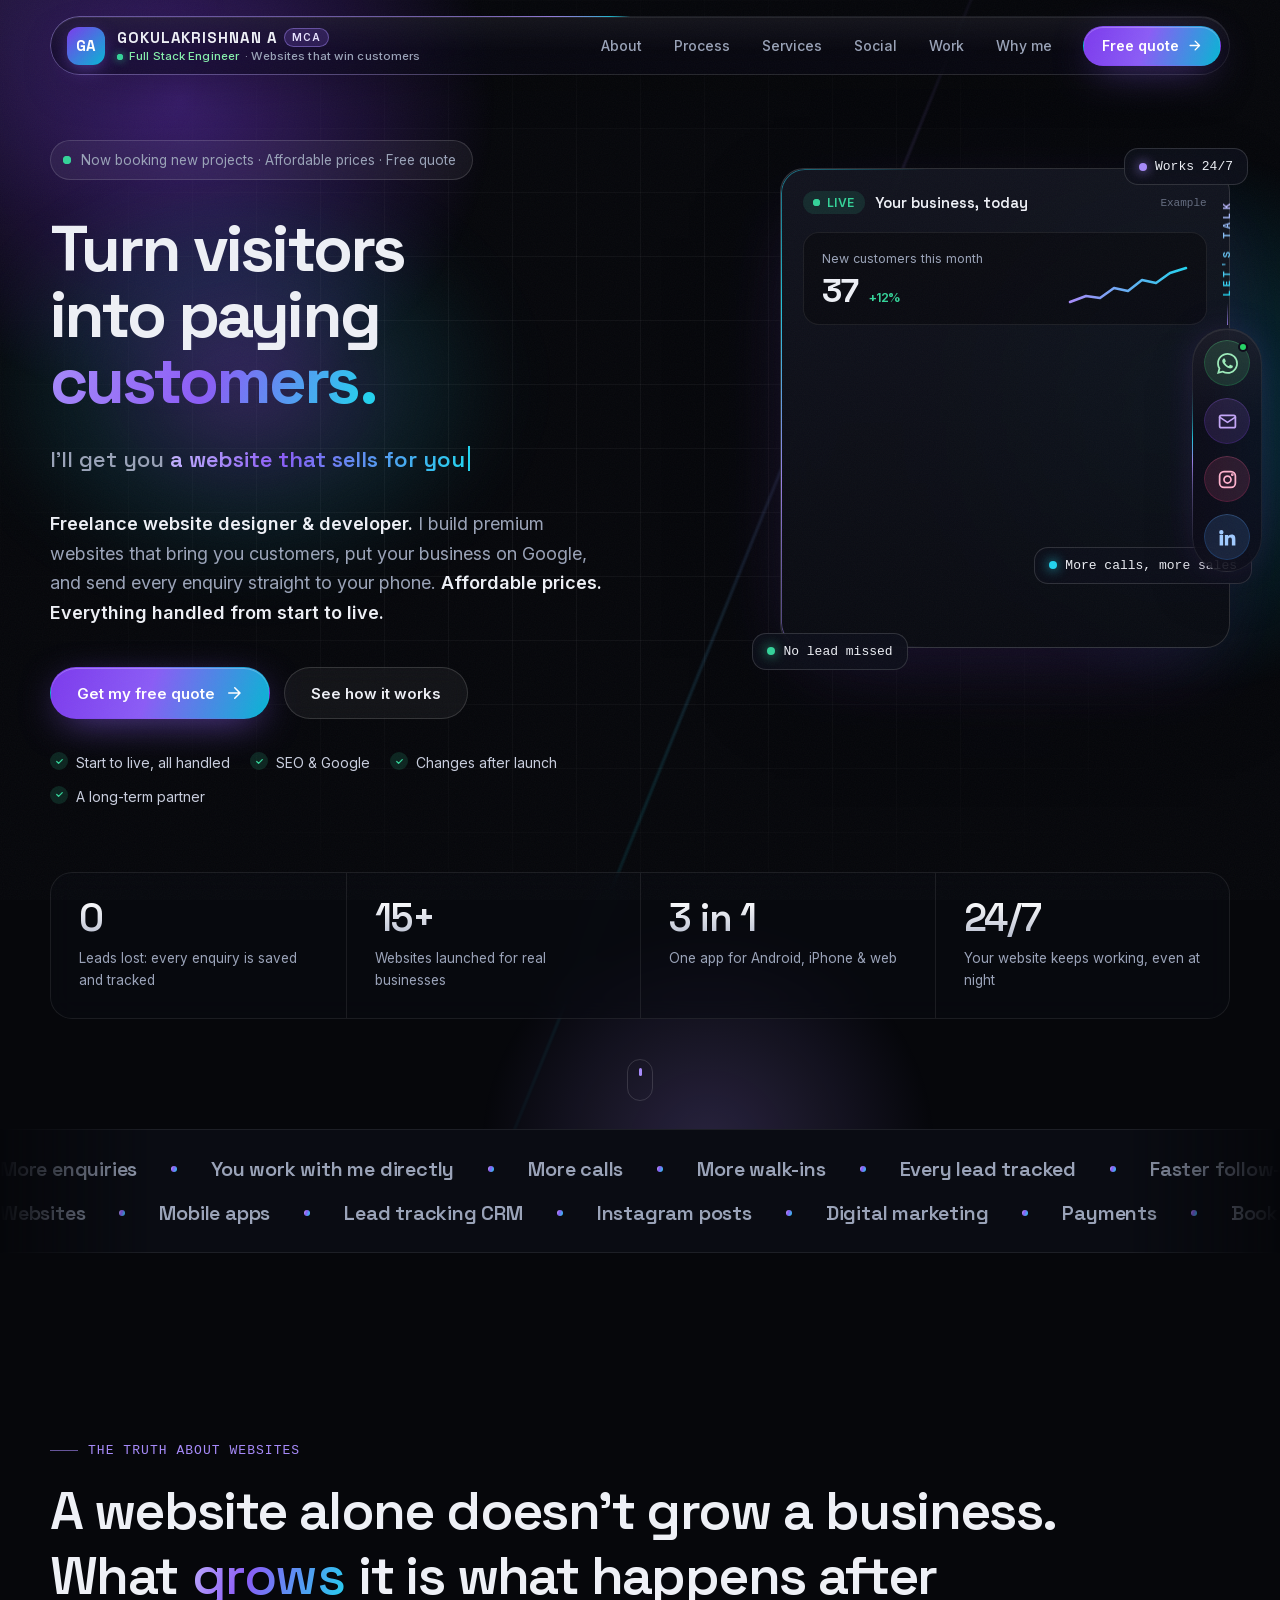
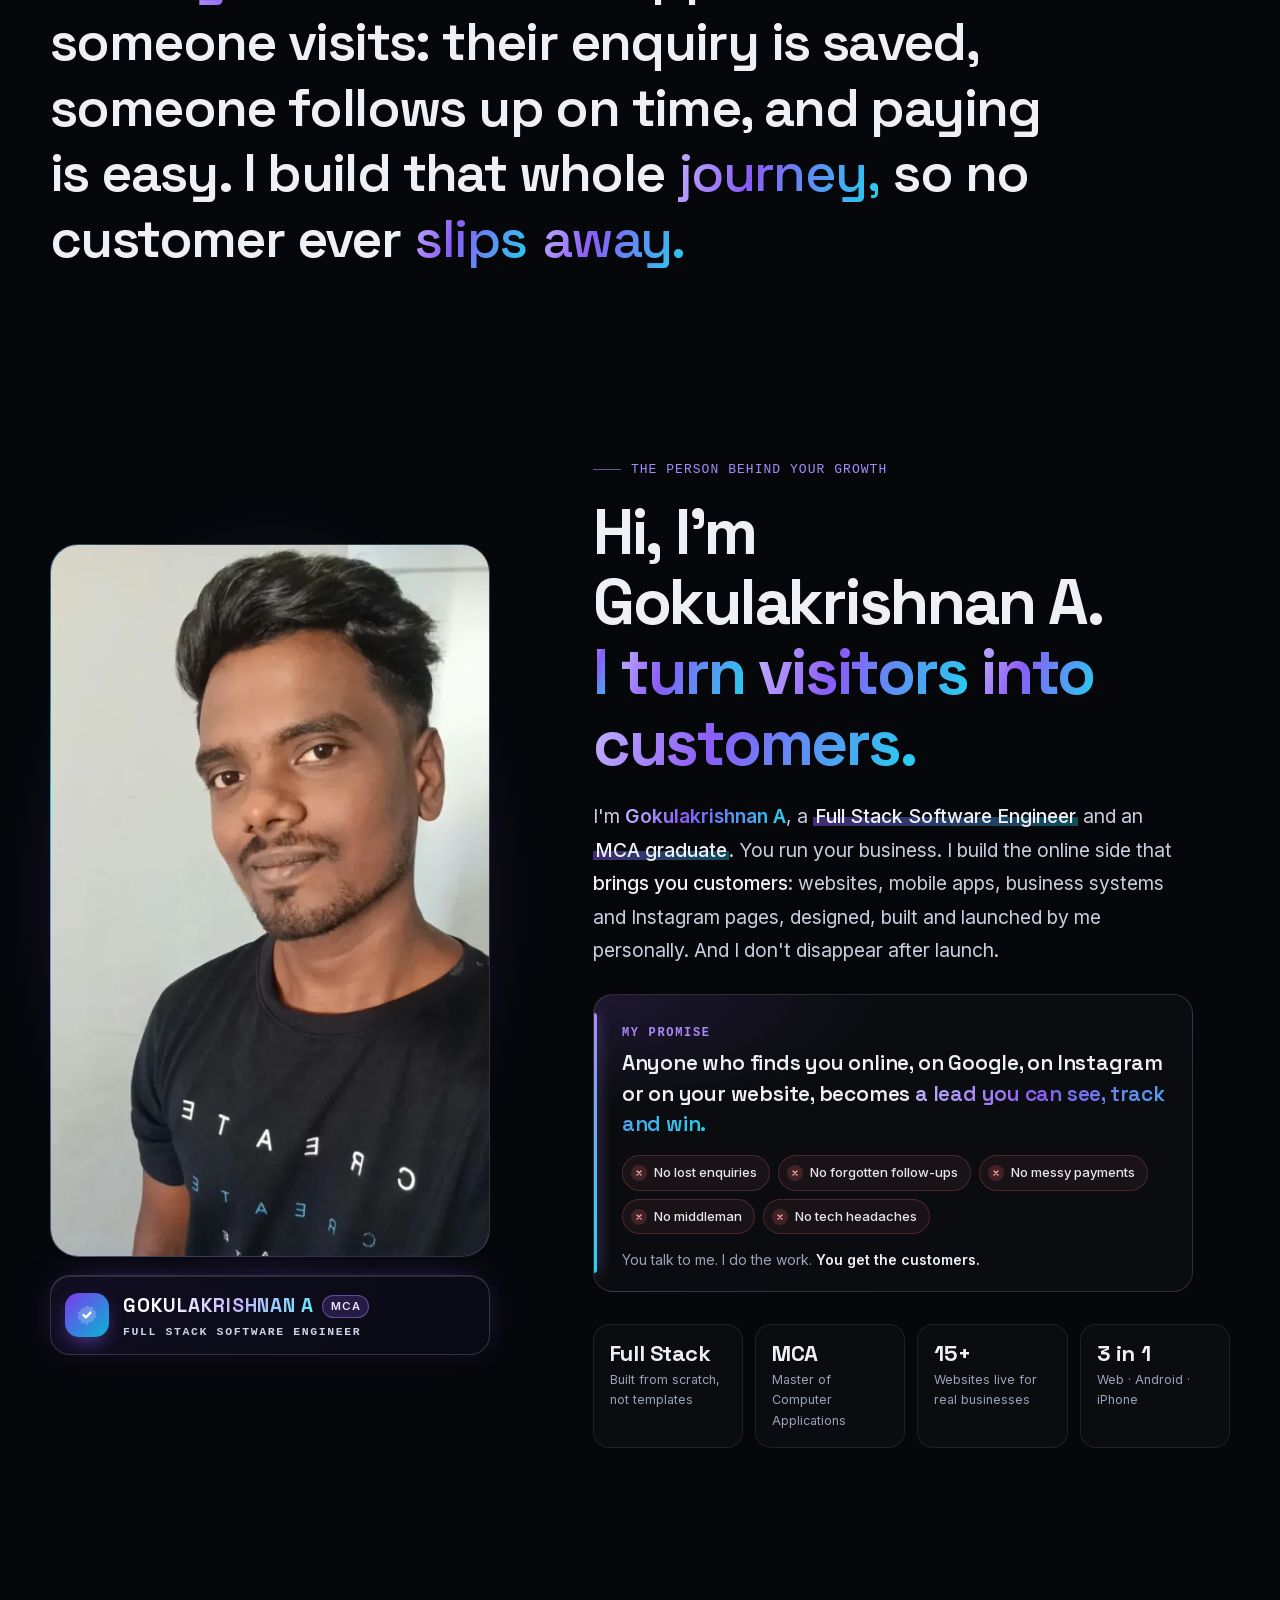
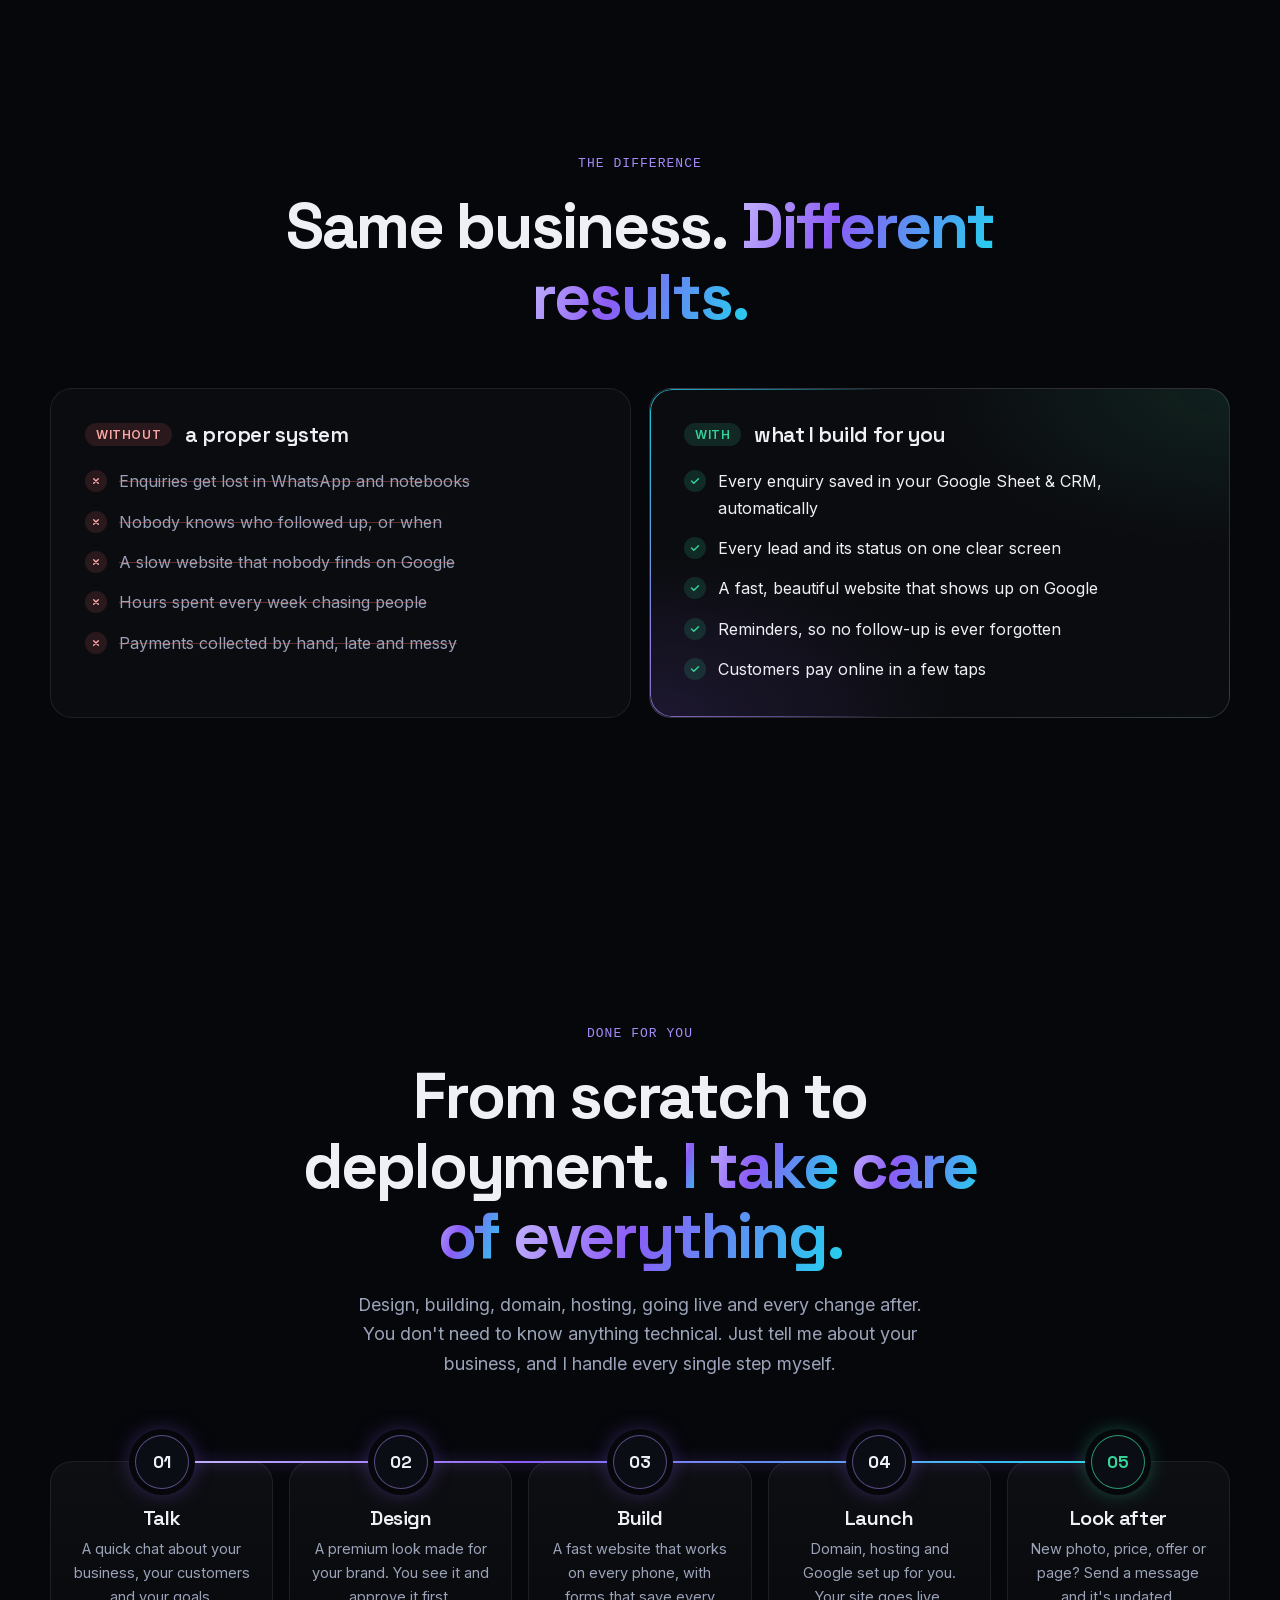
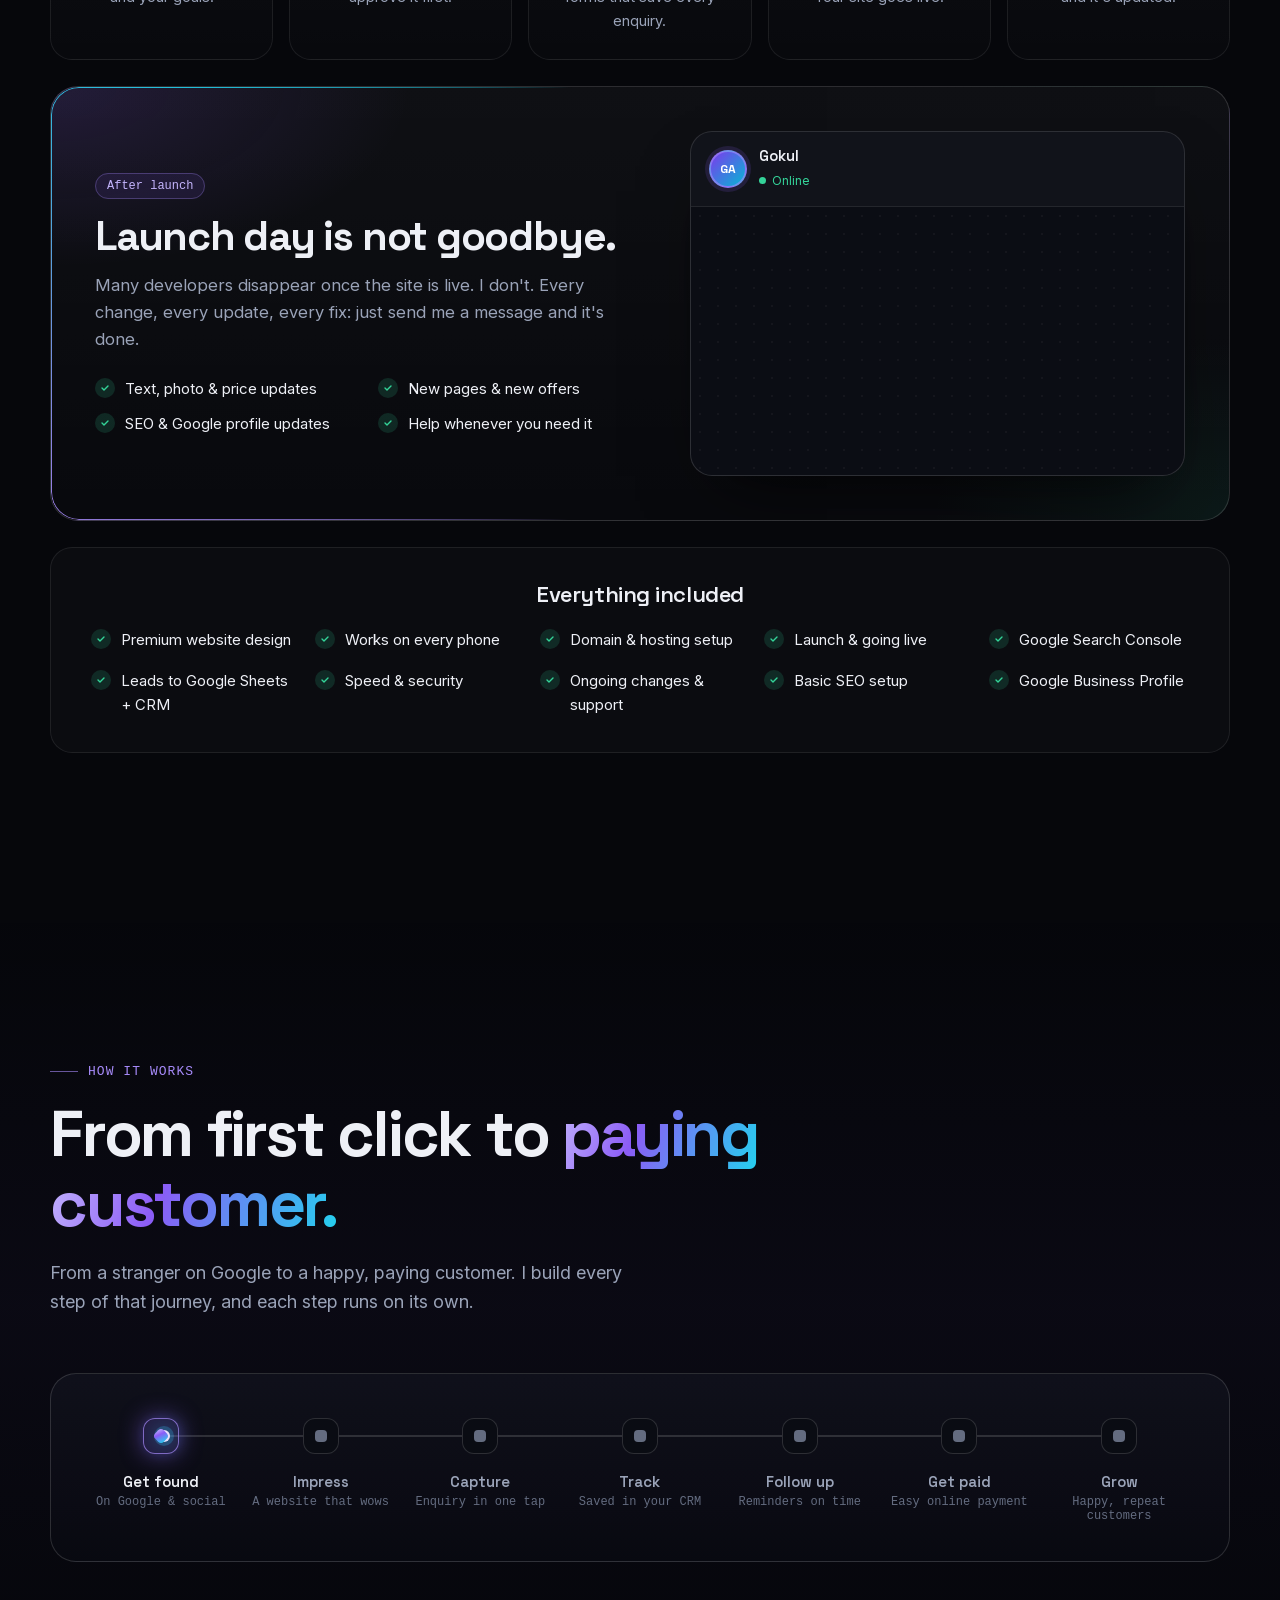
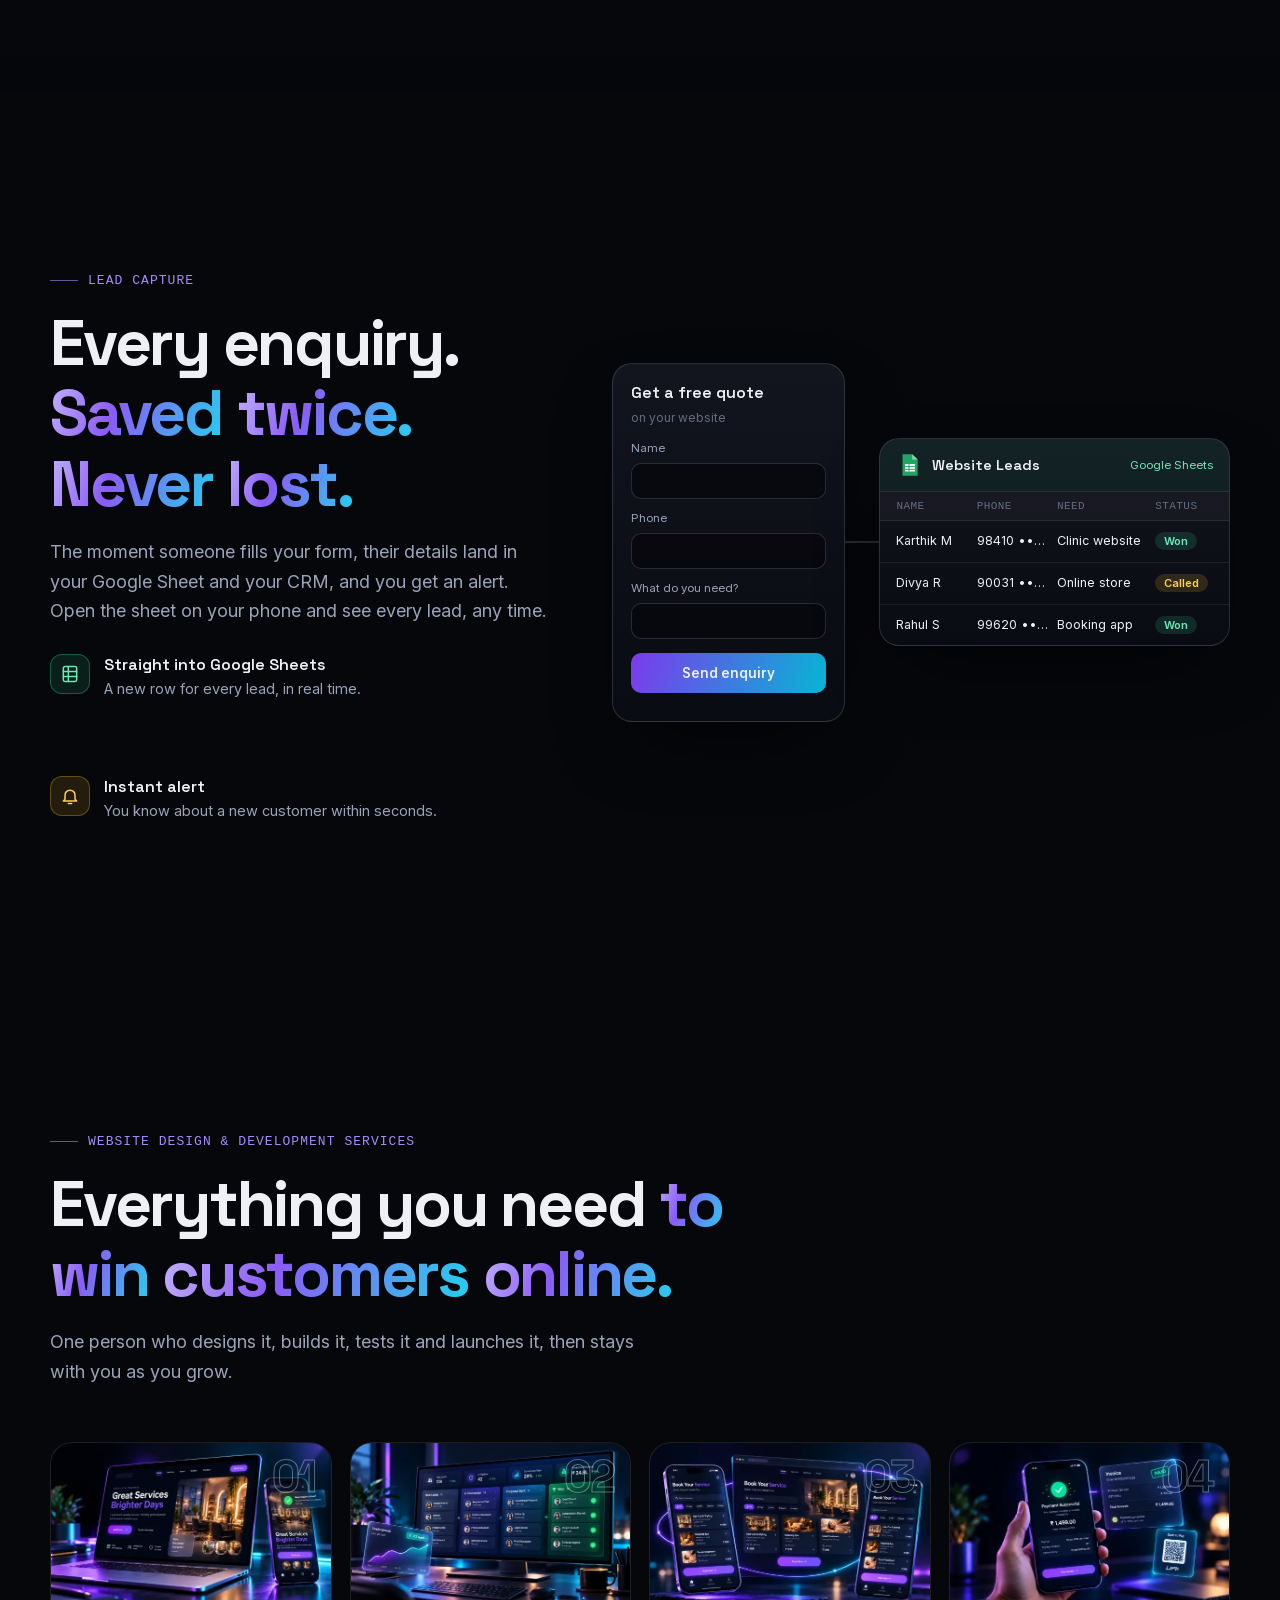
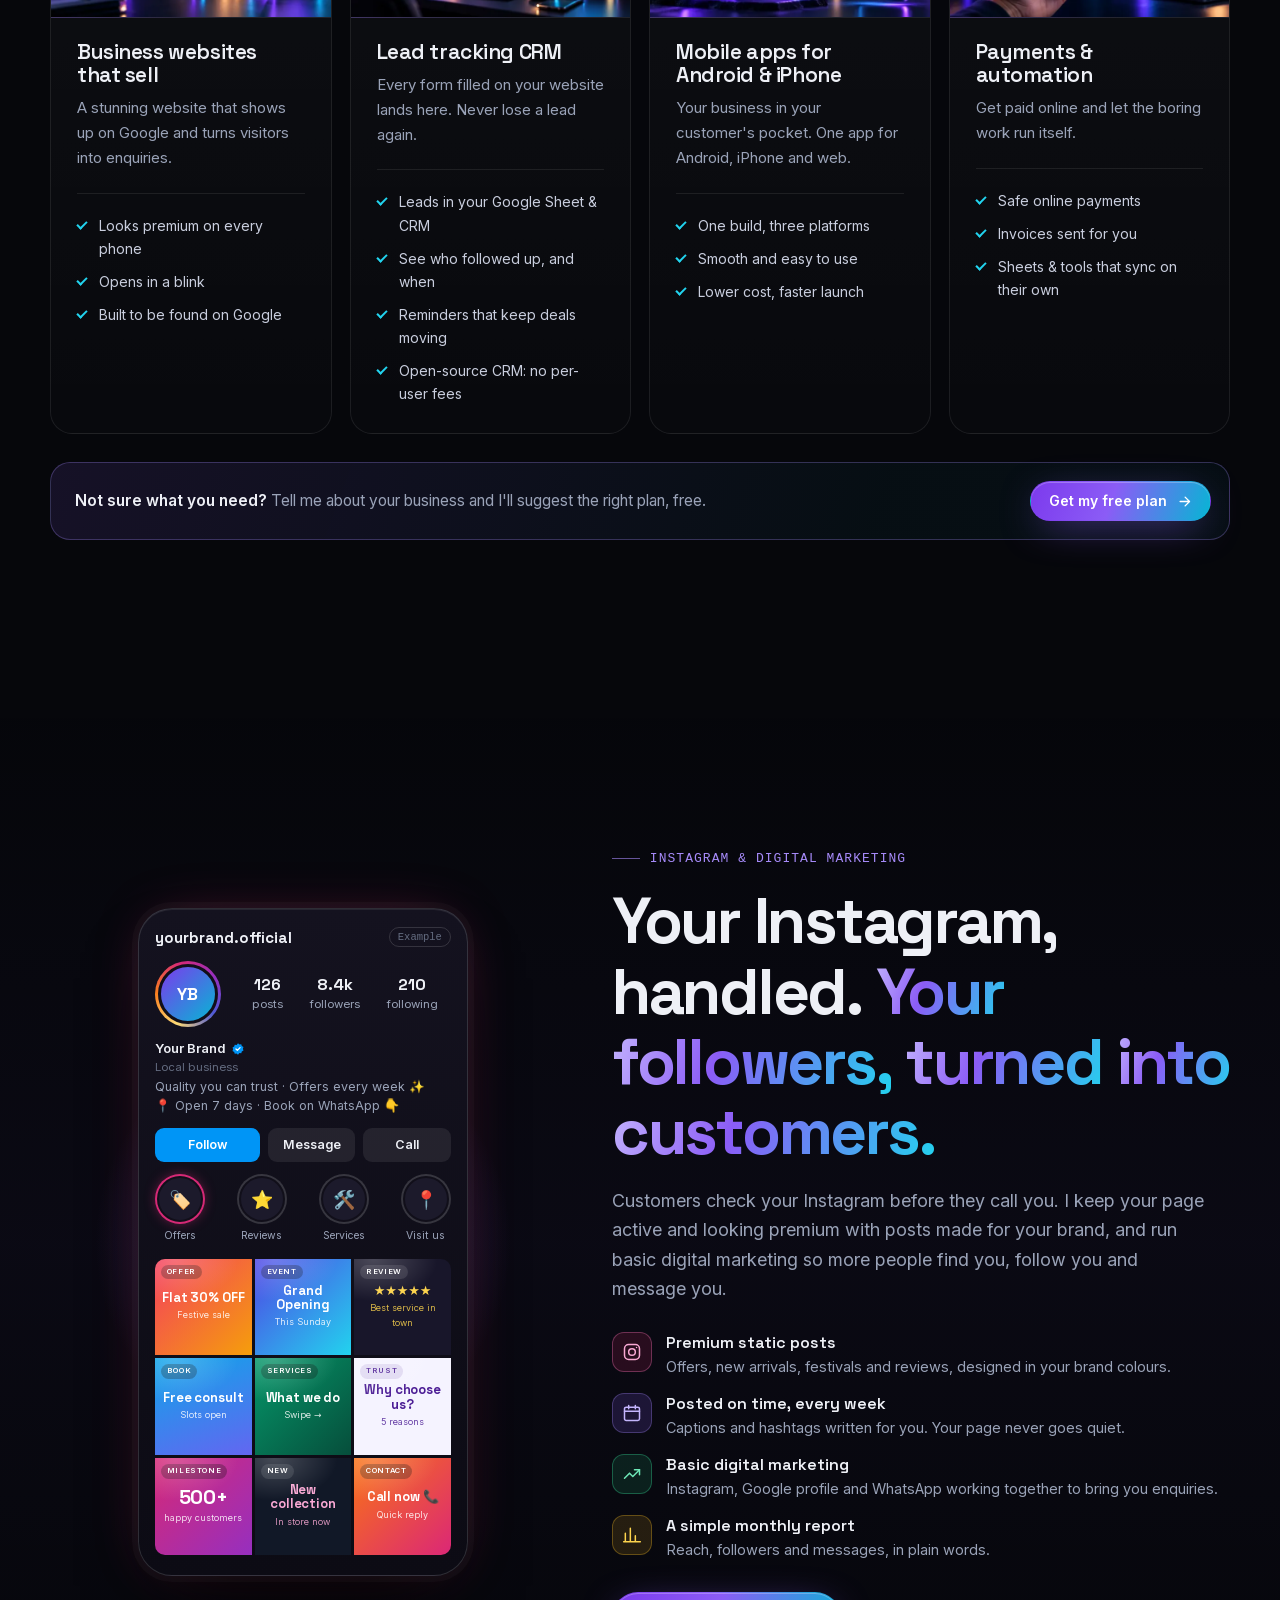
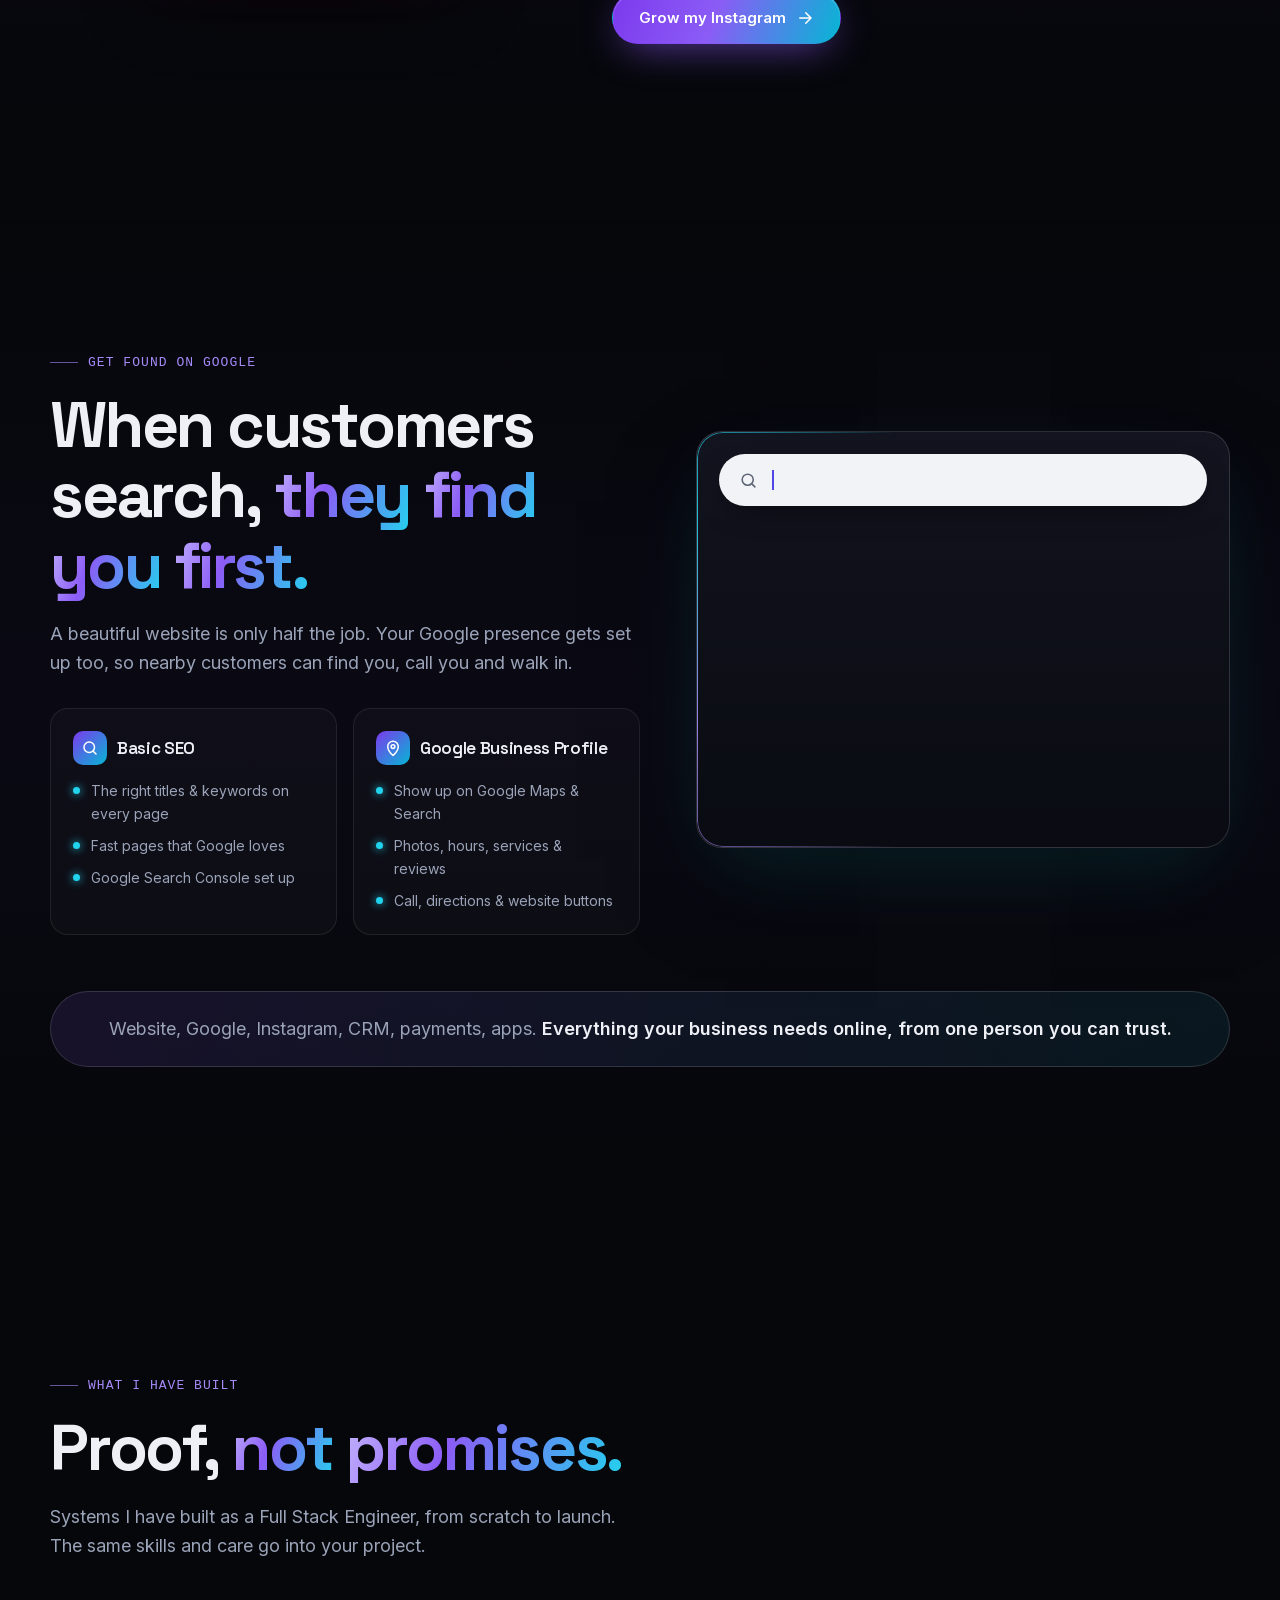
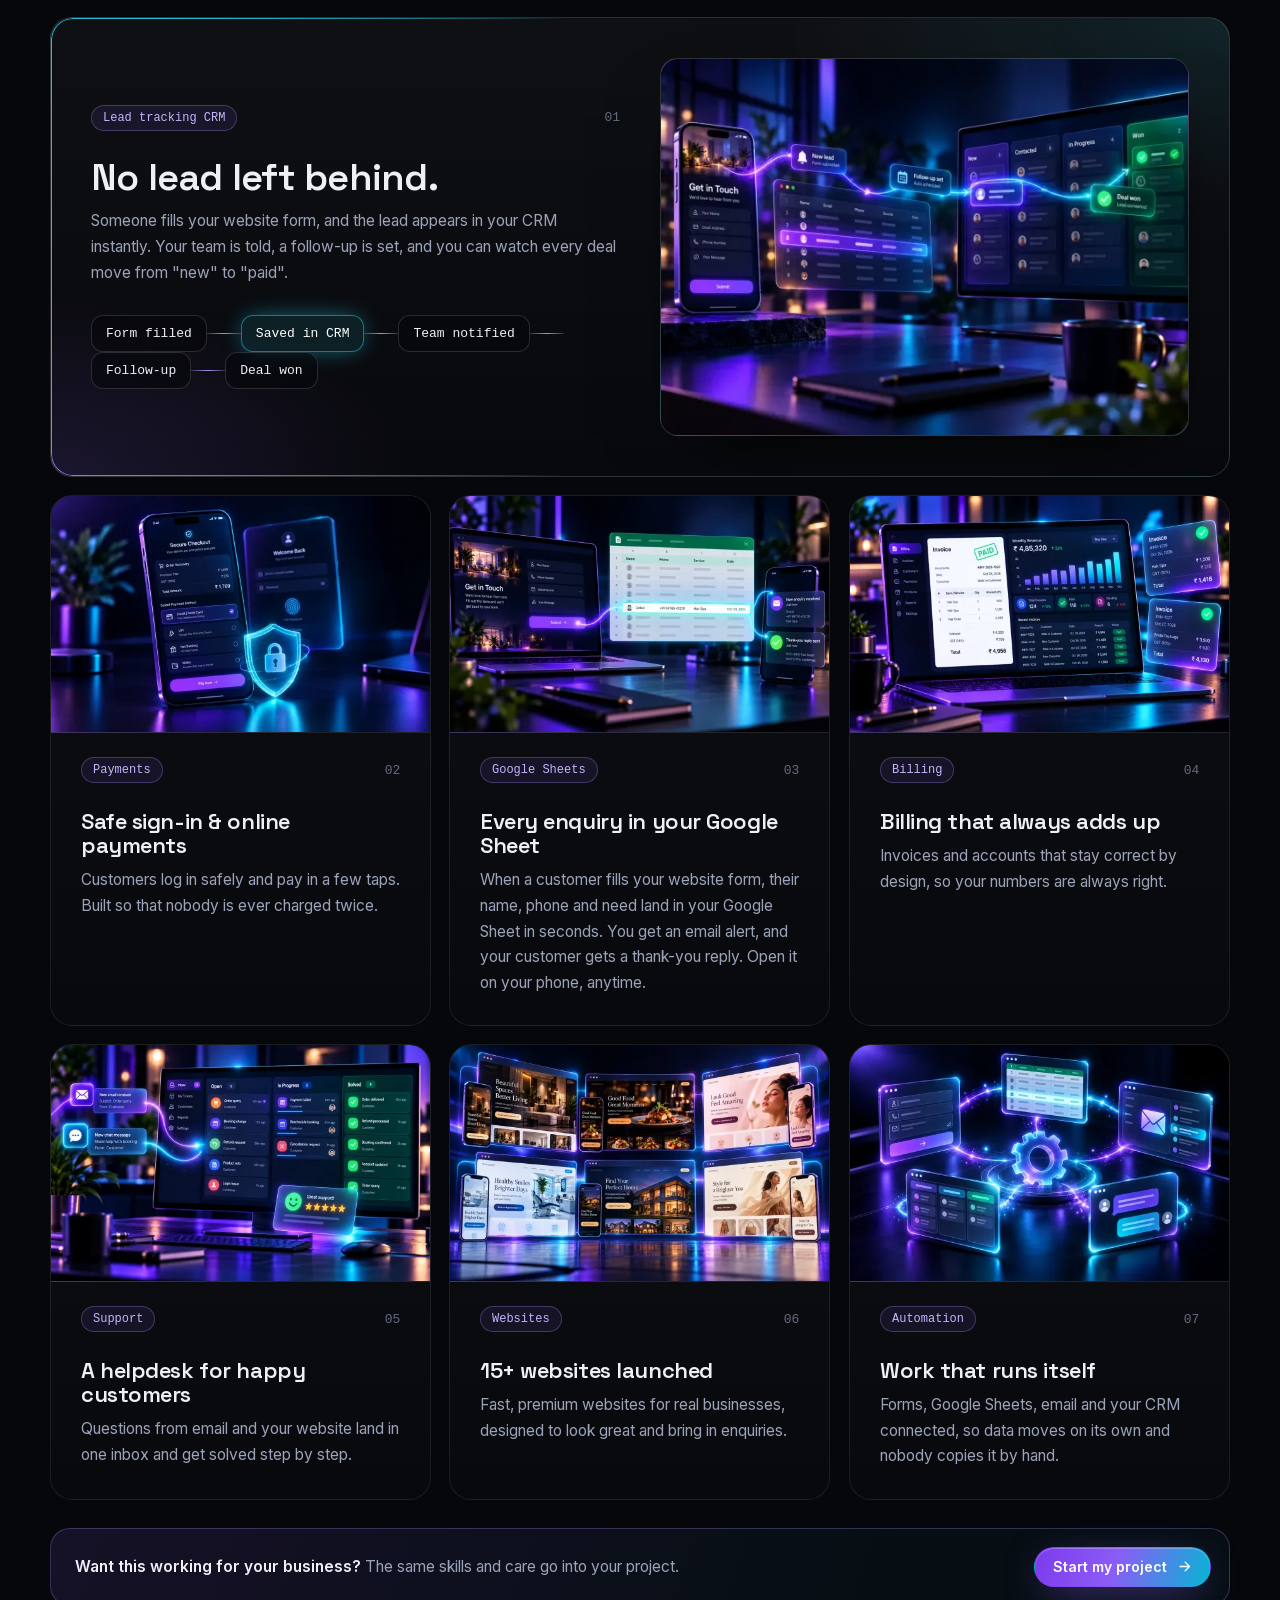
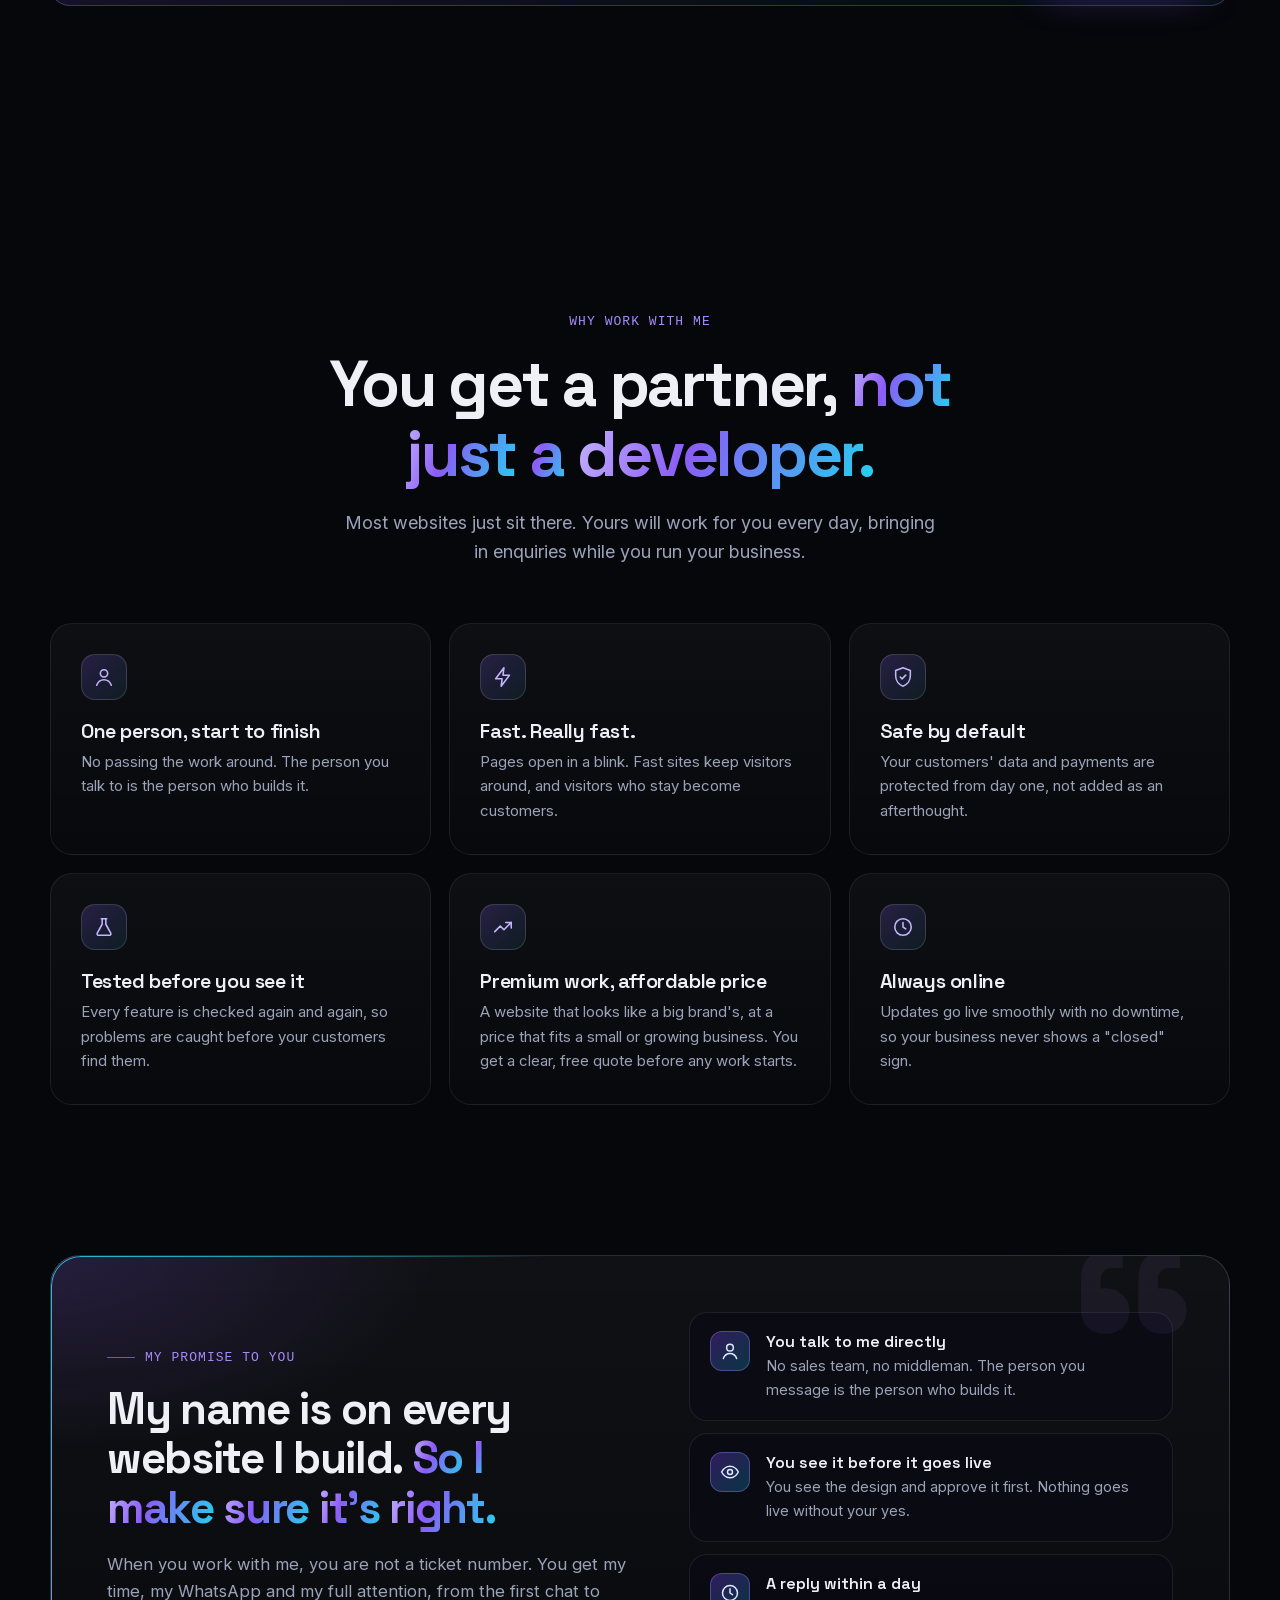
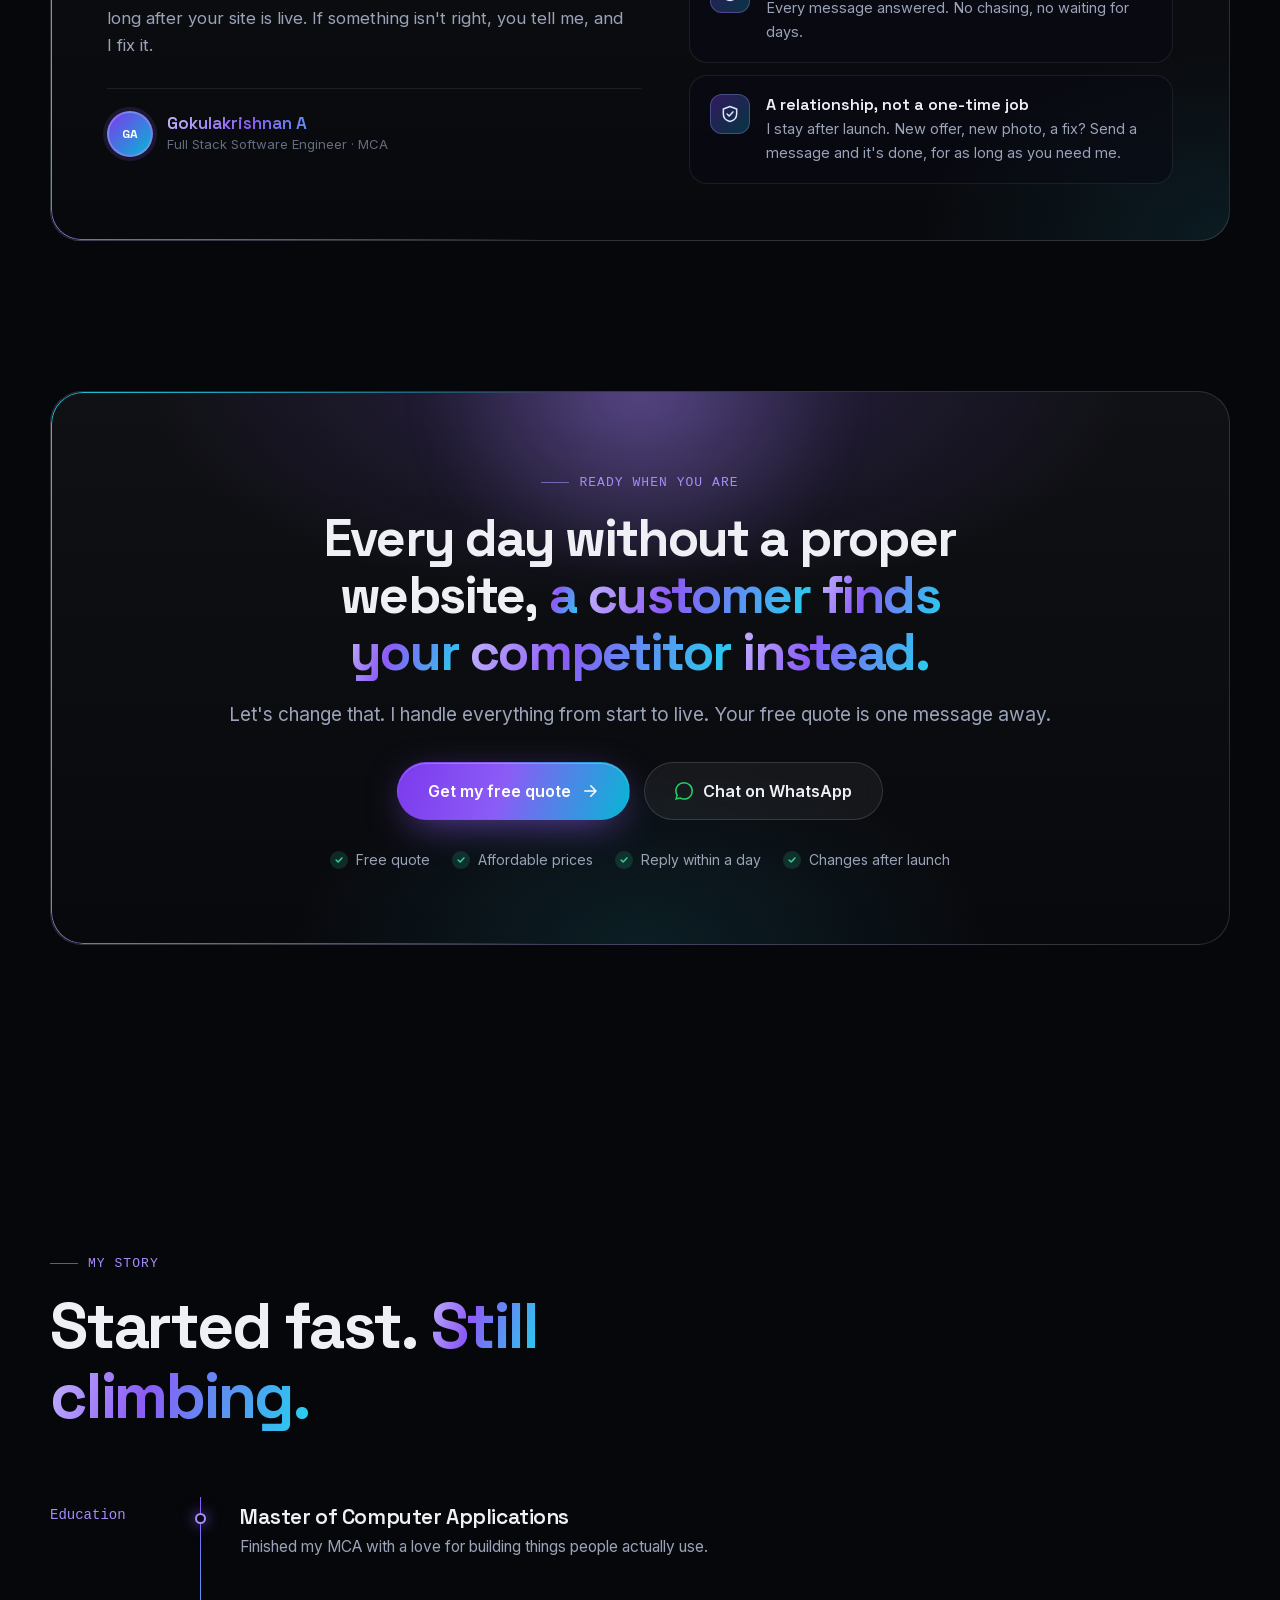
<file: index.html>
<!doctype html>
<html lang="en-IN">
<head>
  <meta charset="utf-8">
  <meta name="viewport" content="width=device-width, initial-scale=1">
  <title>Affordable Website Design for Small Business | Gokulakrishnan A</title>
  <meta name="description" content="Affordable website design and development for small businesses. Fast, mobile-friendly websites, Google Business Profile setup and lead tracking, handled from start to live. Free quote.">
  <meta name="keywords" content="website designer, website developer, freelance web developer, affordable website design, website design for small business, business website, professional website, mobile-friendly website, ecommerce website, local SEO, Google Business Profile setup, website maintenance, lead tracking CRM, online payment integration, mobile app developer">
  <meta name="author" content="Gokulakrishnan A">
  <meta name="theme-color" content="#06070b">
  <!-- the site's one official address (change all three https://a-gokulakrishnan-14.github.io/ links if a custom domain is added) -->
  <link rel="canonical" href="https://a-gokulakrishnan-14.github.io/">

  <!-- link previews: WhatsApp, LinkedIn, Facebook, X -->
  <meta property="og:type" content="website">
  <meta property="og:site_name" content="Gokulakrishnan A">
  <meta property="og:locale" content="en_IN">
  <meta property="og:title" content="Affordable Website Design for Small Business | Gokulakrishnan A">
  <meta property="og:description" content="Affordable, premium websites that bring in customers. I handle everything from start to live, and stay with you after launch.">
  <meta property="og:url" content="https://a-gokulakrishnan-14.github.io/">
  <meta property="og:image" content="https://a-gokulakrishnan-14.github.io/assets/images/og-image.jpg">
  <meta property="og:image:width" content="1200">
  <meta property="og:image:height" content="630">
  <meta property="og:image:alt" content="Gokulakrishnan A, freelance website designer and developer">
  <meta name="twitter:card" content="summary_large_image">
  <meta name="twitter:image" content="https://a-gokulakrishnan-14.github.io/assets/images/og-image.jpg">
  <meta name="twitter:title" content="Affordable Website Design for Small Business | Gokulakrishnan A">
  <meta name="twitter:description" content="Affordable, premium websites that bring in customers. Everything handled from start to live.">

  <!-- structured data: tells Google who you are and what you offer -->
  <script type="application/ld+json">
  {
    "@context": "https://schema.org",
    "@graph": [
      {
        "@type": "Person",
        "@id": "#gokul",
        "name": "Gokulakrishnan A",
        "alternateName": "Gokul",
        "jobTitle": "Freelance Website Designer & Developer",
        "email": "mailto:gokulakrishnan.agk14@gmail.com",
        "telephone": "+91-70102-17367",
        "image": "https://a-gokulakrishnan-14.github.io/assets/images/gokul.webp",
        "url": "https://a-gokulakrishnan-14.github.io/",
        "alumniOf": { "@type": "EducationalOrganization", "name": "Master of Computer Applications (MCA)" },
        "knowsAbout": ["Website design", "Website development", "Small business websites", "Ecommerce websites", "Mobile app development", "Local SEO", "Google Business Profile", "Lead tracking CRM", "Online payments", "Instagram marketing", "Business automation"],
        "sameAs": ["https://www.linkedin.com/in/gokulakrishnan14/", "https://www.instagram.com/agk_14/"]
      },
      {
        "@type": "ProfessionalService",
        "name": "Gokulakrishnan A — Affordable Website Design & Development",
        "slogan": "Affordable websites, handled from start to live.",
        "serviceType": ["Website design", "Website development", "Local SEO", "Google Business Profile setup", "Website maintenance", "Mobile app development"],
        "founder": { "@id": "#gokul" },
        "email": "mailto:gokulakrishnan.agk14@gmail.com",
        "telephone": "+91-70102-17367",
        "description": "Affordable website design and development for small businesses: fast, mobile-friendly websites, basic SEO, Google Business Profile setup, lead-tracking CRM, online payments, mobile apps and Instagram marketing. Everything handled from start to live, with changes after launch.",
        "areaServed": "IN",
        "hasOfferCatalog": {
          "@type": "OfferCatalog",
          "name": "Services",
          "itemListElement": [
            { "@type": "Offer", "itemOffered": { "@type": "Service", "name": "Business website design and development" } },
            { "@type": "Offer", "itemOffered": { "@type": "Service", "name": "Mobile apps for Android and iPhone" } },
            { "@type": "Offer", "itemOffered": { "@type": "Service", "name": "Lead tracking CRM and Google Sheets automation" } },
            { "@type": "Offer", "itemOffered": { "@type": "Service", "name": "Online payments and billing" } },
            { "@type": "Offer", "itemOffered": { "@type": "Service", "name": "Basic SEO and Google Business Profile" } },
            { "@type": "Offer", "itemOffered": { "@type": "Service", "name": "Instagram management and digital marketing" } }
          ]
        }
      }
    ]
  }
  </script>
  <script type="application/ld+json">{"@context": "https://schema.org", "@type": "FAQPage", "mainEntity": [{"@type": "Question", "name": "I'm not technical. Is that a problem?", "acceptedAnswer": {"@type": "Answer", "text": "Not at all. You tell me about your business in simple words. I handle the design, domain, hosting, launch and every change after. You never need to touch any code."}}, {"@type": "Question", "name": "Who will I actually talk to?", "acceptedAnswer": {"@type": "Answer", "text": "Only me, Gokulakrishnan A. No sales team, no middleman, no passing your work to someone else. The person you message is the person who builds it."}}, {"@type": "Question", "name": "Is it affordable for a small business?", "acceptedAnswer": {"@type": "Answer", "text": "Yes. I keep my prices affordable, so a small or new business can also have a premium website. Tell me what you need and you get a clear, free quote before any work starts."}}, {"@type": "Question", "name": "Will I see the design before it goes live?", "acceptedAnswer": {"@type": "Answer", "text": "Yes. You see the design and approve it first. Nothing goes live without your yes."}}, {"@type": "Question", "name": "Will customers find me on Google?", "acceptedAnswer": {"@type": "Answer", "text": "Your website is built to be found. Basic SEO, Google Search Console and your Google Business Profile are set up, so nearby customers can find you, call you and walk in."}}, {"@type": "Question", "name": "Where will my enquiries go?", "acceptedAnswer": {"@type": "Answer", "text": "Every enquiry lands straight in your Google Sheet and CRM, with an instant alert. Open it on your phone anytime. No customer is ever missed."}}, {"@type": "Question", "name": "What happens after launch?", "acceptedAnswer": {"@type": "Answer", "text": "I stay with you for the long run. New offer, new photo, a new page or a fix: send me a message and it's done. Launch day is not goodbye, it's the start of our work together as your business grows."}}, {"@type": "Question", "name": "Can you also handle my Instagram?", "acceptedAnswer": {"@type": "Answer", "text": "Yes. I design premium posts in your brand colours, post them on time, and run basic digital marketing, with a simple monthly report in plain words."}}, {"@type": "Question", "name": "How much does a website cost?", "acceptedAnswer": {"@type": "Answer", "text": "It depends on what your business needs: the number of pages, online booking or payments, and so on. My prices are affordable for small and new businesses, and you get a clear, free quote before any work starts."}}, {"@type": "Question", "name": "How do we start?", "acceptedAnswer": {"@type": "Answer", "text": "Fill the free quote form or message me on WhatsApp. I reply within a day with a simple plan for your business."}}]}</script>
  <link rel="icon" href="assets/favicon.svg" type="image/svg+xml">
  <link rel="preload" href="assets/fonts/inter-latin.woff2" as="font" type="font/woff2" crossorigin>
  <link rel="preload" href="assets/fonts/space-grotesk-latin.woff2" as="font" type="font/woff2" crossorigin>
  <link rel="stylesheet" href="css/style.css">
  <script src="js/main.js" defer></script>
</head>
<body>
  <div class="progress" aria-hidden="true"><span></span></div>
  <div class="cursor-glow" aria-hidden="true"></div>

  <!-- ============ NAV ============ -->
  <header class="nav" id="nav">
    <a href="#top" class="nav__logo" aria-label="Home">
      <span class="logo-mark">GA</span>
      <span class="nav__id">
        <span class="nav__name">Gokulakrishnan A <em class="nav__mca">MCA</em></span>
        <span class="nav__status"><i></i>Full Stack Engineer<span class="nav__hook"> · Websites that win customers</span></span>
      </span>
    </a>
    <nav class="nav__links" id="navLinks" aria-label="Main">
      <span class="nav__pill" aria-hidden="true"></span>
      <a href="#about" style="--i:0"><span class="nav__t">About</span></a>
      <a href="#process" style="--i:1"><span class="nav__t">Process</span></a>
      <a href="#services" style="--i:2"><span class="nav__t">Services</span></a>
      <a href="#social" style="--i:3"><span class="nav__t">Social</span></a>
      <a href="#work" style="--i:4"><span class="nav__t">Work</span></a>
      <a href="#why" style="--i:5"><span class="nav__t">Why me</span></a>
      <a href="#contact" class="nav__cta-mobile" style="--i:6"><span class="nav__t">Get a free quote →</span></a>
      <p class="nav__menu-note"><i></i>Free quote · reply within a day</p>
    </nav>
    <a href="#contact" class="btn btn--sm btn--primary btn--shine nav__cta magnetic">
      Free quote
      <svg width="15" height="15" viewBox="0 0 24 24" fill="none" stroke="currentColor" stroke-width="2.2" stroke-linecap="round" stroke-linejoin="round"><path d="M5 12h14M13 5l7 7-7 7"/></svg>
    </a>
    <button class="nav__toggle" id="navToggle" aria-label="Open menu" aria-expanded="false" aria-controls="navLinks">
      <span></span><span></span>
    </button>
  </header>

  <!-- phones: quick jump to any part of the page (appears after the hero) -->
  <nav class="jump" id="jump" aria-label="Jump to a section">
    <div class="jump__row" id="jumpRow">
      <span class="jump__pill" aria-hidden="true"></span>
      <a href="#about">About me</a>
      <a href="#process">Process</a>
      <a href="#services">Services</a>
      <a href="#social">Instagram</a>
      <a href="#google">Google</a>
      <a href="#work">My work</a>
      <a href="#faq">FAQ</a>
      <a href="#contact">Contact</a>
    </div>
    <!-- slider: shows there are more buttons to the side; drag it (or swipe the row) to see them -->
    <span class="jump__track" id="jumpTrack" aria-hidden="true"><span class="jump__thumb"></span></span>
  </nav>

  <main id="top">
    <!-- ============ HERO ============ -->
    <section class="hero">
      <div class="hero__bg" aria-hidden="true">
        <div class="orb orb--1"></div>
        <div class="orb orb--2"></div>
        <div class="orb orb--3"></div>
        <div class="grid-lines"></div>
        <div class="beam"></div>
      </div>

      <div class="container hero__inner">
        <div class="hero__copy">
          <div class="badge intro" style="--d:0">
            <span class="pulse"></span> Now booking new projects · Affordable prices · Free quote
          </div>

          <h1 class="hero__title">
            <span class="line"><span class="word intro-word" style="--d:2">Turn visitors</span></span>
            <span class="line"><span class="word intro-word" style="--d:3">into paying</span></span>
            <span class="line"><span class="word intro-word shimmer" style="--d:4">customers.</span></span>
          </h1>

          <p class="hero__role intro" style="--d:5">
            <span class="mono">I'll get you</span>
            <span class="role-rotator" id="roleRotator">found on Google</span><span class="caret"></span>
          </p>

          <p class="hero__lead intro" style="--d:6">
            <strong>Freelance website designer &amp; developer.</strong> I build premium websites that bring you customers,
            put your business on Google, and send every enquiry straight to your phone.
            <strong>Affordable prices. Everything handled from start to live.</strong>
          </p>

          <div class="hero__actions intro" style="--d:7">
            <a href="#quote" class="btn btn--primary btn--shine magnetic">
              Get my free quote
              <svg width="18" height="18" viewBox="0 0 24 24" fill="none" stroke="currentColor" stroke-width="2" stroke-linecap="round" stroke-linejoin="round"><path d="M5 12h14M13 5l7 7-7 7"/></svg>
            </a>
            <a href="#how" class="btn btn--ghost magnetic">See how it works</a>
          </div>

          <ul class="assure intro" style="--d:8">
            <li>Start to live, all handled</li>
            <li>SEO &amp; Google</li>
            <li>Changes after launch</li>
            <li>A long-term partner</li>
          </ul>
        </div>

        <!-- live lead-tracking feed -->
        <div class="hero__visual intro" style="--d:5">
          <div class="feed tilt">
            <span class="ring" aria-hidden="true"></span>
            <div class="feed__head">
              <span class="live"><span class="live__dot"></span>Live</span>
              <span class="feed__title">Your business, today</span>
              <span class="feed__tag">Example</span>
            </div>
            <div class="feed__stat">
              <div>
                <small>New customers this month</small>
                <b><span id="feedCount">37</span><em>+12%</em></b>
              </div>
              <svg class="spark" viewBox="0 0 120 44" aria-hidden="true">
                <defs><linearGradient id="sparkG" x1="0" x2="1"><stop offset="0" stop-color="#a78bfa"/><stop offset="1" stop-color="#22d3ee"/></linearGradient></defs>
                <path class="spark__line" d="M2 38 L18 32 L32 34 L46 24 L60 27 L74 16 L88 19 L102 9 L118 4" fill="none" stroke="url(#sparkG)" stroke-width="2.5" stroke-linecap="round" stroke-linejoin="round"/>
              </svg>
            </div>
            <ul class="feed__list" id="feed" aria-label="Example: a visitor becomes a tracked lead, then a paying customer" aria-live="off"></ul>
          </div>
          <div class="float-chip float-chip--a"><span class="chip-dot chip-dot--green"></span>No lead missed</div>
          <div class="float-chip float-chip--b"><span class="chip-dot chip-dot--violet"></span>Works 24/7</div>
          <div class="float-chip float-chip--c"><span class="chip-dot chip-dot--cyan"></span>More calls, more sales</div>
        </div>
      </div>

      <div class="container">
        <dl class="stats intro" style="--d:8">
          <div><dt>0</dt><dd>Leads lost: every enquiry is saved and tracked</dd></div>
          <div><dt><span class="count" data-to="15">0</span>+</dt><dd>Websites launched for real businesses</dd></div>
          <div><dt>3 in 1</dt><dd>One app for Android, iPhone &amp; web</dd></div>
          <div><dt>24/7</dt><dd>Your website keeps working, even at night</dd></div>
        </dl>
      </div>

      <a href="#problem" class="scroll-hint" aria-label="Scroll down"><span></span></a>
    </section>

    <!-- ============ MARQUEE ============ -->
    <div class="marquee" aria-label="What you get">
      <div class="marquee__row">
        <div class="marquee__track">
          <span>More enquiries</span><i></i><span>You work with me directly</span><i></i><span>More calls</span><i></i><span>More walk-ins</span><i></i><span>Every lead tracked</span><i></i><span>Faster follow-ups</span><i></i><span>Online payments</span><i></i><span>Grow on Instagram</span><i></i><span>Followers into customers</span><i></i><span>Be the first name they find</span><i></i><span>Happier customers</span><i></i><span>Less manual work</span><i></i><span>Found on Google</span><i></i><span>On Google Maps</span><i></i><span>Customers who come back</span><i></i><span>Reply within a day</span><i></i>
          <span aria-hidden="true">More enquiries</span><i></i><span aria-hidden="true">You work with me directly</span><i></i><span aria-hidden="true">More calls</span><i></i><span aria-hidden="true">More walk-ins</span><i></i><span aria-hidden="true">Every lead tracked</span><i></i><span aria-hidden="true">Faster follow-ups</span><i></i><span aria-hidden="true">Online payments</span><i></i><span aria-hidden="true">Grow on Instagram</span><i></i><span aria-hidden="true">Followers into customers</span><i></i><span aria-hidden="true">Be the first name they find</span><i></i><span aria-hidden="true">Happier customers</span><i></i><span aria-hidden="true">Less manual work</span><i></i><span aria-hidden="true">Found on Google</span><i></i><span aria-hidden="true">On Google Maps</span><i></i><span aria-hidden="true">Customers who come back</span><i></i><span aria-hidden="true">Reply within a day</span><i></i>
        </div>
      </div>
      <div class="marquee__row marquee__row--rev">
        <div class="marquee__track">
          <span>Websites</span><i></i><span>Mobile apps</span><i></i><span>Lead tracking CRM</span><i></i><span>Instagram posts</span><i></i><span>Digital marketing</span><i></i><span>Payments</span><i></i><span>Booking systems</span><i></i><span>Billing &amp; invoices</span><i></i><span>Automations</span><i></i><span>Dashboards</span><i></i>
          <span aria-hidden="true">Websites</span><i></i><span aria-hidden="true">Mobile apps</span><i></i><span aria-hidden="true">Lead tracking CRM</span><i></i><span aria-hidden="true">Instagram posts</span><i></i><span aria-hidden="true">Digital marketing</span><i></i><span aria-hidden="true">Payments</span><i></i><span aria-hidden="true">Booking systems</span><i></i><span aria-hidden="true">Billing &amp; invoices</span><i></i><span aria-hidden="true">Automations</span><i></i><span aria-hidden="true">Dashboards</span><i></i>
        </div>
      </div>
    </div>

    <!-- ============ STATEMENT ============ -->
    <section class="section statement" id="problem">
      <div class="container">
        <p class="eyebrow reveal">The truth about websites</p>
        <p class="scrub" id="scrub">A website alone doesn't grow a business. What grows it is what happens after someone visits: their enquiry is saved, someone follows up on time, and paying is easy. I build that whole journey, so no customer ever slips away.</p>
      </div>
    </section>

    <!-- ============ ABOUT ME ============ -->
    <section class="section section--tight" id="about">
      <div class="container me">
        <div class="me__side">
          <div class="me__photo reveal">
            <span class="ring" aria-hidden="true"></span>
            <figure class="media media--portrait" data-label="Your photo · gokul.webp">
              <img srcset="assets/images/gokul-500.webp 500w, assets/images/gokul.webp?v=2 900w" sizes="(max-width: 860px) 80vw, 420px" src="assets/images/gokul.webp?v=2" alt="Gokulakrishnan A" width="900" height="1459" loading="lazy" decoding="async">
            </figure>
          </div>
          <div class="nametag reveal" style="--d:2">
            <span class="nametag__ic" aria-hidden="true"><svg viewBox="0 0 24 24"><path d="M12 2l2.4 2.2 3.2-.4.9 3.1 2.9 1.5-1 3.1 1 3.1-2.9 1.5-.9 3.1-3.2-.4L12 22l-2.4-2.2-3.2.4-.9-3.1-2.9-1.5 1-3.1-1-3.1 2.9-1.5.9-3.1 3.2.4z"/><path class="nametag__tick" d="M8.5 12l2.4 2.4 4.6-4.8"/></svg></span>
            <div class="nametag__txt">
              <span class="nametag__row"><b>Gokulakrishnan A</b><em>MCA</em></span>
              <span class="nametag__role">Full Stack Software Engineer</span>
            </div>
          </div>
        </div>
        <div class="me__copy">
          <p class="eyebrow reveal">The person behind your growth</p>
          <h2 class="title split">Hi, I'm<br>Gokulakrishnan A.<br><span class="grad-text">I turn visitors into customers.</span></h2>
          <p class="me__lead reveal" style="--d:2">
            I'm <b class="me__name">Gokulakrishnan A</b>, a <mark class="hl">Full Stack Software Engineer</mark> and an
            <mark class="hl">MCA graduate</mark>. You run your business. I build the online side that
            <em>brings you customers</em>: websites, mobile apps, business systems and Instagram pages, designed, built and
            launched by me personally. And I don't disappear after launch.
          </p>
          <blockquote class="me__promise reveal" style="--d:3">
            <span class="me__promise-tag">My promise</span>
            <p>Anyone who finds you online, on Google, on Instagram or on your website, becomes <span class="grad-text">a lead you can see, track and win.</span></p>
            <ul class="me__nos">
              <li>No lost enquiries</li>
              <li>No forgotten follow-ups</li>
              <li>No messy payments</li>
              <li>No middleman</li>
              <li>No tech headaches</li>
            </ul>
            <small>You talk to me. I do the work. <b>You get the customers.</b></small>
          </blockquote>
          <ul class="me__facts reveal" style="--d:4">
            <li><b>Full Stack</b><span>Built from scratch, not templates</span></li>
            <li><b>MCA</b><span>Master of Computer Applications</span></li>
            <li><b><span class="count" data-to="15">0</span>+</b><span>Websites live for real businesses</span></li>
            <li><b>3 in 1</b><span>Web · Android · iPhone</span></li>
          </ul>
        </div>
      </div>
    </section>

    <!-- ============ BEFORE / AFTER ============ -->
    <section class="section">
      <div class="container">
        <div class="section__head section__head--center">
          <p class="eyebrow reveal">The difference</p>
          <h2 class="title split">Same business. <span class="grad-text">Different results.</span></h2>
        </div>
        <div class="compare">
          <div class="compare__col compare__col--before reveal">
            <h3><span class="compare__badge">Without</span> a proper system</h3>
            <ul>
              <li>Enquiries get lost in WhatsApp and notebooks</li>
              <li>Nobody knows who followed up, or when</li>
              <li>A slow website that nobody finds on Google</li>
              <li>Hours spent every week chasing people</li>
              <li>Payments collected by hand, late and messy</li>
            </ul>
          </div>
          <div class="compare__col compare__col--after spot reveal" style="--d:1">
            <span class="ring" aria-hidden="true"></span>
            <h3><span class="compare__badge compare__badge--good">With</span> what I build for you</h3>
            <ul>
              <li>Every enquiry saved in your Google Sheet &amp; CRM, automatically</li>
              <li>Every lead and its status on one clear screen</li>
              <li>A fast, beautiful website that shows up on Google</li>
              <li>Reminders, so no follow-up is ever forgotten</li>
              <li>Customers pay online in a few taps</li>
            </ul>
          </div>
        </div>
      </div>
    </section>

    <!-- ============ PROCESS + SUPPORT ============ -->
    <section class="section" id="process">
      <div class="container">
        <div class="section__head section__head--center">
          <p class="eyebrow reveal">Done for you</p>
          <h2 class="title split">From scratch to deployment. <span class="grad-text">I take care of everything.</span></h2>
          <p class="section__sub reveal" style="--d:2">Design, building, domain, hosting, going live and every change after. You don't need to know anything technical. Just tell me about your business, and I handle every single step myself.</p>
        </div>

        <ol class="steps" id="steps">
          <li class="step reveal"><span class="step__num">01</span><h3>Talk</h3><p>A quick chat about your business, your customers and your goals.</p></li>
          <li class="step reveal" style="--d:1"><span class="step__num">02</span><h3>Design</h3><p>A premium look made for your brand. You see it and approve it first.</p></li>
          <li class="step reveal" style="--d:2"><span class="step__num">03</span><h3>Build</h3><p>A fast website that works on every phone, with forms that save every enquiry.</p></li>
          <li class="step reveal" style="--d:3"><span class="step__num">04</span><h3>Launch</h3><p>Domain, hosting and Google set up for you. Your site goes live.</p></li>
          <li class="step step--care reveal" style="--d:4"><span class="step__num">05</span><h3>Look after</h3><p>New photo, price, offer or page? Send a message and it's updated.</p></li>
        </ol>

        <div class="care reveal">
          <span class="ring" aria-hidden="true"></span>
          <div class="care__copy">
            <span class="tag">After launch</span>
            <h3>Launch day is not goodbye.</h3>
            <p>Many developers disappear once the site is live. I don't. Every change, every update, every fix: just send me a message and it's done.</p>
            <ul class="care__list">
              <li>Text, photo &amp; price updates</li>
              <li>New pages &amp; new offers</li>
              <li>SEO &amp; Google profile updates</li>
              <li>Help whenever you need it</li>
            </ul>
          </div>
          <div class="chat" aria-label="Example chat: a client asks for a change and it is done the same day">
            <div class="chat__head"><span class="media media--avatar media--xs" data-initials="GA"></span><div><b>Gokul</b><small><span class="chat__dot"></span>Online</small></div></div>
            <div class="chat__body">
              <p class="msg msg--in msg--1">Hi Gokul! Can we add our Diwali offer to the homepage? 🪔<time>10:02 AM</time></p>
              <p class="msg msg--typing msg--2"><span></span><span></span><span></span></p>
              <p class="msg msg--out msg--3">Done ✅ It's live on your website now.<time>10:41 AM</time></p>
              <p class="msg msg--in msg--4">Wow, that was quick. Thank you! 🙏<time>10:42 AM</time></p>
            </div>
          </div>
        </div>

        <div class="included">
          <h3 class="included__title reveal">Everything included</h3>
          <ul class="included__list" data-more="4" data-more-label="items">
            <li class="reveal">Premium website design</li>
            <li class="reveal" style="--d:1">Works on every phone</li>
            <li class="reveal" style="--d:2">Domain &amp; hosting setup</li>
            <li class="reveal" style="--d:3">Launch &amp; going live</li>
            <li class="reveal">Google Search Console</li>
            <li class="reveal" style="--d:1">Leads to Google Sheets + CRM</li>
            <li class="reveal" style="--d:2">Speed &amp; security</li>
            <li class="reveal" style="--d:3">Ongoing changes &amp; support</li>
            <li class="reveal">Basic SEO setup</li>
            <li class="reveal" style="--d:1">Google Business Profile</li>
          </ul>
        </div>
      </div>
    </section>

    <!-- ============ HOW IT WORKS ============ -->
    <section class="section section--pipeline" id="how">
      <div class="container">
        <div class="section__head">
          <p class="eyebrow reveal">How it works</p>
          <h2 class="title split">From first click to <span class="grad-text">paying customer.</span></h2>
          <p class="section__sub reveal" style="--d:2">From a stranger on Google to a happy, paying customer. I build every step of that journey, and each step runs on its own.</p>
        </div>

        <div class="pipeline reveal" data-stepper style="--d:2">
          <div class="pipeline__track"><span class="pipeline__fill"></span><span class="pipeline__packet"></span></div>
          <ol class="pipeline__nodes">
            <li class="node"><span class="node__dot"></span><strong>Get found</strong><small>On Google &amp; social</small></li>
            <li class="node"><span class="node__dot"></span><strong>Impress</strong><small>A website that wows</small></li>
            <li class="node"><span class="node__dot"></span><strong>Capture</strong><small>Enquiry in one tap</small></li>
            <li class="node"><span class="node__dot"></span><strong>Track</strong><small>Saved in your CRM</small></li>
            <li class="node"><span class="node__dot"></span><strong>Follow up</strong><small>Reminders on time</small></li>
            <li class="node"><span class="node__dot"></span><strong>Get paid</strong><small>Easy online payment</small></li>
            <li class="node"><span class="node__dot"></span><strong>Grow</strong><small>Happy, repeat customers</small></li>
          </ol>
        </div>
      </div>
    </section>

    <!-- ============ LEAD CAPTURE: GOOGLE SHEETS + CRM ============ -->
    <section class="section" id="leads">
      <div class="container leads">
        <div class="leads__copy">
          <p class="eyebrow reveal">Lead capture</p>
          <h2 class="title split">Every enquiry. <span class="grad-text">Saved twice. Never lost.</span></h2>
          <p class="section__sub reveal" style="--d:2">The moment someone fills your form, their details land in your Google Sheet and your CRM, and you get an alert. Open the sheet on your phone and see every lead, any time.</p>
          <ul class="leads__points">
            <li class="reveal" style="--d:2"><span class="lp lp--green"><svg viewBox="0 0 24 24"><rect x="4" y="3" width="16" height="18" rx="2"/><path d="M4 9h16M4 15h16M10 3v18"/></svg></span><div><b>Straight into Google Sheets</b>A new row for every lead, in real time.</div></li>
            <li class="reveal" style="--d:3"><span class="lp"><svg viewBox="0 0 24 24"><circle cx="12" cy="8" r="4"/><path d="M4 21c1.5-4 4.5-6 8-6s6.5 2 8 6"/></svg></span><div><b>Tracked in your CRM</b>New, called, won. Always know where each lead stands.</div></li>
            <li class="reveal" style="--d:4"><span class="lp lp--amber"><svg viewBox="0 0 24 24"><path d="M6 16V11a6 6 0 0112 0v5l2 2H4l2-2zM10 21h4"/></svg></span><div><b>Instant alert</b>You know about a new customer within seconds.</div></li>
          </ul>
        </div>

        <div class="lc reveal" style="--d:2" id="leadDemo" aria-label="Example: a visitor fills a form and the lead appears in a Google Sheet">
          <div class="lc__form">
            <div class="lc__form-head"><b>Get a free quote</b><small>on your website</small></div>
            <label>Name<span class="lc__field" data-f="name"></span></label>
            <label>Phone<span class="lc__field" data-f="phone"></span></label>
            <label>What do you need?<span class="lc__field" data-f="need"></span></label>
            <span class="lc__btn">Send enquiry</span>
            <span class="lc__ok">✓ Thank you! We'll call you soon.</span>
          </div>

          <div class="lc__pipe" aria-hidden="true"><span></span></div>

          <div class="lc__sheet">
            <div class="lc__sheet-head">
              <span class="gs-ico" aria-hidden="true"><svg viewBox="0 0 24 24"><path d="M6 2h9l5 5v15H6z" fill="#21a464"/><path d="M15 2v5h5" fill="#8ed1b1"/><rect x="8.5" y="11" width="9" height="7" rx=".5" fill="#fff"/><path d="M8.5 13.5h9M8.5 16h9M12 11v7" stroke="#21a464" stroke-width=".9"/></svg></span>
              <b>Website Leads</b><small>Google Sheets</small>
            </div>
            <div class="lc__table" role="table">
              <div class="lc__row lc__row--head" role="row"><span>Name</span><span>Phone</span><span>Need</span><span>Status</span></div>
              <div class="lc__rows" id="leadRows">
                <div class="lc__row" role="row"><span>Karthik M</span><span>98410 •••••</span><span>Clinic website</span><span><i class="st st--won">Won</i></span></div>
                <div class="lc__row" role="row"><span>Divya R</span><span>90031 •••••</span><span>Online store</span><span><i class="st st--call">Called</i></span></div>
                <div class="lc__row" role="row"><span>Rahul S</span><span>99620 •••••</span><span>Booking app</span><span><i class="st st--won">Won</i></span></div>
              </div>
            </div>
            <div class="lc__toast" id="leadToast"><span>🔔</span><div><b>New lead!</b><small id="leadToastText">Priya S · Website for my bakery</small></div></div>
          </div>
        </div>
      </div>
    </section>

    <!-- ============ SERVICES ============ -->
    <section class="section" id="services">
      <div class="container">
        <div class="section__head">
          <p class="eyebrow reveal">Website design &amp; development services</p>
          <h2 class="title split">Everything you need <span class="grad-text">to win customers online.</span></h2>
          <p class="section__sub reveal" style="--d:2">One person who designs it, builds it, tests it and launches it, then stays with you as you grow.</p>
        </div>

        <div class="services" data-more="2" data-more-label="services">
          <article class="service spot reveal">
            <figure class="media media--card" data-label="service-website.webp"><img srcset="assets/images/service-website-600.webp 600w, assets/images/service-website.webp 1200w" sizes="(max-width: 640px) 92vw, (max-width: 1080px) 46vw, 290px" src="assets/images/service-website.webp" alt="Business website design shown on a laptop and a phone" width="1200" height="750" loading="lazy" decoding="async"></figure>
            <span class="service__num">01</span>
            <h3>Business websites that sell</h3>
            <p class="service__hook">A stunning website that shows up on Google and turns visitors into enquiries.</p>
            <ul class="service__list">
              <li>Looks premium on every phone</li>
              <li>Opens in a blink</li>
              <li>Built to be found on Google</li>
            </ul>
          </article>

          <article class="service spot reveal" style="--d:1">
            <figure class="media media--card" data-label="service-crm.webp"><img srcset="assets/images/service-crm-600.webp 600w, assets/images/service-crm.webp 1200w" sizes="(max-width: 640px) 92vw, (max-width: 1080px) 46vw, 290px" src="assets/images/service-crm.webp" alt="A CRM screen showing leads in each stage" width="1200" height="750" loading="lazy" decoding="async"></figure>
            <span class="service__num">02</span>
            <h3>Lead tracking CRM</h3>
            <p class="service__hook">Every form filled on your website lands here. Never lose a lead again.</p>
            <ul class="service__list">
              <li>Leads in your Google Sheet &amp; CRM</li>
              <li>See who followed up, and when</li>
              <li>Reminders that keep deals moving</li>
              <li>Open-source CRM: no per-user fees</li>
            </ul>
          </article>

          <article class="service spot reveal" style="--d:2">
            <figure class="media media--card" data-label="service-app.webp"><img srcset="assets/images/service-app-600.webp 600w, assets/images/service-app.webp 1200w" sizes="(max-width: 640px) 92vw, (max-width: 1080px) 46vw, 290px" src="assets/images/service-app.webp" alt="One mobile app shown on Android and iPhone" width="1200" height="750" loading="lazy" decoding="async"></figure>
            <span class="service__num">03</span>
            <h3>Mobile apps for Android &amp; iPhone</h3>
            <p class="service__hook">Your business in your customer's pocket. One app for Android, iPhone and web.</p>
            <ul class="service__list">
              <li>One build, three platforms</li>
              <li>Smooth and easy to use</li>
              <li>Lower cost, faster launch</li>
            </ul>
          </article>

          <article class="service spot reveal" style="--d:3">
            <figure class="media media--card" data-label="service-payments.webp"><img srcset="assets/images/service-payments-600.webp 600w, assets/images/service-payments.webp 1200w" sizes="(max-width: 640px) 92vw, (max-width: 1080px) 46vw, 290px" src="assets/images/service-payments.webp" alt="A phone showing a successful online payment" width="1200" height="750" loading="lazy" decoding="async"></figure>
            <span class="service__num">04</span>
            <h3>Payments &amp; automation</h3>
            <p class="service__hook">Get paid online and let the boring work run itself.</p>
            <ul class="service__list">
              <li>Safe online payments</li>
              <li>Invoices sent for you</li>
              <li>Sheets &amp; tools that sync on their own</li>
            </ul>
          </article>
        </div>
        <div class="nudge reveal">
          <p><b>Not sure what you need?</b> Tell me about your business and I'll suggest the right plan, free.</p>
          <a href="#quote" class="btn btn--primary btn--sm btn--shine magnetic">Get my free plan
            <svg width="15" height="15" viewBox="0 0 24 24" fill="none" stroke="currentColor" stroke-width="2.2" stroke-linecap="round" stroke-linejoin="round"><path d="M5 12h14M13 5l7 7-7 7"/></svg>
          </a>
        </div>
      </div>
    </section>

    <!-- ============ SOCIAL: INSTAGRAM + DIGITAL MARKETING ============ -->
    <section class="section section--pipeline" id="social">
      <div class="container leads social">
        <div class="leads__copy">
          <p class="eyebrow reveal">Instagram &amp; digital marketing</p>
          <h2 class="title split">Your Instagram, handled. <span class="grad-text">Your followers, turned into customers.</span></h2>
          <p class="section__sub reveal" style="--d:2">Customers check your Instagram before they call you. I keep your page active and looking premium with posts made for your brand, and run basic digital marketing so more people find you, follow you and message you.</p>
          <ul class="leads__points">
            <li class="reveal" style="--d:2"><span class="lp lp--pink"><svg viewBox="0 0 24 24"><rect x="3" y="3" width="18" height="18" rx="5"/><circle cx="12" cy="12" r="4"/><path d="M17.5 6.5h.01"/></svg></span><div><b>Premium static posts</b>Offers, new arrivals, festivals and reviews, designed in your brand colours.</div></li>
            <li class="reveal" style="--d:3"><span class="lp"><svg viewBox="0 0 24 24"><rect x="3" y="5" width="18" height="16" rx="2"/><path d="M3 10h18M8 3v4M16 3v4"/></svg></span><div><b>Posted on time, every week</b>Captions and hashtags written for you. Your page never goes quiet.</div></li>
            <li class="reveal" style="--d:4"><span class="lp lp--green"><svg viewBox="0 0 24 24"><path d="M3 17l6-6 4 4 8-8"/><path d="M15 7h6v6"/></svg></span><div><b>Basic digital marketing</b>Instagram, Google profile and WhatsApp working together to bring you enquiries.</div></li>
            <li class="reveal" style="--d:5"><span class="lp lp--amber"><svg viewBox="0 0 24 24"><path d="M4 20V10M10 20V4M16 20v-7M22 20H2"/></svg></span><div><b>A simple monthly report</b>Reach, followers and messages, in plain words.</div></li>
          </ul>
          <a href="#contact" class="btn btn--primary btn--shine magnetic social__cta reveal" style="--d:6">
            Grow my Instagram
            <svg width="18" height="18" viewBox="0 0 24 24" fill="none" stroke="currentColor" stroke-width="2" stroke-linecap="round" stroke-linejoin="round"><path d="M5 12h14M13 5l7 7-7 7"/></svg>
          </a>
        </div>

        <div class="ig reveal" style="--d:2" aria-label="Example: a business Instagram page with branded posts, new followers and enquiries">
          <div class="ig__phone">
            <div class="ig__bar"><b>yourbrand.official</b><span class="ig__tag">Example</span></div>
            <div class="ig__profile">
              <span class="ig__avatar"><span>YB</span></span>
              <dl class="ig__stats">
                <div><dt>126</dt><dd>posts</dd></div>
                <div><dt>8.4k</dt><dd>followers</dd></div>
                <div><dt>210</dt><dd>following</dd></div>
              </dl>
            </div>
            <div class="ig__bio">
              <b>Your Brand <svg class="ig__verified" viewBox="0 0 24 24" aria-hidden="true"><path d="M12 2l2.4 2.2 3.2-.4.9 3.1 2.9 1.5-1 3.1 1 3.1-2.9 1.5-.9 3.1-3.2-.4L12 22l-2.4-2.2-3.2.4-.9-3.1-2.9-1.5 1-3.1-1-3.1 2.9-1.5.9-3.1 3.2.4z"/><path d="M8.5 12l2.4 2.4 4.6-4.8" fill="none" stroke="#fff" stroke-width="2.2" stroke-linecap="round" stroke-linejoin="round"/></svg></b>
              <span class="ig__cat">Local business</span>
              Quality you can trust · Offers every week ✨<br>📍 Open 7 days · Book on WhatsApp 👇
            </div>
            <div class="ig__btns"><span>Follow</span><span>Message</span><span>Call</span></div>
            <ul class="ig__stories">
              <li><i>🏷️</i>Offers</li>
              <li><i>⭐</i>Reviews</li>
              <li><i>🛠️</i>Services</li>
              <li><i>📍</i>Visit us</li>
            </ul>
            <ul class="ig__grid">
              <li class="ig__post ig__post--1" style="--k:0"><em>Offer</em><b>Flat 30% OFF</b><small>Festive sale</small><span class="ig__heart" aria-hidden="true">❤</span></li>
              <li class="ig__post ig__post--2" style="--k:1"><em>Event</em><b>Grand Opening</b><small>This Sunday</small></li>
              <li class="ig__post ig__post--3" style="--k:2"><em>Review</em><b>★★★★★</b><small>Best service in town</small></li>
              <li class="ig__post ig__post--4" style="--k:3"><em>Book</em><b>Free consult</b><small>Slots open</small></li>
              <li class="ig__post ig__post--5" style="--k:4"><em>Services</em><b>What we do</b><small>Swipe →</small></li>
              <li class="ig__post ig__post--6" style="--k:5"><em>Trust</em><b>Why choose us?</b><small>5 reasons</small></li>
              <li class="ig__post ig__post--7" style="--k:6"><em>Milestone</em><b>500+</b><small>happy customers</small></li>
              <li class="ig__post ig__post--8" style="--k:7"><em>New</em><b>New collection</b><small>In store now</small></li>
              <li class="ig__post ig__post--9" style="--k:8"><em>Contact</em><b>Call now 📞</b><small>Quick reply</small></li>
            </ul>
          </div>
          <div class="ig__note ig__note--1"><span class="ig__ni ig__ni--up"><svg viewBox="0 0 24 24"><path d="M3 17l6-6 4 4 8-8"/><path d="M15 7h6v6"/></svg></span><div><b>Reach up 42%</b><small>this month</small></div></div>
          <div class="ig__note ig__note--2"><span class="ig__ni ig__ni--follow"><svg viewBox="0 0 24 24"><circle cx="9" cy="8" r="4"/><path d="M2 21c1.2-3.6 3.8-5.5 7-5.5s5.8 1.9 7 5.5M19 8v6M16 11h6"/></svg></span><div><b>+86 new followers</b><small>this week</small></div></div>
          <div class="ig__note ig__note--3"><span class="ig__ni ig__ni--msg"><svg viewBox="0 0 24 24"><path d="M21 12a8 8 0 01-11.7 7.1L4 20l1-4.6A8 8 0 1121 12z"/></svg></span><div><b>New enquiry</b><small>"Is this available?"</small></div></div>
        </div>
      </div>
    </section>

    <!-- ============ GOOGLE: SEO + BUSINESS PROFILE ============ -->
    <section class="section section--pipeline" id="google">
      <div class="container gbox">
        <div class="gbox__copy">
          <p class="eyebrow reveal">Get found on Google</p>
          <h2 class="title split">When customers search, <span class="grad-text">they find you first.</span></h2>
          <p class="section__sub reveal" style="--d:2">A beautiful website is only half the job. Your Google presence gets set up too, so nearby customers can find you, call you and walk in.</p>

          <div class="gbox__cols">
            <div class="gbox__col reveal" style="--d:2">
              <h3><span class="gbox__ic"><svg viewBox="0 0 24 24"><circle cx="11" cy="11" r="7"/><path d="M20 20l-4-4"/></svg></span>Basic SEO</h3>
              <ul>
                <li>The right titles &amp; keywords on every page</li>
                <li>Fast pages that Google loves</li>
                <li>Google Search Console set up</li>
              </ul>
            </div>
            <div class="gbox__col reveal" style="--d:3">
              <h3><span class="gbox__ic"><svg viewBox="0 0 24 24"><path d="M12 22s7-6.2 7-12a7 7 0 10-14 0c0 5.8 7 12 7 12z"/><circle cx="12" cy="10" r="2.5"/></svg></span>Google Business Profile</h3>
              <ul>
                <li>Show up on Google Maps &amp; Search</li>
                <li>Photos, hours, services &amp; reviews</li>
                <li>Call, directions &amp; website buttons</li>
              </ul>
            </div>
          </div>
        </div>

        <div class="gsearch reveal" style="--d:2" id="gsearch" aria-label="Example: a customer searches on Google and your business shows first">
          <span class="ring" aria-hidden="true"></span>
          <div class="gsearch__bar">
            <svg viewBox="0 0 24 24" aria-hidden="true"><circle cx="11" cy="11" r="7"/><path d="M20 20l-4-4"/></svg>
            <span class="gsearch__q" id="gsQuery"></span><span class="gsearch__caret"></span>
          </div>
          <div class="gsearch__result" id="gsResult">
            <div class="gmap" aria-hidden="true"><span class="gmap__pin"></span><span class="gmap__road gmap__road--a"></span><span class="gmap__road gmap__road--b"></span></div>
            <div class="glisting">
              <div class="glisting__top">
                <div>
                  <b class="glisting__name">Your Business</b>
                  <span class="glisting__meta"><span class="glisting__rating">4.9</span><span class="stars" aria-label="5 stars">★★★★★</span><span class="glisting__count">(128)</span> · <span id="gsCategory">Salon</span></span>
                  <span class="glisting__open"><b>Open now</b> · Closes 9 PM</span>
                </div>
                <span class="glisting__top-tag">#1 result</span>
              </div>
              <div class="glisting__actions">
                <span><i aria-hidden="true">📞</i>Call</span><span><i aria-hidden="true">🧭</i>Directions</span><span><i aria-hidden="true">🌐</i>Website</span>
              </div>
            </div>
          </div>
        </div>
      </div>

      <div class="container">
        <p class="every reveal">Website, Google, Instagram, CRM, payments, apps. <strong>Everything your business needs online, from one person you can trust.</strong></p>
      </div>
    </section>

    <!-- ============ WORK ============ -->
    <section class="section" id="work">
      <div class="container">
        <div class="section__head">
          <p class="eyebrow reveal">What I have built</p>
          <h2 class="title split">Proof, <span class="grad-text">not promises.</span></h2>
          <p class="section__sub reveal" style="--d:2">Systems I have built as a Full Stack Engineer, from scratch to launch. The same skills and care go into your project.</p>
        </div>

        <div class="projects" data-more="3" data-more-label="projects">
          <article class="project project--feature spot reveal">
            <span class="ring" aria-hidden="true"></span>
            <div class="feature__copy">
              <div class="project__meta"><span class="tag">Lead tracking CRM</span><span class="project__idx">01</span></div>
              <h3>No lead left behind.</h3>
              <p>Someone fills your website form, and the lead appears in your CRM instantly. Your team is told, a follow-up is set, and you can watch every deal move from "new" to "paid".</p>
              <div class="flow" aria-label="Form filled, saved in CRM, team notified, follow-up, deal won">
                <span>Form filled</span><i></i><span class="flow__hl">Saved in CRM</span><i></i><span>Team notified</span><i></i><span>Follow-up</span><i></i><span>Deal won</span>
              </div>
            </div>
            <figure class="media media--feature" data-label="work-crm.webp"><img srcset="assets/images/work-crm-600.webp 600w, assets/images/work-crm.webp 1400w" sizes="(max-width: 860px) 92vw, 600px" src="assets/images/work-crm.webp" alt="CRM board with leads moving from new to won" width="1400" height="1000" loading="lazy" decoding="async"></figure>
          </article>

          <article class="project spot reveal" style="--d:1">
            <figure class="media media--card" data-label="work-payments.webp"><img srcset="assets/images/work-payments-600.webp 600w, assets/images/work-payments.webp 1200w" sizes="(max-width: 640px) 92vw, (max-width: 1080px) 46vw, 380px" src="assets/images/work-payments.webp" alt="Secure checkout screen" width="1200" height="750" loading="lazy" decoding="async"></figure>
            <div class="project__meta"><span class="tag">Payments</span><span class="project__idx">02</span></div>
            <h3>Safe sign-in &amp; online payments</h3>
            <p>Customers log in safely and pay in a few taps. Built so that nobody is ever charged twice.</p>
          </article>

          <article class="project spot reveal" style="--d:2">
            <figure class="media media--card" data-label="work-sheets.webp"><img srcset="assets/images/work-sheets-600.webp 600w, assets/images/work-sheets.webp 1200w" sizes="(max-width: 640px) 92vw, (max-width: 1080px) 46vw, 380px" src="assets/images/work-sheets.webp" alt="A website enquiry landing as a new row in a Google Sheet, with an instant email alert on a phone" width="1200" height="750" loading="lazy" decoding="async"></figure>
            <div class="project__meta"><span class="tag">Google Sheets</span><span class="project__idx">03</span></div>
            <h3>Every enquiry in your Google Sheet</h3>
            <p>When a customer fills your website form, their name, phone and need land in your Google Sheet in seconds. You get an email alert, and your customer gets a thank-you reply. Open it on your phone, anytime.</p>
          </article>

          <article class="project spot reveal" style="--d:3">
            <figure class="media media--card" data-label="work-billing.webp"><img srcset="assets/images/work-billing-600.webp 600w, assets/images/work-billing.webp 1200w" sizes="(max-width: 640px) 92vw, (max-width: 1080px) 46vw, 380px" src="assets/images/work-billing.webp" alt="Invoice and accounts dashboard" width="1200" height="750" loading="lazy" decoding="async"></figure>
            <div class="project__meta"><span class="tag">Billing</span><span class="project__idx">04</span></div>
            <h3>Billing that always adds up</h3>
            <p>Invoices and accounts that stay correct by design, so your numbers are always right.</p>
          </article>

          <article class="project spot reveal" style="--d:1">
            <figure class="media media--card" data-label="work-helpdesk.webp"><img srcset="assets/images/work-helpdesk-600.webp 600w, assets/images/work-helpdesk.webp 1200w" sizes="(max-width: 640px) 92vw, (max-width: 1080px) 46vw, 380px" src="assets/images/work-helpdesk.webp" alt="Support inbox with tickets in one place" width="1200" height="750" loading="lazy" decoding="async"></figure>
            <div class="project__meta"><span class="tag">Support</span><span class="project__idx">05</span></div>
            <h3>A helpdesk for happy customers</h3>
            <p>Questions from email and your website land in one inbox and get solved step by step.</p>
          </article>

          <article class="project spot reveal" style="--d:2">
            <figure class="media media--card" data-label="work-websites.webp"><img srcset="assets/images/work-websites-600.webp 600w, assets/images/work-websites.webp 1200w" sizes="(max-width: 640px) 92vw, (max-width: 1080px) 46vw, 380px" src="assets/images/work-websites.webp" alt="Small business websites designed and launched by Gokulakrishnan A" width="1200" height="750" loading="lazy" decoding="async"></figure>
            <div class="project__meta"><span class="tag">Websites</span><span class="project__idx">06</span></div>
            <h3><span class="count" data-to="15">0</span>+ websites launched</h3>
            <p>Fast, premium websites for real businesses, designed to look great and bring in enquiries.</p>
          </article>

          <article class="project spot reveal" style="--d:3">
            <figure class="media media--card" data-label="work-automation.webp"><img srcset="assets/images/work-automation-600.webp 600w, assets/images/work-automation.webp 1200w" sizes="(max-width: 640px) 92vw, (max-width: 1080px) 46vw, 380px" src="assets/images/work-automation.webp" alt="Connected apps in an automated workflow" width="1200" height="750" loading="lazy" decoding="async"></figure>
            <div class="project__meta"><span class="tag">Automation</span><span class="project__idx">07</span></div>
            <h3>Work that runs itself</h3>
            <p>Forms, Google Sheets, email and your CRM connected, so data moves on its own and nobody copies it by hand.</p>
          </article>
        </div>
        <div class="nudge reveal">
          <p><b>Want this working for your business?</b> The same skills and care go into your project.</p>
          <a href="#quote" class="btn btn--primary btn--sm btn--shine magnetic">Start my project
            <svg width="15" height="15" viewBox="0 0 24 24" fill="none" stroke="currentColor" stroke-width="2.2" stroke-linecap="round" stroke-linejoin="round"><path d="M5 12h14M13 5l7 7-7 7"/></svg>
          </a>
        </div>
      </div>
    </section>

    <!-- ============ WHY ME ============ -->
    <section class="section" id="why">
      <div class="container">
        <div class="section__head section__head--center">
          <p class="eyebrow reveal">Why work with me</p>
          <h2 class="title split">You get a partner, <span class="grad-text">not just a developer.</span></h2>
          <p class="section__sub reveal" style="--d:2">Most websites just sit there. Yours will work for you every day, bringing in enquiries while you run your business.</p>
        </div>
        <div class="why" data-more="3" data-more-label="reasons">
          <article class="why__item spot reveal">
            <div class="why__icon"><svg viewBox="0 0 24 24"><circle cx="12" cy="8" r="4"/><path d="M4 21c1.5-4 4.5-6 8-6s6.5 2 8 6"/></svg></div>
            <h3>One person, start to finish</h3>
            <p>No passing the work around. The person you talk to is the person who builds it.</p>
          </article>
          <article class="why__item spot reveal" style="--d:1">
            <div class="why__icon"><svg viewBox="0 0 24 24"><path d="M13 2L4 14h7l-1 8 9-12h-7l1-8z"/></svg></div>
            <h3>Fast. Really fast.</h3>
            <p>Pages open in a blink. Fast sites keep visitors around, and visitors who stay become customers.</p>
          </article>
          <article class="why__item spot reveal" style="--d:2">
            <div class="why__icon"><svg viewBox="0 0 24 24"><path d="M12 2l8 3v6c0 5-3.4 9.4-8 11-4.6-1.6-8-6-8-11V5l8-3z"/><path d="M9 12l2 2 4-4"/></svg></div>
            <h3>Safe by default</h3>
            <p>Your customers' data and payments are protected from day one, not added as an afterthought.</p>
          </article>
          <article class="why__item spot reveal">
            <div class="why__icon"><svg viewBox="0 0 24 24"><path d="M9 3h6M10 3v6L4.5 19a1.5 1.5 0 001.3 2h12.4a1.5 1.5 0 001.3-2L14 9V3"/></svg></div>
            <h3>Tested before you see it</h3>
            <p>Every feature is checked again and again, so problems are caught before your customers find them.</p>
          </article>
          <article class="why__item spot reveal" style="--d:1">
            <div class="why__icon"><svg viewBox="0 0 24 24"><path d="M3 17l6-6 4 4 8-8M15 7h6v6"/></svg></div>
            <h3>Premium work, affordable price</h3>
            <p>A website that looks like a big brand's, at a price that fits a small or growing business. You get a clear, free quote before any work starts.</p>
          </article>
          <article class="why__item spot reveal" style="--d:2">
            <div class="why__icon"><svg viewBox="0 0 24 24"><circle cx="12" cy="12" r="9"/><path d="M12 7v5l3 2"/></svg></div>
            <h3>Always online</h3>
            <p>Updates go live smoothly with no downtime, so your business never shows a "closed" sign.</p>
          </article>
        </div>
      </div>
    </section>

    <!-- ============ MY PROMISE (trust) ============ -->
    <section class="section section--tight" id="promise">
      <div class="container">
        <div class="pledge reveal">
          <span class="ring" aria-hidden="true"></span>
          <div class="pledge__copy">
            <p class="eyebrow">My promise to you</p>
            <h2 class="pledge__title split">My name is on every website I build. <span class="grad-text">So I make sure it's right.</span></h2>
            <p class="pledge__text">When you work with me, you are not a ticket number. You get my time, my WhatsApp and my full attention, from the first chat to long after your site is live. If something isn't right, you tell me, and I fix it.</p>
            <div class="pledge__sign">
              <span class="media media--avatar media--xs" data-initials="GA"></span>
              <div><b>Gokulakrishnan A</b><small>Full Stack Software Engineer · MCA</small></div>
            </div>
          </div>
          <ul class="pledge__list">
            <li class="reveal" style="--d:1"><span class="pledge__ic"><svg viewBox="0 0 24 24"><circle cx="12" cy="8" r="4"/><path d="M4 21c1.5-4 4.5-6 8-6s6.5 2 8 6"/></svg></span><div><b>You talk to me directly</b>No sales team, no middleman. The person you message is the person who builds it.</div></li>
            <li class="reveal" style="--d:2"><span class="pledge__ic"><svg viewBox="0 0 24 24"><path d="M2 12s3.5-7 10-7 10 7 10 7-3.5 7-10 7S2 12 2 12z"/><circle cx="12" cy="12" r="3"/></svg></span><div><b>You see it before it goes live</b>You see the design and approve it first. Nothing goes live without your yes.</div></li>
            <li class="reveal" style="--d:3"><span class="pledge__ic"><svg viewBox="0 0 24 24"><circle cx="12" cy="12" r="9"/><path d="M12 7v5l3 2"/></svg></span><div><b>A reply within a day</b>Every message answered. No chasing, no waiting for days.</div></li>
            <li class="reveal" style="--d:4"><span class="pledge__ic"><svg viewBox="0 0 24 24"><path d="M12 3l8 3v6c0 5-3.5 8-8 9-4.5-1-8-4-8-9V6l8-3z"/><path d="M8.5 12l2.5 2.5 4.5-5"/></svg></span><div><b>A relationship, not a one-time job</b>I stay after launch. New offer, new photo, a fix? Send a message and it's done, for as long as you need me.</div></li>
          </ul>
        </div>
      </div>
    </section>

    <!-- ============ CTA BAND ============ -->
    <section class="section section--tight">
      <div class="container">
        <div class="cta-band reveal">
          <span class="ring" aria-hidden="true"></span>
          <div class="cta-band__glow" aria-hidden="true"></div>
          <p class="eyebrow">Ready when you are</p>
          <h2 class="cta-band__title split">Every day without a proper website, <span class="grad-text">a customer finds your competitor instead.</span></h2>
          <p class="cta-band__sub">Let's change that. I handle everything from start to live. Your free quote is one message away.</p>
          <div class="cta-band__actions">
            <a href="#quote" class="btn btn--primary btn--lg btn--shine magnetic">
              Get my free quote
              <svg width="18" height="18" viewBox="0 0 24 24" fill="none" stroke="currentColor" stroke-width="2" stroke-linecap="round" stroke-linejoin="round"><path d="M5 12h14M13 5l7 7-7 7"/></svg>
            </a>
            <a href="https://wa.me/917010217367?text=Hi%20Gokul%2C%20I%20want%20to%20grow%20my%20business%20online." class="btn btn--ghost btn--lg magnetic cta-band__wa" target="_blank" rel="noopener">
              <svg width="18" height="18" viewBox="0 0 24 24" fill="currentColor" aria-hidden="true"><path d="M12.05 21.78h-.01a9.87 9.87 0 01-5.03-1.38l-.36-.21-3.74.98 1-3.65-.24-.37a9.86 9.86 0 01-1.51-5.26c0-5.45 4.44-9.88 9.89-9.88 2.64 0 5.12 1.03 6.99 2.9a9.83 9.83 0 012.89 6.99c0 5.45-4.44 9.88-9.88 9.88zM20.46 3.49A11.82 11.82 0 0012.05 0C5.5 0 .16 5.34.16 11.89c0 2.1.55 4.14 1.59 5.95L.06 24l6.3-1.65a11.88 11.88 0 005.68 1.45h.01c6.55 0 11.89-5.34 11.89-11.89 0-3.18-1.24-6.17-3.48-8.42z"/></svg>
              Chat on WhatsApp
            </a>
          </div>
          <ul class="cta-band__trust">
            <li>Free quote</li>
            <li>Affordable prices</li>
            <li>Reply within a day</li>
            <li>Changes after launch</li>
          </ul>
        </div>
      </div>
    </section>

    <!-- ============ JOURNEY ============ -->
    <section class="section" id="journey">
      <div class="container journey">
        <div class="section__head">
          <p class="eyebrow reveal">My story</p>
          <h2 class="title split">Started fast. <span class="grad-text">Still climbing.</span></h2>
        </div>
        <ol class="timeline">
          <li class="reveal">
            <span class="timeline__when">Education</span>
            <div><h3>Master of Computer Applications</h3><p>Finished my MCA with a love for building things people actually use.</p></div>
          </li>
          <li class="reveal" style="--d:1">
            <span class="timeline__when">Now</span>
            <div><h3>Full Stack Software Engineer · SoftKnack</h3><p>Building payments, CRM, billing, booking and support products used by real businesses every day.</p></div>
          </li>
          <li class="reveal" style="--d:2">
            <span class="timeline__when">Alongside</span>
            <div><h3>Websites &amp; automation for businesses</h3><p>15+ websites launched, plus automations that save business owners hours every week.</p></div>
          </li>
          <li class="reveal is-next" style="--d:3">
            <span class="timeline__when">Next</span>
            <div><h3>Going deeper into the cloud</h3><p>Learning to build even bigger systems that stay fast and affordable at any size.</p></div>
          </li>
        </ol>
      </div>
    </section>

    <!-- ============ FAQ ============ -->
    <section class="section" id="faq">
      <div class="container faq">
        <div class="faq__head">
          <p class="eyebrow reveal">Questions, answered</p>
          <h2 class="title split">Everything you want to know <span class="grad-text">before you say yes.</span></h2>
          <p class="section__sub reveal" style="--d:2">Still unsure about something? Ask me on WhatsApp. I reply within a day.</p>
          <a href="https://wa.me/917010217367?text=Hi%20Gokul%2C%20I%20want%20to%20grow%20my%20business%20online." class="btn btn--ghost magnetic faq__ask reveal" style="--d:3" target="_blank" rel="noopener">Ask me a question</a>
        </div>
        <div class="faq__list" data-more="4" data-more-label="questions">
          <details class="faq__item reveal" style="--d:0" open>
            <summary><span>I'm not technical. Is that a problem?</span><i aria-hidden="true"></i></summary>
            <div class="faq__a"><p>Not at all. You tell me about your business in simple words. I handle the design, domain, hosting, launch and every change after. You never need to touch any code.</p></div>
          </details>
          <details class="faq__item reveal" style="--d:1">
            <summary><span>Who will I actually talk to?</span><i aria-hidden="true"></i></summary>
            <div class="faq__a"><p>Only me, Gokulakrishnan A. No sales team, no middleman, no passing your work to someone else. The person you message is the person who builds it.</p></div>
          </details>
          <details class="faq__item reveal" style="--d:2">
            <summary><span>Is it affordable for a small business?</span><i aria-hidden="true"></i></summary>
            <div class="faq__a"><p>Yes. I keep my prices affordable, so a small or new business can also have a premium website. Tell me what you need and you get a clear, free quote before any work starts.</p></div>
          </details>
          <details class="faq__item reveal" style="--d:2">
            <summary><span>Will I see the design before it goes live?</span><i aria-hidden="true"></i></summary>
            <div class="faq__a"><p>Yes. You see the design and approve it first. Nothing goes live without your yes.</p></div>
          </details>
          <details class="faq__item reveal" style="--d:3">
            <summary><span>Will customers find me on Google?</span><i aria-hidden="true"></i></summary>
            <div class="faq__a"><p>Your website is built to be found. Basic SEO, Google Search Console and your Google Business Profile are set up, so nearby customers can find you, call you and walk in.</p></div>
          </details>
          <details class="faq__item reveal" style="--d:0">
            <summary><span>Where will my enquiries go?</span><i aria-hidden="true"></i></summary>
            <div class="faq__a"><p>Every enquiry lands straight in your Google Sheet and CRM, with an instant alert. Open it on your phone anytime. No customer is ever missed.</p></div>
          </details>
          <details class="faq__item reveal" style="--d:1">
            <summary><span>What happens after launch?</span><i aria-hidden="true"></i></summary>
            <div class="faq__a"><p>I stay with you for the long run. New offer, new photo, a new page or a fix: send me a message and it's done. Launch day is not goodbye, it's the start of our work together as your business grows.</p></div>
          </details>
          <details class="faq__item reveal" style="--d:2">
            <summary><span>Can you also handle my Instagram?</span><i aria-hidden="true"></i></summary>
            <div class="faq__a"><p>Yes. I design premium posts in your brand colours, post them on time, and run basic digital marketing, with a simple monthly report in plain words.</p></div>
          </details>
          <details class="faq__item reveal" style="--d:2">
            <summary><span>How much does a website cost?</span><i aria-hidden="true"></i></summary>
            <div class="faq__a"><p>It depends on what your business needs: the number of pages, online booking or payments, and so on. My prices are affordable for small and new businesses, and you get a clear, free quote before any work starts.</p></div>
          </details>
          <details class="faq__item reveal" style="--d:3">
            <summary><span>How do we start?</span><i aria-hidden="true"></i></summary>
            <div class="faq__a"><p>Fill the free quote form or message me on WhatsApp. I reply within a day with a simple plan for your business.</p></div>
          </details>
        </div>
      </div>
    </section>

    <!-- ============ HOOK BAND: everything stays visible (wraps on small screens, nothing slides off) ============ -->
    <section class="hooks" aria-labelledby="hooksTitle">
      <div class="container hooks__inner">
        <p class="hooks__label reveal">What you get when you work with me</p>
        <h2 class="hooks__title reveal" id="hooksTitle" style="--d:1">More customers. More calls. <span class="grad-text">More sales.</span></h2>
        <p class="hooks__sub reveal" style="--d:2">Bookings, walk-ins and enquiries that keep coming, from one person who looks after it all.</p>
        <ul class="hooks__chips">
          <li class="kchip reveal" style="--d:2"><b aria-hidden="true"><svg viewBox="0 0 24 24"><path d="M20.6 13.4l-7.2 7.2a2 2 0 01-2.8 0L3 13V3h10l7.6 7.6a2 2 0 010 2.8z"/><circle cx="7.5" cy="7.5" r="1.5"/></svg></b>Affordable prices</li>
          <li class="kchip reveal" style="--d:3"><b aria-hidden="true"><svg viewBox="0 0 24 24"><path d="M4.5 16.5c-1.5 1.3-2 5-2 5s3.7-.5 5-2c.7-.8.7-2.1-.1-2.9a2.2 2.2 0 00-2.9-.1z"/><path d="M12 15l-3-3a22 22 0 012-3.9A12.9 12.9 0 0122 2c0 2.7-.8 7.5-6 11a22.4 22.4 0 01-4 2z"/><path d="M9 12H4s.6-3 2-4c1.6-1.1 5 0 5 0M12 15v5s3-.6 4-2c1.1-1.6 0-5 0-5"/></svg></b>Start to live, all handled</li>
          <li class="kchip reveal" style="--d:4"><b aria-hidden="true"><svg viewBox="0 0 24 24"><circle cx="12" cy="12" r="9"/><path d="M8.5 12l2.5 2.5 4.5-5"/></svg></b>You approve before it goes live</li>
          <li class="kchip reveal" style="--d:2"><b aria-hidden="true"><svg viewBox="0 0 24 24"><path d="M12 22s7-6.2 7-12a7 7 0 10-14 0c0 5.8 7 12 7 12z"/><circle cx="12" cy="10" r="2.5"/></svg></b>Found on Google</li>
          <li class="kchip reveal" style="--d:3"><b aria-hidden="true"><svg viewBox="0 0 24 24"><path d="M14.7 6.3a1 1 0 000 1.4l1.6 1.6a1 1 0 001.4 0l3.8-3.8a6 6 0 01-7.9 7.9l-6.9 6.9a2.1 2.1 0 01-3-3l6.9-6.9a6 6 0 017.9-7.9l-3.8 3.8z"/></svg></b>Changes after launch</li>
          <li class="kchip reveal" style="--d:4"><b aria-hidden="true"><svg viewBox="0 0 24 24"><path d="M13 2L4 14h7l-1 8 9-12h-7l1-8z"/></svg></b>Reply within a day</li>
        </ul>
      </div>
    </section>

    <!-- ============ CONTACT ============ -->
    <section class="section contact" id="contact">
      <div class="contact__glow" aria-hidden="true"></div>
      <div class="container contact__inner">
        <p class="eyebrow reveal">Work with Gokul</p>
        <h2 class="contact__title split">Your next customer is <span class="grad-text">already searching.</span></h2>
        <p class="promise reveal" style="--d:1">From the first idea to going live, I handle everything. Personally. At a price that fits your business.</p>
        <p class="section__sub reveal" style="--d:2">Let's make sure they find you, and choose you. Tell me about your business, and I'll take care of everything from design to launch, and every change after. Hiring? I'd love to hear about your team too.</p>

        <!-- project enquiry form: posts to a Google Apps Script web app (Sheet row + email). Paste its /exec URL in data-endpoint. -->
        <div class="qf reveal" style="--d:3" id="quote">
          <form class="qf__form" id="quoteForm" data-endpoint="https://script.google.com/macros/s/AKfycbwhjaAhxW2CmWLFFUrUUZb9h8Z8Af8Kvr1M0kErY2VnGS0YXUnsqM_DW7rgatJjVy7qgw/exec" novalidate>
            <div class="qf__head">
              <span class="qf__badge"><span class="chip-dot chip-dot--green"></span>Free quote · reply within a day</span>
              <h3 class="qf__title">Tell me about your business.<span class="qf__title-sub">I'll show you how to grow it, free.</span></h3>
            </div>

            <div class="qf__grid">
              <div class="qf__field">
                <input class="qf__input" id="qfName" name="name" type="text" autocomplete="name" maxlength="80" placeholder=" " required>
                <label for="qfName">Your name</label>
                <small class="qf__err">Please enter your name</small>
              </div>
              <div class="qf__field">
                <input class="qf__input" id="qfPhone" name="phone" type="tel" autocomplete="tel" inputmode="tel" maxlength="20" placeholder=" " required pattern="[0-9+()\-\s]{8,20}">
                <label for="qfPhone">Phone / WhatsApp</label>
                <small class="qf__err">Please enter a valid phone number</small>
              </div>
              <div class="qf__field">
                <input class="qf__input" id="qfEmail" name="email" type="email" autocomplete="email" maxlength="120" placeholder=" " required>
                <label for="qfEmail">Email</label>
                <small class="qf__err">Please enter a valid email</small>
              </div>
              <div class="qf__field">
                <input class="qf__input" id="qfBiz" name="business" type="text" autocomplete="organization" maxlength="100" placeholder=" ">
                <label for="qfBiz">Business name <em>(optional)</em></label>
              </div>
            </div>

            <fieldset class="qf__group">
              <legend>What do you need?</legend>
              <div class="qf__chips">
                <label class="qf__chip"><input type="checkbox" name="services" value="Website"><span>Website</span></label>
                <label class="qf__chip"><input type="checkbox" name="services" value="Mobile app"><span>Mobile app</span></label>
                <label class="qf__chip"><input type="checkbox" name="services" value="Lead tracking CRM"><span>Lead tracking CRM</span></label>
                <label class="qf__chip"><input type="checkbox" name="services" value="Online payments"><span>Online payments</span></label>
                <label class="qf__chip"><input type="checkbox" name="services" value="Google ranking"><span>Google ranking</span></label>
                <label class="qf__chip"><input type="checkbox" name="services" value="Instagram &amp; digital marketing"><span>Instagram &amp; marketing</span></label>
                <label class="qf__chip"><input type="checkbox" name="services" value="Something else"><span>Something else</span></label>
              </div>
            </fieldset>

            <div class="qf__field qf__field--area">
              <textarea class="qf__input" id="qfMsg" name="message" rows="4" maxlength="1500" placeholder=" "></textarea>
              <label for="qfMsg">Tell me a little about it <em>(optional)</em></label>
            </div>

            <!-- spam trap: real people never see or fill this -->
            <div class="qf__trap" aria-hidden="true"><label>Leave this empty <input type="text" name="website" tabindex="-1" autocomplete="off"></label></div>

            <div class="qf__foot">
              <button class="btn btn--primary btn--lg qf__submit" type="submit">
                <span class="qf__label">Get my free quote</span>
                <span class="qf__spin" aria-hidden="true"></span>
                <svg width="18" height="18" viewBox="0 0 24 24" fill="none" stroke="currentColor" stroke-width="2" stroke-linecap="round" stroke-linejoin="round"><path d="M5 12h14M13 5l7 7-7 7"/></svg>
              </button>
              <p class="qf__privacy"><svg viewBox="0 0 24 24" fill="none" stroke="currentColor" stroke-width="2" stroke-linecap="round" stroke-linejoin="round"><rect x="4" y="11" width="16" height="10" rx="2"/><path d="M8 11V7a4 4 0 018 0v4"/></svg>Your details stay with me. No spam, ever.</p>
            </div>
            <p class="qf__status" id="quoteStatus" role="alert" aria-live="assertive"></p>
          </form>

          <!-- thank-you card: shown after a successful send (main.js fills in the first name) -->
          <div class="qf__done ty" id="quoteDone" hidden tabindex="-1">
            <div class="ty__burst" aria-hidden="true"><i></i><i></i><i></i><i></i><i></i><i></i><i></i><i></i></div>
            <svg class="qf__tick" viewBox="0 0 52 52" aria-hidden="true"><circle cx="26" cy="26" r="24"/><path d="M15 27l7 7 15-15"/></svg>
            <p class="ty__kicker">Enquiry received</p>
            <h3 class="ty__title">Thank you<span id="quoteDoneName"></span>!</h3>
            <p class="ty__lead">Thanks for reaching out. Your details are safely with me, and I will get back to you soon.</p>

            <figure class="ty__promise">
              <span class="ty__mark" aria-hidden="true">“</span>
              <blockquote>I read every enquiry myself. You will hear from me soon, personally.</blockquote>
              <figcaption>
                <span class="media media--avatar media--xs" data-initials="GA"></span>
                <span class="ty__who"><b>It's Gokul's promise</b><small>Gokulakrishnan A · Website designer &amp; developer</small></span>
                <span class="ty__sign" aria-hidden="true">Gokul</span>
              </figcaption>
            </figure>

            <ol class="ty__next" aria-label="What happens next">
              <li><span>1</span>I read your details</li>
              <li><span>2</span>I reply with a simple plan &amp; free quote</li>
              <li><span>3</span>We build your website together</li>
            </ol>

            <a class="btn btn--ghost magnetic" href="https://wa.me/917010217367?text=Hi%20Gokul%2C%20I%20just%20sent%20an%20enquiry%20on%20your%20website." target="_blank" rel="noopener">Can't wait? Message me on WhatsApp</a>
          </div>
        </div>

        <p class="qf__or reveal" style="--d:2"><span>or reach me directly</span></p>

        <div class="reach">
          <a class="reach__tile reach__tile--wa spot reveal magnetic" style="--d:3" href="https://wa.me/917010217367?text=Hi%20Gokul%2C%20I%20want%20a%20website%20for%20my%20business." target="_blank" rel="noopener">
            <span class="reach__ic"><svg viewBox="0 0 24 24" fill="currentColor"><path d="M17.47 14.38c-.3-.15-1.76-.87-2.03-.97-.27-.1-.47-.15-.67.15-.2.3-.77.97-.94 1.16-.17.2-.35.22-.64.08-.3-.15-1.26-.46-2.39-1.48-.88-.79-1.48-1.76-1.65-2.06-.17-.3-.02-.46.13-.6.13-.14.3-.35.45-.52.15-.18.2-.3.3-.5.1-.2.05-.37-.03-.52-.07-.15-.67-1.61-.92-2.2-.24-.58-.49-.5-.67-.51h-.57c-.2 0-.52.07-.79.37-.27.3-1.04 1.02-1.04 2.48 0 1.46 1.07 2.88 1.21 3.07.15.2 2.1 3.2 5.08 4.49.71.31 1.26.49 1.7.63.71.22 1.36.19 1.87.12.57-.09 1.76-.72 2-1.42.25-.69.25-1.29.18-1.41-.08-.13-.28-.2-.57-.35zM12.05 21.78h-.01a9.87 9.87 0 01-5.03-1.38l-.36-.21-3.74.98 1-3.65-.24-.37a9.86 9.86 0 01-1.51-5.26c0-5.45 4.44-9.88 9.89-9.88 2.64 0 5.12 1.03 6.99 2.9a9.83 9.83 0 012.89 6.99c0 5.45-4.44 9.88-9.88 9.88zM20.46 3.49A11.82 11.82 0 0012.05 0C5.5 0 .16 5.34.16 11.89c0 2.1.55 4.14 1.59 5.95L.06 24l6.3-1.65a11.88 11.88 0 005.68 1.45h.01c6.55 0 11.89-5.34 11.89-11.89 0-3.18-1.24-6.17-3.48-8.42z"/></svg></span><span class="reach__txt"><b>Chat on WhatsApp</b><small>+91 70102 17367</small></span><span class="reach__go">→</span>
          </a>
          <a class="reach__tile reach__tile--mail spot reveal magnetic" style="--d:4" href="mailto:gokulakrishnan.agk14@gmail.com?subject=I%20want%20a%20website%20for%20my%20business">
            <span class="reach__ic"><svg viewBox="0 0 24 24" fill="none" stroke="currentColor" stroke-width="2" stroke-linecap="round" stroke-linejoin="round"><rect x="3" y="5" width="18" height="14" rx="2"/><path d="M3 7l9 6 9-6"/></svg></span><span class="reach__txt"><b>Send an email</b><small>gokulakrishnan.agk14@gmail.com</small></span><span class="reach__go">→</span>
          </a>
          <a class="reach__tile reach__tile--ig spot reveal magnetic" style="--d:5" href="https://www.instagram.com/agk_14/" target="_blank" rel="noopener">
            <span class="reach__ic"><svg viewBox="0 0 24 24" fill="none" stroke="currentColor" stroke-width="2" stroke-linecap="round" stroke-linejoin="round"><rect x="3" y="3" width="18" height="18" rx="5"/><circle cx="12" cy="12" r="4"/><circle cx="17.5" cy="6.5" r=".6" fill="currentColor"/></svg></span><span class="reach__txt"><b>Follow on Instagram</b><small>@agk_14</small></span><span class="reach__go">→</span>
          </a>
          <a class="reach__tile reach__tile--li spot reveal magnetic" style="--d:6" href="https://www.linkedin.com/in/gokulakrishnan14/" target="_blank" rel="noopener">
            <span class="reach__ic"><svg viewBox="0 0 24 24" fill="currentColor"><path d="M4.98 3.5a2.5 2.5 0 11-.02 5 2.5 2.5 0 01.02-5zM3 9h4v12H3zM9 9h3.8v1.7h.05c.53-1 1.84-2.05 3.8-2.05C20.6 8.65 21 11.2 21 14.5V21h-4v-5.8c0-1.4-.03-3.2-1.95-3.2-1.95 0-2.25 1.5-2.25 3.1V21H9z"/></svg></span><span class="reach__txt"><b>Connect on LinkedIn</b><small>in/gokulakrishnan14</small></span><span class="reach__go">→</span>
          </a>
        </div>

        <button class="copy reveal" style="--d:4" id="copyEmail" data-email="gokulakrishnan.agk14@gmail.com">
          <span class="copy__text">gokulakrishnan.agk14@gmail.com</span>
          <span class="copy__label" id="copyLabel">Copy</span>
        </button>
        <p class="contact__note reveal" style="--d:5">I usually reply within a day.</p>
      </div>
    </section>
  </main>

  <!-- floating contact dock: side rail on desktop, button on phones -->
  <aside class="dock" id="dock" aria-label="Contact me">
    <div class="dock__items" id="dockItems">
      <p class="dock__head"><b>Let's grow your business</b><small>Pick a way to talk. I reply within a day.</small></p>
      <a class="dock__item dock__item--wa" href="https://wa.me/917010217367?text=Hi%20Gokul%2C%20I%20want%20a%20website%20for%20my%20business." target="_blank" rel="noopener" style="--k:0"><svg viewBox="0 0 24 24" fill="currentColor"><path d="M17.47 14.38c-.3-.15-1.76-.87-2.03-.97-.27-.1-.47-.15-.67.15-.2.3-.77.97-.94 1.16-.17.2-.35.22-.64.08-.3-.15-1.26-.46-2.39-1.48-.88-.79-1.48-1.76-1.65-2.06-.17-.3-.02-.46.13-.6.13-.14.3-.35.45-.52.15-.18.2-.3.3-.5.1-.2.05-.37-.03-.52-.07-.15-.67-1.61-.92-2.2-.24-.58-.49-.5-.67-.51h-.57c-.2 0-.52.07-.79.37-.27.3-1.04 1.02-1.04 2.48 0 1.46 1.07 2.88 1.21 3.07.15.2 2.1 3.2 5.08 4.49.71.31 1.26.49 1.7.63.71.22 1.36.19 1.87.12.57-.09 1.76-.72 2-1.42.25-.69.25-1.29.18-1.41-.08-.13-.28-.2-.57-.35zM12.05 21.78h-.01a9.87 9.87 0 01-5.03-1.38l-.36-.21-3.74.98 1-3.65-.24-.37a9.86 9.86 0 01-1.51-5.26c0-5.45 4.44-9.88 9.89-9.88 2.64 0 5.12 1.03 6.99 2.9a9.83 9.83 0 012.89 6.99c0 5.45-4.44 9.88-9.88 9.88zM20.46 3.49A11.82 11.82 0 0012.05 0C5.5 0 .16 5.34.16 11.89c0 2.1.55 4.14 1.59 5.95L.06 24l6.3-1.65a11.88 11.88 0 005.68 1.45h.01c6.55 0 11.89-5.34 11.89-11.89 0-3.18-1.24-6.17-3.48-8.42z"/></svg><span><b>Chat on WhatsApp</b><small>Fastest reply · free quote</small></span></a>
      <a class="dock__item dock__item--mail" href="mailto:gokulakrishnan.agk14@gmail.com?subject=I%20want%20a%20website%20for%20my%20business" style="--k:1"><svg viewBox="0 0 24 24" fill="none" stroke="currentColor" stroke-width="2" stroke-linecap="round" stroke-linejoin="round"><rect x="3" y="5" width="18" height="14" rx="2"/><path d="M3 7l9 6 9-6"/></svg><span><b>Email me</b><small>Get a detailed quote</small></span></a>
      <a class="dock__item dock__item--ig" href="https://www.instagram.com/agk_14/" target="_blank" rel="noopener" style="--k:2"><svg viewBox="0 0 24 24" fill="none" stroke="currentColor" stroke-width="2" stroke-linecap="round" stroke-linejoin="round"><rect x="3" y="3" width="18" height="18" rx="5"/><circle cx="12" cy="12" r="4"/><circle cx="17.5" cy="6.5" r=".6" fill="currentColor"/></svg><span><b>See my latest work</b><small>@agk_14</small></span></a>
      <a class="dock__item dock__item--li" href="https://www.linkedin.com/in/gokulakrishnan14/" target="_blank" rel="noopener" style="--k:3"><svg viewBox="0 0 24 24" fill="currentColor"><path d="M4.98 3.5a2.5 2.5 0 11-.02 5 2.5 2.5 0 01.02-5zM3 9h4v12H3zM9 9h3.8v1.7h.05c.53-1 1.84-2.05 3.8-2.05C20.6 8.65 21 11.2 21 14.5V21h-4v-5.8c0-1.4-.03-3.2-1.95-3.2-1.95 0-2.25 1.5-2.25 3.1V21H9z"/></svg><span><b>Connect on LinkedIn</b><small>My professional profile</small></span></a>
    </div>
    <button class="dock__toggle" id="dockToggle" aria-label="Contact options" aria-expanded="false" aria-controls="dockItems">
      <svg class="dock__open" viewBox="0 0 24 24" fill="none" stroke="currentColor" stroke-width="2" stroke-linecap="round" stroke-linejoin="round"><path d="M21 12a8 8 0 01-11.7 7.1L4 20l1-4.6A8 8 0 1121 12z"/></svg>
      <svg class="dock__close" viewBox="0 0 24 24" fill="none" stroke="currentColor" stroke-width="2.2" stroke-linecap="round"><path d="M6 6l12 12M18 6L6 18"/></svg>
      <span class="dock__word" aria-hidden="true">Chat</span>
      <span class="dock__live" aria-hidden="true"></span>
    </button>
  </aside>

  <!-- sticky quote bar: always one tap from the quote form (shown after the hero, hidden at the contact section) -->
  <button class="qbar" id="qbar" type="button" aria-haspopup="dialog" aria-controls="quoteSheet">
    <span class="qbar__dot" aria-hidden="true"></span>
    <span class="qbar__txt"><b>Free quote</b><small>Takes 1 minute</small></span>
    <span class="qbar__go">Get quote
      <svg width="16" height="16" viewBox="0 0 24 24" fill="none" stroke="currentColor" stroke-width="2.2" stroke-linecap="round" stroke-linejoin="round" aria-hidden="true"><path d="M5 12h14M13 5l7 7-7 7"/></svg>
    </span>
  </button>

  <!-- quote sheet: main.js moves the real quote form (#quote) in here while it is open, then puts it back -->
  <dialog class="sheet" id="quoteSheet" aria-label="Get your free quote">
    <div class="sheet__panel">
      <span class="sheet__grip" aria-hidden="true"></span>
      <button class="sheet__close" type="button" aria-label="Close the form">
        <svg viewBox="0 0 24 24" fill="none" stroke="currentColor" stroke-width="2.2" stroke-linecap="round" aria-hidden="true"><path d="M6 6l12 12M18 6L6 18"/></svg>
      </button>
      <p class="sheet__hello"><span aria-hidden="true">👋</span> Liking what you see? Your free quote takes 1 minute.</p>
      <div class="sheet__slot" id="sheetSlot"></div>
    </div>
  </dialog>

  <footer class="footer">
    <div class="container footer__inner">
      <span>© <span id="year">2026</span> Gokulakrishnan A</span>
      <span class="footer__note">Designed, built and looked after by Gokul. Websites, apps, CRMs &amp; Instagram that grow your business.</span>
      <a href="#top" class="footer__top">Back to top ↑</a>
    </div>
  </footer>
</body>
</html>
</file>
<file: css/style.css>
/* =========================================================
   Gokulakrishnan A — Portfolio
   Dark, premium, fast. No frameworks.
   ========================================================= */

/* fonts are served from this site (no Google Fonts request): one variable file each, Latin letters only */
@font-face {
  font-family: "Inter";
  font-style: normal;
  font-weight: 400 600;
  font-display: swap;
  src: url("../assets/fonts/inter-latin.woff2") format("woff2");
  unicode-range: U+0000-00FF, U+0131, U+0152-0153, U+02BB-02BC, U+02C6, U+02DA, U+02DC, U+0304, U+0308, U+0329, U+2000-206F, U+20AC, U+2122, U+2191, U+2193, U+2212, U+2215, U+FEFF, U+FFFD;
}
@font-face {
  font-family: "Space Grotesk";
  font-style: normal;
  font-weight: 500 700;
  font-display: swap;
  src: url("../assets/fonts/space-grotesk-latin.woff2") format("woff2");
  unicode-range: U+0000-00FF, U+0131, U+0152-0153, U+02BB-02BC, U+02C6, U+02DA, U+02DC, U+0304, U+0308, U+0329, U+2000-206F, U+20AC, U+2122, U+2191, U+2193, U+2212, U+2215, U+FEFF, U+FFFD;
}

:root {
  --bg: #06070b;
  --bg-2: #0a0c13;
  --surface: rgba(255, 255, 255, 0.025);
  --surface-2: rgba(255, 255, 255, 0.05);
  --line: rgba(255, 255, 255, 0.08);
  --line-2: rgba(255, 255, 255, 0.14);
  --text: #eef0f6;
  --muted: #9aa3b8;
  --dim: #646c80;
  --violet: #8b5cf6;
  --violet-2: #a78bfa;
  --cyan: #22d3ee;
  --green: #34d399;
  --grad: linear-gradient(110deg, #c4b5fd 0%, #8b5cf6 38%, #22d3ee 100%);
  --radius: 22px;
  --ease: cubic-bezier(0.22, 1, 0.36, 1);
  --font: "Inter", system-ui, -apple-system, "Segoe UI", Roboto, sans-serif;
  --display: "Space Grotesk", var(--font);
  --mono: ui-monospace, "SF Mono", "JetBrains Mono", Menlo, Consolas, monospace;
  color-scheme: dark;
}

*,
*::before,
*::after { box-sizing: border-box; }

html { scroll-behavior: smooth; -webkit-text-size-adjust: 100%; }

body {
  margin: 0;
  background: var(--bg);
  color: var(--text);
  font: 400 16px/1.65 var(--font);
  -webkit-font-smoothing: antialiased;
  -moz-osx-font-smoothing: grayscale;
  overflow-x: hidden;
}

/* subtle film grain for depth */
body::before {
  content: "";
  position: fixed;
  inset: 0;
  z-index: 100;
  pointer-events: none;
  opacity: 0.035;
  background-image: url("data:image/svg+xml,%3Csvg xmlns='http://www.w3.org/2000/svg' width='160' height='160'%3E%3Cfilter id='n'%3E%3CfeTurbulence type='fractalNoise' baseFrequency='.85' numOctaves='3' stitchTiles='stitch'/%3E%3C/filter%3E%3Crect width='100%25' height='100%25' filter='url(%23n)'/%3E%3C/svg%3E");
}

::selection { background: rgba(139, 92, 246, 0.45); color: #fff; }

a { color: inherit; text-decoration: none; }
h1, h2, h3 { margin: 0; font-family: var(--display); letter-spacing: -0.02em; line-height: 1.1; }
p { margin: 0; }
ul, ol { margin: 0; padding: 0; list-style: none; }
strong { color: var(--text); font-weight: 600; }

:focus-visible { outline: 2px solid var(--violet-2); outline-offset: 3px; border-radius: 8px; }

.container { width: min(1180px, 100% - 32px); margin-inline: auto; }

.grad-text {
  background: var(--grad);
  -webkit-background-clip: text;
  background-clip: text;
  color: transparent;
}

.mono, .mono-inline { font-family: var(--mono); }
.mono-inline {
  font-size: 0.82em;
  padding: 0.05em 0.35em;
  border: 1px solid var(--line-2);
  border-radius: 10px;
  background: var(--surface-2);
}

/* ---------- scroll progress + cursor glow ---------- */
.progress { position: fixed; inset: 0 0 auto; height: 2px; z-index: 60; pointer-events: none; }
.progress span {
  display: block;
  height: 100%;
  background: var(--grad);
  transform-origin: 0 50%;
  transform: scaleX(var(--p, 0));
}

.cursor-glow {
  position: fixed;
  top: 0;
  left: 0;
  width: 520px;
  height: 520px;
  margin: -260px 0 0 -260px;
  border-radius: 50%;
  pointer-events: none;
  z-index: 0;
  background: radial-gradient(circle, rgba(139, 92, 246, 0.11), transparent 62%);
  opacity: 0;
  transition: opacity 0.6s;
  will-change: transform;
}
.has-pointer .cursor-glow { opacity: 1; }

/* ---------- buttons ---------- */
.btn {
  --bx: 0px;
  --by: 0px;
  position: relative;
  display: inline-flex;
  align-items: center;
  justify-content: center;
  gap: 10px;
  height: 52px;
  padding: 0 26px;
  border-radius: 999px;
  font: 600 15px/1 var(--font);
  border: 1px solid transparent;
  cursor: pointer;
  transform: translate(var(--bx), var(--by));
  transition: transform 0.35s var(--ease), box-shadow 0.35s var(--ease), background 0.3s, border-color 0.3s;
  white-space: nowrap;
}
.btn svg { transition: transform 0.35s var(--ease); }
.btn:hover svg { transform: translateX(3px); }
.btn--primary {
  color: #fff;
  background: linear-gradient(110deg, #7c3aed, #8b5cf6 45%, #06b6d4);
  box-shadow: 0 10px 40px -12px rgba(139, 92, 246, 0.8), inset 0 1px 0 rgba(255, 255, 255, 0.25);
}
.btn--primary:hover { box-shadow: 0 16px 50px -10px rgba(139, 92, 246, 0.95), inset 0 1px 0 rgba(255, 255, 255, 0.3); }
.btn--ghost { color: var(--text); background: var(--surface-2); border-color: var(--line-2); backdrop-filter: blur(10px); }
.btn--ghost:hover { border-color: rgba(167, 139, 250, 0.5); background: rgba(139, 92, 246, 0.08); }
.btn--sm { height: 40px; padding: 0 18px; font-size: 14px; }
.btn--lg { height: 58px; padding: 0 30px; font-size: 16px; }

/* ---------- nav ---------- */
.nav {
  position: fixed;
  top: 16px;
  left: 50%;
  z-index: 50;
  display: flex;
  align-items: center;
  gap: 8px;
  width: min(1180px, 100% - 32px);
  padding: 8px 8px 8px 16px;
  border: 1px solid var(--line);
  border-radius: 999px;
  background: rgba(10, 12, 19, 0.6);
  backdrop-filter: blur(16px) saturate(140%);
  -webkit-backdrop-filter: blur(16px) saturate(140%);
  transform: translate(-50%, 0);
  transition: transform 0.5s var(--ease), background 0.3s, border-color 0.3s;
}
.nav.is-hidden { transform: translate(-50%, -140%); }
.nav.is-scrolled { background: rgba(10, 12, 19, 0.82); border-color: var(--line-2); }

.logo-mark {
  display: grid;
  place-items: center;
  width: 38px;
  height: 38px;
  border-radius: 12px;
  font: 700 15px/1 var(--display);
  letter-spacing: 0.02em;
  color: #fff;
  background: linear-gradient(135deg, #7c3aed, #06b6d4);
  box-shadow: 0 6px 20px -6px rgba(139, 92, 246, 0.8);
}

.nav__links { display: flex; gap: 2px; margin-left: auto; }
.nav__links a {
  position: relative;
  padding: 9px 15px;
  border-radius: 999px;
  font-size: 14px;
  font-weight: 500;
  color: var(--muted);
  transition: color 0.25s, background 0.25s;
}
.nav__links a:hover { color: var(--text); }
.nav__links a.is-active { color: var(--text); background: var(--surface-2); }
.nav__cta { margin-left: 8px; }
.nav__cta-mobile { display: none; }

.nav__toggle {
  display: none;
  position: relative;
  width: 42px;
  height: 42px;
  margin-left: auto;
  border: 1px solid var(--line-2);
  border-radius: 50%;
  background: var(--surface-2);
  cursor: pointer;
}
.nav__toggle span {
  position: absolute;
  left: 12px;
  right: 12px;
  height: 1.6px;
  background: var(--text);
  border-radius: 2px;
  transition: transform 0.35s var(--ease), top 0.35s var(--ease);
}
.nav__toggle span:first-child { top: 16px; }
.nav__toggle span:last-child { top: 24px; }
.nav.is-open .nav__toggle span:first-child { top: 20px; transform: rotate(45deg); }
.nav.is-open .nav__toggle span:last-child { top: 20px; transform: rotate(-45deg); }

/* ---------- hero ---------- */
.hero {
  position: relative;
  min-height: 100vh;
  min-height: 100svh;
  display: flex;
  flex-direction: column;
  justify-content: center;
  gap: 64px;
  padding: 140px 0 110px;
  overflow: hidden;
  isolation: isolate;
}

.hero__bg { position: absolute; inset: 0; z-index: -1; }
.orb {
  position: absolute;
  border-radius: 50%;
  will-change: transform;
}
.orb--1 {
  width: 720px; height: 720px; top: -260px; left: -180px;
  background: radial-gradient(circle, rgba(124, 58, 237, 0.42), transparent 62%);
  animation: drift1 22s ease-in-out infinite alternate;
}
.orb--2 {
  width: 620px; height: 620px; top: 10%; right: -220px;
  background: radial-gradient(circle, rgba(6, 182, 212, 0.28), transparent 62%);
  animation: drift2 26s ease-in-out infinite alternate;
}
.orb--3 {
  width: 520px; height: 520px; bottom: -280px; left: 35%;
  background: radial-gradient(circle, rgba(167, 139, 250, 0.22), transparent 62%);
  animation: drift1 30s ease-in-out infinite alternate-reverse;
}
@keyframes drift1 { to { transform: translate3d(90px, 60px, 0) scale(1.08); } }
@keyframes drift2 { to { transform: translate3d(-80px, 90px, 0) scale(0.94); } }

.grid-lines {
  position: absolute;
  inset: 0;
  background-image:
    linear-gradient(rgba(255, 255, 255, 0.045) 1px, transparent 1px),
    linear-gradient(90deg, rgba(255, 255, 255, 0.045) 1px, transparent 1px);
  background-size: 64px 64px;
  -webkit-mask-image: radial-gradient(ellipse 70% 60% at 50% 40%, #000 30%, transparent 80%);
  mask-image: radial-gradient(ellipse 70% 60% at 50% 40%, #000 30%, transparent 80%);
}

.hero__inner {
  display: grid;
  grid-template-columns: 1.2fr 0.8fr;
  gap: 56px;
  align-items: center;
}
.hero__inner > * { min-width: 0; }

.badge {
  display: inline-flex;
  align-items: center;
  gap: 10px;
  padding: 8px 16px 8px 12px;
  border: 1px solid var(--line-2);
  border-radius: 999px;
  background: var(--surface-2);
  font-size: 13.5px;
  color: var(--muted);
  backdrop-filter: blur(10px);
}
.pulse {
  position: relative;
  width: 8px;
  height: 8px;
  border-radius: 50%;
  background: var(--green);
}
.pulse::after {
  content: "";
  position: absolute;
  inset: 0;
  border-radius: 50%;
  background: var(--green);
  animation: pulse 2s var(--ease) infinite;
}
@keyframes pulse { to { transform: scale(3); opacity: 0; } }

.hero__title {
  margin: 14px 0 22px;
  font-size: clamp(38px, 5.1vw, 72px);
  font-weight: 700;
  line-height: 0.95;
  letter-spacing: -0.045em;
}
.hero__title .line { display: block; overflow: hidden; padding-bottom: 0.06em; }
.hero__title .word { display: inline-block; }

.hero__role {
  display: flex;
  align-items: center;
  gap: 10px;
  min-height: 1.6em;
  font: 500 clamp(18px, 2vw, 22px)/1.4 var(--display);
  color: var(--text);
}
.hero__role .mono { color: var(--violet-2); }
.role-rotator { transition: opacity 0.35s, transform 0.35s var(--ease), filter 0.35s; }
.role-rotator.is-out { opacity: 0; transform: translateY(8px); filter: blur(4px); }
.caret {
  width: 2px;
  height: 1.1em;
  margin-left: -6px;
  background: var(--cyan);
  animation: blink 1s steps(1) infinite;
}
@keyframes blink { 50% { opacity: 0; } }

.hero__lead {
  max-width: 560px;
  margin-top: 18px;
  font-size: clamp(16px, 1.4vw, 18px);
  color: var(--muted);
}

.hero__actions { display: flex; flex-wrap: wrap; gap: 14px; margin-top: 34px; }

.stats {
  display: grid;
  grid-template-columns: repeat(4, 1fr);
  margin: 0;
  border: 1px solid var(--line);
  border-radius: var(--radius);
  background: rgba(10, 12, 19, 0.55);
  backdrop-filter: blur(12px);
  -webkit-backdrop-filter: blur(12px);
  overflow: hidden;
}
.stats > div { padding: 26px 28px; }
.stats > div + div { border-left: 1px solid var(--line); }
.stats dt {
  font: 600 clamp(28px, 3vw, 40px)/1 var(--display);
  letter-spacing: -0.03em;
  background: linear-gradient(180deg, #fff, #b9bfd0);
  -webkit-background-clip: text;
  background-clip: text;
  color: transparent;
}
.stats dd { margin: 10px 0 0; font-size: 13.5px; color: var(--muted); }

/* intro animation (hero only, on load) */
/* kept short on purpose: the hero text is what Google times as "main content shown" (LCP) */
.intro, .intro-word {
  opacity: 0;
  transition: opacity 0.6s var(--ease), transform 0.8s var(--ease);
  transition-delay: calc(var(--d, 0) * 55ms + 40ms);
}
.intro { transform: translateY(18px); }
.intro-word { transform: translateY(105%); }
.is-loaded .intro, .is-loaded .intro-word { opacity: 1; transform: none; filter: none; }
/* hero text blocks are the biggest content on first load: show them at once (they still slide up) so Google sees the content fast */
.hero__copy .intro { opacity: 1; }

/* terminal */
.hero__visual { position: relative; }
.terminal {
  position: relative;
  border: 1px solid var(--line-2);
  border-radius: 20px;
  background: linear-gradient(180deg, rgba(20, 22, 33, 0.85), rgba(10, 12, 19, 0.92));
  box-shadow: 0 40px 100px -30px rgba(0, 0, 0, 0.9), 0 0 0 1px rgba(139, 92, 246, 0.06), 0 30px 80px -40px rgba(139, 92, 246, 0.6);
  backdrop-filter: blur(20px);
  overflow: hidden;
  transform: perspective(1000px) rotateX(var(--rx, 0deg)) rotateY(var(--ry, 0deg));
  transition: transform 0.6s var(--ease);
}
.terminal__bar {
  display: flex;
  align-items: center;
  gap: 7px;
  padding: 14px 18px;
  border-bottom: 1px solid var(--line);
}
.terminal__bar .dot { width: 11px; height: 11px; border-radius: 50%; background: #2a2d3a; }
.terminal__bar .dot:nth-child(1) { background: #ff5f57; }
.terminal__bar .dot:nth-child(2) { background: #febc2e; }
.terminal__bar .dot:nth-child(3) { background: #28c840; }
.terminal__title { margin-left: auto; margin-right: auto; padding-right: 40px; white-space: nowrap; font: 12px var(--mono); color: var(--dim); }
.terminal__body {
  margin: 0;
  min-height: 290px;
  padding: 22px 22px 26px;
  font: 13px/1.95 var(--mono);
  color: var(--muted);
  white-space: pre-wrap;
  word-break: break-word;
}
.terminal__body .t-cmd { color: var(--text); }
.terminal__body .t-prompt { color: var(--violet-2); }
.terminal__body .t-ok { color: var(--green); }
.terminal__body .t-key { color: var(--cyan); }
.terminal__body .t-done { color: #fff; font-weight: 600; }
.terminal__body .t-cursor {
  display: inline-block;
  width: 8px;
  height: 15px;
  vertical-align: -2px;
  background: var(--violet-2);
  animation: blink 1s steps(1) infinite;
}

.float-chip {
  position: absolute;
  display: inline-flex;
  align-items: center;
  gap: 8px;
  padding: 10px 14px;
  border: 1px solid var(--line-2);
  border-radius: 14px;
  background: rgba(14, 16, 26, 0.85);
  backdrop-filter: blur(12px);
  font: 500 13px var(--mono);
  box-shadow: 0 20px 40px -20px rgba(0, 0, 0, 0.9);
  animation: float 6s ease-in-out infinite;
}
.float-chip--a { left: -28px; bottom: -22px; }
.float-chip--b { right: -18px; top: -20px; animation-delay: -3s; }
.chip-dot { width: 8px; height: 8px; border-radius: 50%; }
.chip-dot--green { background: var(--green); box-shadow: 0 0 12px var(--green); }
.chip-dot--violet { background: var(--violet-2); box-shadow: 0 0 12px var(--violet-2); }
@keyframes float { 50% { transform: translateY(-10px); } }

.scroll-hint {
  position: absolute;
  bottom: 28px;
  left: 50%;
  width: 26px;
  height: 42px;
  margin-left: -13px;
  border: 1.5px solid var(--line-2);
  border-radius: 999px;
}
.scroll-hint span {
  position: absolute;
  top: 8px;
  left: 50%;
  width: 3px;
  height: 8px;
  margin-left: -1.5px;
  border-radius: 3px;
  background: var(--violet-2);
  animation: scrollHint 2s var(--ease) infinite;
}
@keyframes scrollHint { 0% { opacity: 0; transform: translateY(0); } 30% { opacity: 1; } 100% { opacity: 0; transform: translateY(14px); } }

/* ---------- marquee ---------- */
.marquee {
  position: relative;
  display: grid;
  gap: 18px;
  padding: 26px 0;
  border-block: 1px solid var(--line);
  background: var(--bg-2);
  overflow: hidden;
  -webkit-mask-image: linear-gradient(90deg, transparent, #000 12%, #000 88%, transparent);
  mask-image: linear-gradient(90deg, transparent, #000 12%, #000 88%, transparent);
}
.marquee__track {
  display: flex;
  align-items: center;
  gap: 34px;
  width: max-content;
  animation: marquee 48s linear infinite;
}
.marquee__row--rev .marquee__track { animation-direction: reverse; animation-duration: 56s; }
.marquee__row--rev span { color: var(--dim); }
.marquee:hover .marquee__track { animation-play-state: paused; }
.marquee span { font: 600 20px var(--display); color: var(--muted); white-space: nowrap; letter-spacing: -0.01em; }
.marquee i { width: 6px; height: 6px; border-radius: 50%; background: var(--grad); flex: none; }
@keyframes marquee { to { transform: translateX(calc(-50% - 17px)); } }

/* ---------- sections ---------- */
.section { position: relative; padding: clamp(90px, 12vw, 150px) 0; }
.section__head { max-width: 720px; margin-bottom: 56px; }
.eyebrow {
  display: inline-flex;
  align-items: center;
  gap: 10px;
  margin-bottom: 20px;
  font: 500 13px var(--mono);
  letter-spacing: 0.08em;
  text-transform: uppercase;
  color: var(--violet-2);
}
.eyebrow::before { content: ""; width: 28px; height: 1px; background: currentColor; opacity: 0.6; }
.title { font-size: clamp(36px, 5.2vw, 64px); font-weight: 700; letter-spacing: -0.035em; }
.display { font-size: clamp(32px, 4.6vw, 58px); font-weight: 700; letter-spacing: -0.035em; line-height: 1.08; }
.section__sub { margin-top: 18px; font-size: clamp(16px, 1.4vw, 18px); color: var(--muted); max-width: 600px; }

/* reveal on scroll */
.reveal {
  opacity: 0;
  transform: translateY(36px);
  transition: opacity 0.9s var(--ease), transform 1s var(--ease);
  transition-delay: calc(var(--d, 0) * 90ms);
}
.reveal.is-in { opacity: 1; transform: none; }

/* ---------- about ---------- */
.about { display: grid; grid-template-columns: 1.2fr 1fr; gap: 72px; align-items: start; }
.about__body { display: grid; gap: 20px; padding-top: 44px; color: var(--muted); font-size: 17px; }
.about__points { display: grid; gap: 14px; margin-top: 12px; }
.about__points li {
  display: flex;
  gap: 14px;
  padding: 18px 20px;
  border: 1px solid var(--line);
  border-radius: 16px;
  background: var(--surface);
  font-size: 15px;
}
.about__points strong { display: block; margin-bottom: 2px; font-family: var(--display); font-size: 16px; }
.tick {
  flex: none;
  width: 22px;
  height: 22px;
  margin-top: 2px;
  border-radius: 50%;
  background: linear-gradient(135deg, #7c3aed, #06b6d4);
  position: relative;
}
.tick::after {
  content: "";
  position: absolute;
  left: 7.5px;
  top: 4.5px;
  width: 5px;
  height: 9px;
  border: solid #fff;
  border-width: 0 2px 2px 0;
  transform: rotate(45deg);
}

/* ---------- cards (shared) ---------- */
.card, .project {
  position: relative;
  padding: 30px;
  border: 1px solid var(--line);
  border-radius: var(--radius);
  background: linear-gradient(180deg, rgba(255, 255, 255, 0.035), rgba(255, 255, 255, 0.012));
  overflow: hidden;
  isolation: isolate;
  transition: border-color 0.4s, transform 0.5s var(--ease), opacity 0.9s var(--ease);
}
.card h3, .project h3 { font-size: 22px; font-weight: 600; margin-bottom: 10px; }
.card p, .project p { color: var(--muted); font-size: 15.5px; }

/* mouse spotlight */
.spot::before {
  content: "";
  position: absolute;
  inset: 0;
  z-index: -1;
  background: radial-gradient(420px circle at var(--mx, 50%) var(--my, -200px), rgba(139, 92, 246, 0.14), transparent 45%);
  opacity: 0;
  transition: opacity 0.4s;
}
.spot::after {
  content: "";
  position: absolute;
  inset: 0;
  border-radius: inherit;
  padding: 1px;
  background: radial-gradient(300px circle at var(--mx, 50%) var(--my, -200px), rgba(167, 139, 250, 0.7), transparent 50%);
  -webkit-mask: linear-gradient(#000 0 0) content-box, linear-gradient(#000 0 0);
  -webkit-mask-composite: xor;
  mask-composite: exclude;
  opacity: 0;
  transition: opacity 0.4s;
  pointer-events: none;
}
.spot:hover::before, .spot:hover::after { opacity: 1; }
.spot.is-in:hover { transform: translateY(-4px); }

.card__icon {
  display: grid;
  place-items: center;
  width: 48px;
  height: 48px;
  margin-bottom: 22px;
  border: 1px solid var(--line-2);
  border-radius: 14px;
  background: linear-gradient(135deg, rgba(139, 92, 246, 0.2), rgba(34, 211, 238, 0.08));
}
.card__icon svg { width: 24px; height: 24px; fill: none; stroke: #c4b5fd; stroke-width: 1.6; stroke-linecap: round; stroke-linejoin: round; }

.chips { display: flex; flex-wrap: wrap; gap: 8px; margin-top: 22px; }
.chips li {
  padding: 6px 12px;
  border: 1px solid var(--line);
  border-radius: 999px;
  background: var(--surface-2);
  font-size: 12.5px;
  font-weight: 500;
  color: #c9cede;
}

/* ---------- skills bento ---------- */
.bento { display: grid; grid-template-columns: repeat(3, 1fr); gap: 18px; }
.bento--wide { grid-column: span 2; }
.bento--full { grid-column: 1 / -1; }

.card--arch {
  display: grid;
  grid-template-columns: 1fr 1.15fr;
  gap: 40px;
  align-items: center;
  padding: 38px;
  background:
    radial-gradient(600px 300px at 0% 0%, rgba(139, 92, 246, 0.16), transparent 60%),
    radial-gradient(500px 300px at 100% 100%, rgba(34, 211, 238, 0.1), transparent 60%),
    linear-gradient(180deg, rgba(255, 255, 255, 0.04), rgba(255, 255, 255, 0.012));
  border-color: var(--line-2);
}
.card--arch h3 { font-size: clamp(24px, 2.4vw, 30px); }
.pillars { display: grid; grid-template-columns: 1fr 1fr; gap: 12px; }
.pillars li {
  padding: 18px;
  border: 1px solid var(--line);
  border-radius: 16px;
  background: rgba(6, 7, 11, 0.5);
  transition: border-color 0.3s, background 0.3s;
}
.pillars li:hover { border-color: rgba(167, 139, 250, 0.4); background: rgba(139, 92, 246, 0.06); }
.pillars b { display: block; margin-bottom: 4px; font: 600 15px var(--display); }
.pillars b::before {
  content: "";
  display: inline-block;
  width: 7px;
  height: 7px;
  margin-right: 9px;
  vertical-align: 2px;
  border-radius: 50%;
  background: var(--grad);
  box-shadow: 0 0 10px rgba(139, 92, 246, 0.8);
}
.pillars span { font-size: 13.5px; color: var(--muted); line-height: 1.55; }

.platforms {
  display: flex;
  align-items: center;
  flex-wrap: wrap;
  gap: 0;
  margin-top: 24px;
}
.pf {
  padding: 8px 14px;
  border: 1px solid var(--line-2);
  border-radius: 12px;
  background: var(--surface-2);
  font: 500 13px var(--mono);
}
.pf--core { color: #fff; border-color: rgba(167, 139, 250, 0.5); background: rgba(139, 92, 246, 0.16); box-shadow: 0 0 24px -6px rgba(139, 92, 246, 0.8); }
.pf-link {
  position: relative;
  width: 28px;
  height: 1px;
  background: var(--line-2);
  overflow: hidden;
}
.pf-link::after {
  content: "";
  position: absolute;
  inset: 0;
  background: linear-gradient(90deg, transparent, var(--cyan), transparent);
  animation: linkFlow 2.2s linear infinite;
}
@keyframes linkFlow { from { transform: translateX(-100%); } to { transform: translateX(100%); } }

/* ---------- pipeline ---------- */
.section--pipeline { background: linear-gradient(180deg, transparent, rgba(139, 92, 246, 0.04) 50%, transparent); }

.pipeline {
  --p: 0;
  position: relative;
  padding: 44px 34px 38px;
  border: 1px solid var(--line-2);
  border-radius: 26px;
  background: linear-gradient(180deg, rgba(20, 22, 33, 0.6), rgba(10, 12, 19, 0.6));
}
.pipeline__track {
  position: absolute;
  left: calc(34px + (100% - 68px) / 14);
  right: calc(34px + (100% - 68px) / 14);
  top: 61px;
  height: 2px;
  background: var(--line-2);
  border-radius: 2px;
}
.pipeline__fill {
  position: absolute;
  inset: 0;
  background: var(--grad);
  transform-origin: 0 50%;
  transform: scaleX(var(--p));
  transition: transform 0.8s var(--ease);
  box-shadow: 0 0 14px rgba(139, 92, 246, 0.8);
}
.pipeline__packet {
  position: absolute;
  top: 50%;
  left: calc(var(--p) * 100%);
  width: 12px;
  height: 12px;
  margin: -6px 0 0 -6px;
  border-radius: 50%;
  background: #fff;
  box-shadow: 0 0 0 4px rgba(34, 211, 238, 0.25), 0 0 22px var(--cyan);
  transition: left 0.8s var(--ease), top 0.8s var(--ease);
}
.pipeline__nodes {
  position: relative;
  display: grid;
  grid-template-columns: repeat(7, 1fr);
  gap: 8px;
  text-align: center;
}
.node { display: flex; flex-direction: column; align-items: center; gap: 4px; }
.node__dot {
  width: 36px;
  height: 36px;
  margin-bottom: 14px;
  border: 1px solid var(--line-2);
  border-radius: 12px;
  background: var(--bg-2);
  position: relative;
  transition: border-color 0.5s, box-shadow 0.5s, background 0.5s;
}
.node__dot::after {
  content: "";
  position: absolute;
  inset: 11px;
  border-radius: 4px;
  background: var(--dim);
  transition: background 0.5s, transform 0.5s var(--ease);
}
.node strong { font: 600 15px var(--display); color: var(--muted); transition: color 0.5s; }
.node small { font: 12px var(--mono); color: var(--dim); }
.node.is-on .node__dot {
  border-color: rgba(167, 139, 250, 0.7);
  background: rgba(139, 92, 246, 0.18);
  box-shadow: 0 0 26px -4px rgba(139, 92, 246, 0.9);
}
.node.is-on .node__dot::after { background: var(--grad); transform: rotate(45deg); }
.node.is-on strong { color: var(--text); }
.node.is-live .node__dot { border-color: rgba(52, 211, 153, 0.8); box-shadow: 0 0 30px -4px rgba(52, 211, 153, 0.9); background: rgba(52, 211, 153, 0.15); }
.node.is-live .node__dot::after { background: var(--green); }

.trio { display: grid; grid-template-columns: repeat(3, 1fr); gap: 18px; margin-top: 18px; }
.trio__num { display: block; margin-bottom: 18px; font: 500 13px var(--mono); color: var(--violet-2); }

/* ---------- projects ---------- */
.projects { display: grid; grid-template-columns: repeat(3, 1fr); gap: 18px; }
.project { display: flex; flex-direction: column; min-height: 300px; }
.project .chips { margin-top: auto; padding-top: 22px; }
.project__meta { display: flex; justify-content: space-between; align-items: center; margin-bottom: 26px; }
.project__idx { font: 500 13px var(--mono); color: var(--dim); }
.tag {
  padding: 5px 11px;
  border: 1px solid rgba(167, 139, 250, 0.3);
  border-radius: 999px;
  background: rgba(139, 92, 246, 0.1);
  font: 500 12px var(--mono);
  color: #c4b5fd;
}

.project--feature {
  grid-column: span 3;
  min-height: 0;
  padding: 40px;
  background:
    radial-gradient(700px 320px at 100% 0%, rgba(34, 211, 238, 0.1), transparent 60%),
    radial-gradient(600px 300px at 0% 100%, rgba(139, 92, 246, 0.14), transparent 60%),
    linear-gradient(180deg, rgba(255, 255, 255, 0.04), rgba(255, 255, 255, 0.012));
  border-color: var(--line-2);
}
.project--feature h3 { font-size: clamp(26px, 3vw, 38px); }
.project--feature > p { max-width: 640px; font-size: 16.5px; }

.flow {
  display: flex;
  align-items: center;
  flex-wrap: wrap;
  gap: 0;
  margin-top: 30px;
  font: 500 13px var(--mono);
}
.flow span {
  padding: 10px 14px;
  border: 1px solid var(--line-2);
  border-radius: 12px;
  background: rgba(6, 7, 11, 0.6);
}
.flow .flow__hl { color: #fff; border-color: rgba(34, 211, 238, 0.5); background: rgba(34, 211, 238, 0.1); box-shadow: 0 0 24px -6px rgba(34, 211, 238, 0.7); }
.flow i { position: relative; width: 34px; height: 1px; background: var(--line-2); overflow: hidden; }
.flow i::after {
  content: "";
  position: absolute;
  inset: 0;
  background: linear-gradient(90deg, transparent, var(--violet-2), transparent);
  animation: linkFlow 1.8s linear infinite;
}

/* websites + automation */
.extra { display: grid; grid-template-columns: 1fr 1fr; gap: 18px; margin-top: 18px; }
.extra__col {
  padding: 32px;
  border: 1px solid var(--line);
  border-radius: var(--radius);
  background: var(--surface);
}
.extra__title { font-size: 22px; font-weight: 600; }
.extra__sub { margin: 8px 0 22px; color: var(--muted); font-size: 15px; }
.sites { display: grid; grid-template-columns: 1fr 1fr; gap: 10px; }
.sites li {
  display: flex;
  flex-direction: column;
  padding: 14px 16px;
  border: 1px solid var(--line);
  border-radius: 14px;
  background: rgba(6, 7, 11, 0.4);
  transition: border-color 0.3s, transform 0.4s var(--ease);
}
.sites li:hover { border-color: rgba(167, 139, 250, 0.4); transform: translateY(-2px); }
.sites span { font: 600 15px var(--display); }
.sites small { font-size: 12.5px; color: var(--dim); }
.sites__more span { color: var(--violet-2); }
.tools { display: grid; gap: 10px; }
.tools li {
  display: grid;
  gap: 2px;
  padding: 16px 18px;
  border: 1px solid var(--line);
  border-radius: 14px;
  background: rgba(6, 7, 11, 0.4);
  border-left: 2px solid var(--violet);
}
.tools b { font: 600 15px var(--display); }
.tools span { font-size: 14px; color: var(--muted); }

/* ---------- journey ---------- */
.timeline { position: relative; display: grid; gap: 14px; max-width: 860px; }
.timeline::before {
  content: "";
  position: absolute;
  left: 150px;
  top: 10px;
  bottom: 10px;
  width: 1px;
  background: linear-gradient(180deg, var(--violet), var(--cyan), transparent);
}
.timeline li {
  position: relative;
  display: grid;
  grid-template-columns: 150px 1fr;
  gap: 40px;
  padding: 18px 0;
}
.timeline li::before {
  content: "";
  position: absolute;
  left: 145px;
  top: 26px;
  width: 11px;
  height: 11px;
  border-radius: 50%;
  background: var(--bg);
  border: 2px solid var(--violet-2);
  box-shadow: 0 0 14px rgba(139, 92, 246, 0.8);
}
.timeline li.is-next::before { border-color: var(--cyan); border-style: dashed; box-shadow: none; }
.timeline__when { padding-top: 2px; font: 500 14px var(--mono); color: var(--violet-2); }
.timeline h3 { font-size: 21px; font-weight: 600; margin-bottom: 6px; }
.timeline p { color: var(--muted); font-size: 15.5px; }

/* ---------- contact ---------- */
.contact { text-align: center; overflow: hidden; }
.contact__glow {
  position: absolute;
  left: 50%;
  top: 50%;
  width: 900px;
  height: 600px;
  transform: translate(-50%, -50%);
  background: radial-gradient(ellipse, rgba(139, 92, 246, 0.22), rgba(34, 211, 238, 0.06) 40%, transparent 65%);
  pointer-events: none;
}
.contact__inner { position: relative; display: flex; flex-direction: column; align-items: center; }
.contact__title { font-size: clamp(36px, 6vw, 76px); font-weight: 700; letter-spacing: -0.04em; line-height: 1.04; }
.contact .section__sub { margin-inline: auto; }
.contact__actions { display: flex; flex-wrap: wrap; justify-content: center; gap: 14px; margin-top: 38px; }

.copy {
  display: inline-flex;
  align-items: center;
  gap: 14px;
  margin-top: 26px;
  padding: 8px 8px 8px 20px;
  border: 1px solid var(--line);
  border-radius: 999px;
  background: var(--surface);
  color: var(--muted);
  font: 14px var(--mono);
  cursor: pointer;
  transition: border-color 0.3s;
  max-width: 100%;
}
.copy:hover { border-color: var(--line-2); }
.copy__text { overflow: hidden; text-overflow: ellipsis; white-space: nowrap; }
.copy__label {
  flex: none;
  padding: 7px 14px;
  border-radius: 999px;
  background: var(--surface-2);
  color: var(--text);
  font: 600 12.5px var(--font);
  transition: background 0.3s, color 0.3s;
}
.copy.is-copied .copy__label { background: rgba(52, 211, 153, 0.18); color: var(--green); }

/* ---------- footer ---------- */
.footer { padding: 30px 0 40px; border-top: 1px solid var(--line); font-size: 14px; color: var(--dim); }
.footer__inner { display: flex; flex-wrap: wrap; align-items: center; justify-content: space-between; gap: 12px; }
.footer__top { color: var(--muted); transition: color 0.25s; }
.footer__top:hover { color: var(--text); }

/* =========================================================
   Responsive
   ========================================================= */
@media (max-width: 1080px) {
  .hero__inner { grid-template-columns: 1fr; gap: 64px; }
  .hero__visual { max-width: 560px; }
  .about { grid-template-columns: 1fr; gap: 20px; }
  .about__body { padding-top: 0; }
  .card--arch { grid-template-columns: 1fr; gap: 28px; }
  .bento, .projects { grid-template-columns: 1fr 1fr; }
  .project--feature { grid-column: span 2; }
}

@media (max-width: 860px) {
  .nav__links {
    position: absolute;
    top: calc(100% + 10px);
    left: 0;
    right: 0;
    flex-direction: column;
    gap: 2px;
    padding: 10px;
    border: 1px solid var(--line-2);
    border-radius: 22px;
    background: rgba(10, 12, 19, 0.96);
    backdrop-filter: blur(16px);
    opacity: 0;
    visibility: hidden;
    transform: translateY(-8px);
    transition: opacity 0.3s, transform 0.4s var(--ease), visibility 0.3s;
  }
  .nav.is-open .nav__links { opacity: 1; visibility: visible; transform: none; }
  .nav__links a { padding: 14px 16px; font-size: 16px; }
  .nav__cta { display: none; }
  .nav__cta-mobile { display: block; }
  .nav__toggle { display: block; }

  .pipeline { padding: 28px 22px; }
  .pipeline__nodes { grid-template-columns: 1fr; gap: 18px; text-align: left; }
  .node { display: grid; grid-template-columns: 36px 1fr; column-gap: 18px; row-gap: 0; align-items: center; }
  .node__dot { grid-row: span 2; margin: 0; }
  .pipeline__track {
    left: 39px;
    right: auto;
    top: 46px;
    bottom: 46px;
    width: 2px;
    height: auto;
  }
  .pipeline__fill { transform-origin: 50% 0; transform: scaleY(var(--p)); }
  .pipeline__packet { left: 50%; top: calc(var(--p) * 100%); }

  .trio, .extra { grid-template-columns: 1fr; }
  .timeline::before { left: 5px; }
  .timeline li { grid-template-columns: 1fr; gap: 6px; padding: 10px 0 10px 32px; }
  .timeline li::before { left: 0; top: 16px; }
}

@media (max-width: 640px) {
  .hero { padding: 120px 0 90px; }
  .stats { grid-template-columns: 1fr 1fr; }
  .stats > div { padding: 20px; }
  .stats > div:nth-child(3) { border-left: 0; }
  .stats > div:nth-child(n + 3) { border-top: 1px solid var(--line); }
  .hero__actions .btn { flex: 1 1 auto; }
  .float-chip--a { left: 8px; bottom: -18px; }
  .float-chip--b { right: 8px; top: -18px; }
  .terminal__body { min-height: 270px; font-size: 11.5px; padding: 18px; }
  .bento, .projects { grid-template-columns: 1fr; }
  .bento--wide, .project--feature { grid-column: auto; }
  .card, .project, .extra__col { padding: 24px; }
  .card--arch, .project--feature { padding: 26px; }
  .pillars, .sites { grid-template-columns: 1fr; }
  .flow { gap: 8px 0; }
  .flow i { width: 18px; }
  .scroll-hint { display: none; }
  .footer__inner { flex-direction: column; text-align: center; }
}

/* =========================================================
   Reduced motion: keep it calm, keep it readable
   ========================================================= */
@media (prefers-reduced-motion: reduce) {
  html { scroll-behavior: auto; }
  *, *::before, *::after { animation-duration: 0.001ms !important; animation-iteration-count: 1 !important; transition-duration: 0.001ms !important; }
  .reveal, .intro, .intro-word { opacity: 1; transform: none; filter: none; }
  .cursor-glow { display: none; }
}

/* =========================================================
   v2 — hooks, services, richer motion
   ========================================================= */

/* nav name */
.nav__logo { display: inline-flex; align-items: center; gap: 12px; }
.nav__name { font: 600 15px var(--display); letter-spacing: -0.01em; }

/* hero extras */
.hero__hello { margin-top: 26px; font-size: 17px; color: var(--muted); }
.hero__hello strong { color: var(--text); }
.hero__title .line { padding-bottom: 0.1em; margin-bottom: -0.04em; }

.shimmer {
  background: linear-gradient(110deg, #a78bfa 0%, #8b5cf6 25%, #22d3ee 50%, #8b5cf6 75%, #a78bfa 100%);
  background-size: 200% 100%;
  -webkit-background-clip: text;
  background-clip: text;
  color: transparent;
  animation: shimmer 6s linear infinite;
}
@keyframes shimmer { to { background-position: -200% 0; } }

.beam {
  position: absolute;
  top: -20%;
  left: 58%;
  width: 2px;
  height: 140%;
  background: linear-gradient(180deg, transparent, rgba(167, 139, 250, 0.5), rgba(34, 211, 238, 0.4), transparent);
  transform: rotate(22deg);
  filter: blur(1px);
  opacity: 0.5;
  animation: beam 9s ease-in-out infinite;
}
@keyframes beam { 0%, 100% { opacity: 0.15; transform: rotate(22deg) translateX(-60px); } 50% { opacity: 0.6; transform: rotate(22deg) translateX(60px); } }

.float-chip--c { right: -22px; bottom: 64px; animation-delay: -1.5s; }
.chip-dot--cyan { background: var(--cyan); box-shadow: 0 0 12px var(--cyan); }

/* animated conic border ring */
@property --a { syntax: "<angle>"; inherits: false; initial-value: 0deg; }
.ring {
  position: absolute;
  inset: 0;
  z-index: 2;
  border-radius: inherit;
  padding: 1px;
  pointer-events: none;
  background: conic-gradient(from var(--a), transparent 0 55%, rgba(167, 139, 250, 0.9) 70%, rgba(34, 211, 238, 0.9) 82%, transparent 95%);
  -webkit-mask: linear-gradient(#000 0 0) content-box, linear-gradient(#000 0 0);
  -webkit-mask-composite: xor;
  mask-composite: exclude;
  animation: ring 7s linear infinite;
}
@keyframes ring { to { --a: 360deg; } }

/* button shine sweep */
.btn--shine { overflow: hidden; }
.btn--shine::after {
  content: "";
  position: absolute;
  inset: 0;
  border-radius: inherit;
  background: linear-gradient(105deg, transparent 35%, rgba(255, 255, 255, 0.35) 50%, transparent 65%);
  transform: translateX(-120%);
  animation: shine 4.5s var(--ease) infinite 2s;
  pointer-events: none;
}
@keyframes shine { 0% { transform: translateX(-120%); } 30%, 100% { transform: translateX(120%); } }

/* split-word headline reveal */
.split .w { display: inline-block; overflow: hidden; vertical-align: top; padding-bottom: 0.12em; margin-bottom: -0.12em; }
.split .w > span {
  display: inline-block;
  transform: translateY(110%) rotate(4deg);
  transform-origin: 0 100%;
  transition: transform 1s var(--ease);
  transition-delay: calc(var(--i, 0) * 55ms);
}
.split.is-in .w > span { transform: none; }

/* scroll-scrubbed statement */
.statement { padding-block: clamp(100px, 14vw, 180px); }
.scrub {
  max-width: 1020px;
  font: 600 clamp(28px, 4.2vw, 54px)/1.22 var(--display);
  letter-spacing: -0.03em;
}
.scrub .sw { color: rgba(238, 240, 246, 0.14); transition: color 0.35s; }
.scrub .sw.on { color: var(--text); }
.scrub .sw.hl.on {
  background: var(--grad);
  -webkit-background-clip: text;
  background-clip: text;
  color: transparent;
}

/* services */
.services { display: grid; grid-template-columns: repeat(4, 1fr); gap: 18px; }
.service {
  position: relative;
  display: flex;
  flex-direction: column;
  padding: 30px 26px 28px;
  border: 1px solid var(--line);
  border-radius: var(--radius);
  background: linear-gradient(180deg, rgba(255, 255, 255, 0.035), rgba(255, 255, 255, 0.01));
  overflow: hidden;
  isolation: isolate;
  transition: border-color 0.4s, transform 0.5s var(--ease), opacity 0.9s var(--ease);
}
.service::before { z-index: -1; }
.service__num {
  position: absolute;
  top: 14px;
  right: 18px;
  font: 700 64px/1 var(--display);
  letter-spacing: -0.05em;
  color: transparent;
  -webkit-text-stroke: 1px rgba(255, 255, 255, 0.08);
  transition: -webkit-text-stroke-color 0.4s;
}
.service:hover .service__num { -webkit-text-stroke-color: rgba(167, 139, 250, 0.45); }
.service__icon {
  display: grid;
  place-items: center;
  width: 52px;
  height: 52px;
  margin-bottom: 26px;
  border-radius: 16px;
  background: linear-gradient(135deg, #7c3aed, #06b6d4);
  box-shadow: 0 12px 30px -10px rgba(139, 92, 246, 0.8);
  transition: transform 0.5s var(--ease);
}
.service:hover .service__icon { transform: rotate(-8deg) scale(1.06); }
.service__icon svg { width: 25px; height: 25px; fill: none; stroke: #fff; stroke-width: 1.7; stroke-linecap: round; stroke-linejoin: round; }
.service h3 { font-size: 21px; font-weight: 600; margin-bottom: 10px; }
.service__hook { color: var(--muted); font-size: 15px; }
.service__list { display: grid; gap: 10px; margin-top: 22px; padding-top: 20px; border-top: 1px solid var(--line); }
.service__list li { position: relative; padding-left: 22px; font-size: 14px; color: #c9cede; }
.service__list li::before {
  content: "";
  position: absolute;
  left: 0;
  top: 7px;
  width: 10px;
  height: 6px;
  border: solid var(--cyan);
  border-width: 0 0 2px 2px;
  transform: rotate(-45deg);
}
.service::after { z-index: 3; }
.service:hover { border-color: var(--line-2); }

/* test run block */
.testrun {
  margin: 20px 0 0;
  padding: 16px 18px;
  border: 1px solid var(--line);
  border-radius: 14px;
  background: rgba(6, 7, 11, 0.6);
  font: 12.5px/1.8 var(--mono);
  color: var(--muted);
  white-space: pre-wrap;
  overflow-x: auto;
}
.t-pass { padding: 1px 7px; border-radius: 5px; background: var(--green); color: #052e1f; font-weight: 700; }
.t-ok { color: var(--green); }
.t-dim { color: var(--dim); }

/* git branches */
.branches {
  display: grid;
  grid-template-columns: 1fr 1.3fr;
  gap: 32px;
  align-items: center;
  margin-top: 18px;
  padding: 30px 34px;
  border: 1px solid var(--line);
  border-radius: var(--radius);
  background: var(--surface);
}
.branches h3 { font-size: 22px; font-weight: 600; margin-bottom: 8px; }
.branches p { color: var(--muted); font-size: 15px; }
.branches__flow { display: flex; align-items: center; flex-wrap: wrap; row-gap: 10px; font: 500 13px var(--mono); }
.br { padding: 10px 14px; border: 1px solid var(--line-2); border-radius: 12px; background: rgba(6, 7, 11, 0.6); }
.br--main { color: #fff; border-color: rgba(52, 211, 153, 0.55); background: rgba(52, 211, 153, 0.1); box-shadow: 0 0 24px -6px rgba(52, 211, 153, 0.7); }
.branches__flow i { position: relative; flex: 1 1 18px; min-width: 18px; height: 1px; background: var(--line-2); overflow: hidden; }
.branches__flow i::after {
  content: "";
  position: absolute;
  inset: 0;
  background: linear-gradient(90deg, transparent, var(--green), transparent);
  animation: linkFlow 2s linear infinite;
}

/* projects: 3D tilt */
.project.is-in {
  transform: perspective(1100px) translateY(var(--ty, 0px)) rotateX(var(--rx, 0deg)) rotateY(var(--ry, 0deg));
}
.project.spot.is-in:hover { transform: perspective(1100px) translateY(var(--ty, 0px)) rotateX(var(--rx, 0deg)) rotateY(var(--ry, 0deg)); }
.project--feature h3 { max-width: 760px; }

/* extras */
.extra__col { position: relative; overflow: hidden; isolation: isolate; }
.extra__big {
  margin-bottom: 14px;
  font: 700 clamp(56px, 7vw, 88px)/1 var(--display);
  letter-spacing: -0.05em;
  background: var(--grad);
  -webkit-background-clip: text;
  background-clip: text;
  color: transparent;
}
.chips--lg li { font-size: 13px; padding: 7px 13px; }

@media (max-width: 1080px) {
  .services { grid-template-columns: 1fr 1fr; }
  .branches { grid-template-columns: 1fr; gap: 20px; }
}
@media (max-width: 860px) {
  .nav__name { display: none; }
}
@media (max-width: 640px) {
  .services { grid-template-columns: 1fr; }
  .float-chip--c { display: none; }
  .branches { padding: 24px; }
  .hero { gap: 48px; }
}
@media (prefers-reduced-motion: reduce) {
  .split .w > span { transform: none; }
  .scrub .sw { color: var(--text); }
  .ring, .beam { display: none; }
}

/* =========================================================
   v3 — client-first: live feed, before/after, why me, stack
   ========================================================= */
.section--tight { padding-top: 0; }
.section__head--center { margin-inline: auto; text-align: center; }
.section__head--center .eyebrow { justify-content: center; }
.section__head--center .eyebrow::before { display: none; }
.hero__role .mono { color: var(--muted); font-family: var(--display); font-weight: 500; }
.hero__role .role-rotator {
  background: var(--grad);
  -webkit-background-clip: text;
  background-clip: text;
  color: transparent;
  font-weight: 600;
}

/* live business feed */
.feed {
  position: relative;
  padding: 22px;
  border: 1px solid var(--line-2);
  border-radius: 24px;
  background: linear-gradient(180deg, rgba(20, 22, 33, 0.88), rgba(10, 12, 19, 0.94));
  box-shadow: 0 40px 100px -30px rgba(0, 0, 0, 0.9), 0 30px 80px -40px rgba(139, 92, 246, 0.6);
  backdrop-filter: blur(20px);
  -webkit-backdrop-filter: blur(20px);
  transform: perspective(1000px) rotateX(var(--rx, 0deg)) rotateY(var(--ry, 0deg));
  transition: transform 0.6s var(--ease);
}
.feed__head { display: flex; align-items: center; gap: 10px; }
.live {
  display: inline-flex;
  align-items: center;
  gap: 7px;
  padding: 4px 10px;
  border-radius: 999px;
  background: rgba(52, 211, 153, 0.12);
  color: var(--green);
  font: 600 12px var(--font);
  letter-spacing: 0.04em;
  text-transform: uppercase;
}
.live__dot { position: relative; width: 7px; height: 7px; border-radius: 50%; background: var(--green); }
.live__dot::after { content: ""; position: absolute; inset: 0; border-radius: 50%; background: var(--green); animation: pulse 1.6s var(--ease) infinite; }
.feed__title { font: 600 15px var(--display); }
.feed__tag { margin-left: auto; font: 11px var(--mono); color: var(--dim); }

.feed__stat {
  display: flex;
  align-items: flex-end;
  justify-content: space-between;
  gap: 16px;
  margin: 18px 0 16px;
  padding: 16px 18px;
  border: 1px solid var(--line);
  border-radius: 16px;
  background: rgba(6, 7, 11, 0.5);
}
.feed__stat small { display: block; font-size: 12.5px; color: var(--muted); }
.feed__stat b { display: flex; align-items: baseline; gap: 10px; margin-top: 4px; font: 700 34px/1 var(--display); letter-spacing: -0.03em; }
.feed__stat em { font: 600 12.5px var(--font); font-style: normal; color: var(--green); }
.feed__stat b span { display: inline-block; transition: transform 0.4s var(--ease); }
.feed__stat b span.bump { transform: scale(1.18); color: #fff; }
.spark { width: 120px; height: 44px; flex: none; }
.spark__line { stroke-dasharray: 180; stroke-dashoffset: 180; animation: draw 2.4s var(--ease) 1.2s forwards; }
@keyframes draw { to { stroke-dashoffset: 0; } }

.feed__list { display: grid; gap: 8px; min-height: 284px; align-content: start; }
.feed__item {
  display: grid;
  grid-template-columns: 38px 1fr auto;
  align-items: center;
  gap: 12px;
  padding: 11px 13px;
  border: 1px solid var(--line);
  border-radius: 14px;
  background: rgba(255, 255, 255, 0.03);
  animation: feedIn 0.7s var(--ease) both;
}
.feed__item:first-child { border-color: rgba(167, 139, 250, 0.35); background: rgba(139, 92, 246, 0.08); }
.feed__item:nth-child(4) { opacity: 0.45; }
@keyframes feedIn { from { opacity: 0; transform: translateY(-14px) scale(0.97); filter: blur(4px); } }
.feed__icon {
  display: grid;
  place-items: center;
  width: 38px;
  height: 38px;
  border-radius: 11px;
  background: var(--tone, rgba(139, 92, 246, 0.18));
}
.feed__icon svg { width: 19px; height: 19px; fill: none; stroke: var(--tone-fg, #c4b5fd); stroke-width: 1.8; stroke-linecap: round; stroke-linejoin: round; }
.feed__item b { display: block; font: 600 14px/1.3 var(--font); }
.feed__item span { display: block; font-size: 12.5px; color: var(--muted); }
.feed__item time { font: 11px var(--mono); color: var(--dim); white-space: nowrap; }

/* before / after */
.compare { display: grid; grid-template-columns: 1fr 1fr; gap: 18px; }
.compare__col {
  position: relative;
  padding: 34px;
  border: 1px solid var(--line);
  border-radius: var(--radius);
  background: var(--surface);
  overflow: hidden;
  isolation: isolate;
}
.compare__col h3 { font-size: 21px; font-weight: 600; margin-bottom: 22px; }
.compare__badge {
  display: inline-block;
  margin-right: 8px;
  padding: 4px 11px;
  border-radius: 999px;
  background: rgba(248, 113, 113, 0.12);
  color: #fca5a5;
  font: 600 12px var(--font);
  text-transform: uppercase;
  letter-spacing: 0.05em;
  vertical-align: 3px;
}
.compare__badge--good { background: rgba(52, 211, 153, 0.14); color: var(--green); }
.compare ul { display: grid; gap: 14px; }
.compare li { position: relative; padding-left: 34px; font-size: 16px; color: var(--muted); }
.compare li::before {
  content: "";
  position: absolute;
  left: 0;
  top: 2px;
  width: 22px;
  height: 22px;
  border-radius: 50%;
}
.compare__col--before li::before { background: rgba(248, 113, 113, 0.12) url("data:image/svg+xml,%3Csvg xmlns='http://www.w3.org/2000/svg' viewBox='0 0 24 24' fill='none' stroke='%23fca5a5' stroke-width='2.5' stroke-linecap='round'%3E%3Cpath d='M8 8l8 8M16 8l-8 8'/%3E%3C/svg%3E") center/14px no-repeat; }
.compare__col--before li { text-decoration: line-through; text-decoration-color: rgba(248, 113, 113, 0.35); }
.compare__col--after {
  border-color: var(--line-2);
  background:
    radial-gradient(500px 260px at 100% 0%, rgba(52, 211, 153, 0.1), transparent 60%),
    radial-gradient(500px 260px at 0% 100%, rgba(139, 92, 246, 0.14), transparent 60%),
    var(--surface);
}
.compare__col--after li { color: var(--text); }
.compare__col--after li::before { background: rgba(52, 211, 153, 0.15) url("data:image/svg+xml,%3Csvg xmlns='http://www.w3.org/2000/svg' viewBox='0 0 24 24' fill='none' stroke='%2334d399' stroke-width='2.5' stroke-linecap='round' stroke-linejoin='round'%3E%3Cpath d='M6 12l4 4 8-8'/%3E%3C/svg%3E") center/14px no-repeat; }
.compare__col li { opacity: 0; transform: translateX(-12px); transition: opacity 0.6s var(--ease), transform 0.7s var(--ease); }
.compare__col.is-in li { opacity: 1; transform: none; }
.compare__col.is-in li:nth-child(2) { transition-delay: 0.08s; }
.compare__col.is-in li:nth-child(3) { transition-delay: 0.16s; }
.compare__col.is-in li:nth-child(4) { transition-delay: 0.24s; }
.compare__col.is-in li:nth-child(5) { transition-delay: 0.32s; }

/* projects: no chips in v3, keep cards even */
.project { min-height: 240px; }
.project h3 .count { display: inline; }

/* why me */
.why { display: grid; grid-template-columns: repeat(3, 1fr); gap: 18px; }
.why__item {
  position: relative;
  padding: 30px;
  border: 1px solid var(--line);
  border-radius: var(--radius);
  background: linear-gradient(180deg, rgba(255, 255, 255, 0.035), rgba(255, 255, 255, 0.01));
  overflow: hidden;
  isolation: isolate;
  transition: border-color 0.4s, transform 0.5s var(--ease), opacity 0.9s var(--ease);
}
.why__icon {
  display: grid;
  place-items: center;
  width: 46px;
  height: 46px;
  margin-bottom: 20px;
  border: 1px solid var(--line-2);
  border-radius: 14px;
  background: linear-gradient(135deg, rgba(139, 92, 246, 0.22), rgba(34, 211, 238, 0.08));
  transition: transform 0.5s var(--ease);
}
.why__item:hover .why__icon { transform: translateY(-3px) rotate(-6deg); }
.why__icon svg { width: 22px; height: 22px; fill: none; stroke: #c4b5fd; stroke-width: 1.7; stroke-linecap: round; stroke-linejoin: round; }
.why__item h3 { font-size: 20px; font-weight: 600; margin-bottom: 8px; }
.why__item p { color: var(--muted); font-size: 15px; }

/* engineering stack */
.stack { display: grid; grid-template-columns: repeat(3, 1fr); gap: 14px; margin-top: 18px; }
.stack__group {
  padding: 22px 24px;
  border: 1px solid var(--line);
  border-radius: 18px;
  background: var(--surface);
}
.stack__group h3 { font: 600 15px var(--display); color: var(--violet-2); }
.stack__group .chips { margin-top: 14px; }

.contact__note { margin-top: 18px; font-size: 14px; color: var(--dim); }

@media (max-width: 1080px) {
  .why, .stack { grid-template-columns: 1fr 1fr; }
}
@media (max-width: 860px) {
  .compare { grid-template-columns: 1fr; }
}
@media (max-width: 640px) {
  .why, .stack { grid-template-columns: 1fr; }
  .compare__col, .why__item { padding: 24px; }
  .feed { padding: 16px; }
  .feed__list { min-height: 270px; }
  .feed__item { grid-template-columns: 34px 1fr; }
  .feed__item time { display: none; }
  .feed__icon { width: 34px; height: 34px; }
}
@media (prefers-reduced-motion: reduce) {
  .compare__col li { opacity: 1; transform: none; }
  .spark__line { stroke-dashoffset: 0; }
}

/* =========================================================
   v4 — personal brand: photo, image slots, about me
   ========================================================= */

/* image slot: styled placeholder until the real file exists */
.media {
  position: relative;
  margin: 0;
  overflow: hidden;
  background:
    radial-gradient(120% 90% at 0% 0%, rgba(139, 92, 246, 0.28), transparent 55%),
    radial-gradient(120% 90% at 100% 100%, rgba(34, 211, 238, 0.18), transparent 55%),
    #0d0f18;
}
.media::before {
  content: "";
  position: absolute;
  inset: 0;
  background-image:
    linear-gradient(rgba(255, 255, 255, 0.05) 1px, transparent 1px),
    linear-gradient(90deg, rgba(255, 255, 255, 0.05) 1px, transparent 1px);
  background-size: 28px 28px;
  -webkit-mask-image: radial-gradient(circle at 50% 50%, #000, transparent 75%);
  mask-image: radial-gradient(circle at 50% 50%, #000, transparent 75%);
}
.media::after {
  content: attr(data-label);
  position: absolute;
  left: 50%;
  top: 50%;
  transform: translate(-50%, -50%);
  padding: 7px 12px;
  border: 1px dashed rgba(255, 255, 255, 0.18);
  border-radius: 10px;
  font: 12px var(--mono);
  color: var(--dim);
  white-space: nowrap;
}
.media.has-img::before, .media.has-img::after { display: none; }
.media img {
  position: absolute;
  inset: 0;
  width: 100%;
  height: 100%;
  object-fit: cover;
  opacity: 0;
  transform: scale(1.04);
  transition: opacity 0.8s var(--ease), transform 1.2s var(--ease);
}
.media.has-img img { opacity: 1; transform: none; }

.media--card {
  aspect-ratio: 16 / 10;
  margin: -30px -30px 24px;
  border-bottom: 1px solid var(--line);
}
.service .media--card { margin: -30px -26px 22px; }
.service:hover .media img, .project:hover .media img { transform: scale(1.05); }

/* avatar in hero greeting */
.hero__hello { display: flex; align-items: center; gap: 12px; }
.media--avatar {
  flex: none;
  width: 40px;
  height: 40px;
  border-radius: 50%;
  border: 2px solid rgba(167, 139, 250, 0.6);
  box-shadow: 0 0 0 4px rgba(139, 92, 246, 0.15);
}
.media--avatar::before { display: none; }
.media--avatar::after {
  content: attr(data-initials);
  padding: 0;
  border: 0;
  font: 700 13px var(--display);
  color: #fff;
}

/* services: number sits on the image, top-right */
.service__num { z-index: 2; top: 12px; right: 16px; -webkit-text-stroke-color: rgba(255, 255, 255, 0.35); font-size: 44px; }

/* projects: feature card splits copy + image */
.project--feature {
  display: grid;
  grid-template-columns: 1fr 1fr;
  gap: 40px;
  align-items: center;
}
.media--feature {
  aspect-ratio: 7 / 5;
  border: 1px solid var(--line-2);
  border-radius: 18px;
  box-shadow: 0 30px 70px -30px rgba(0, 0, 0, 0.9);
}

/* about me */
.me { display: grid; grid-template-columns: 0.85fr 1.15fr; gap: 72px; align-items: center; }
.me__photo { position: relative; border-radius: 28px; }
.media--portrait {
  aspect-ratio: 9 / 11;
  border: 1px solid var(--line-2);
  border-radius: 28px;
}
.me__photo::before {
  content: "";
  position: absolute;
  inset: -40px;
  z-index: -1;
  background: radial-gradient(closest-side, rgba(139, 92, 246, 0.35), transparent);
  filter: blur(10px);
}
.me__badge {
  position: absolute;
  left: 20px;
  bottom: 20px;
  z-index: 3;
  display: inline-flex;
  align-items: center;
  gap: 10px;
  padding: 10px 16px;
  border: 1px solid var(--line-2);
  border-radius: 999px;
  background: rgba(10, 12, 19, 0.75);
  backdrop-filter: blur(12px);
  -webkit-backdrop-filter: blur(12px);
  font: 600 13.5px var(--font);
}
.me__text { margin-top: 18px; color: var(--muted); font-size: 17px; max-width: 580px; }
.me__copy .title { margin-top: 0; }
.me__facts { display: grid; grid-template-columns: repeat(4, 1fr); gap: 12px; margin-top: 32px; }
.me__facts li {
  padding: 16px;
  border: 1px solid var(--line);
  border-radius: 16px;
  background: var(--surface);
}
.me__facts b { display: block; font: 700 22px/1.1 var(--display); letter-spacing: -0.02em; }
.me__facts span { display: block; margin-top: 4px; font-size: 12.5px; color: var(--muted); }

@media (max-width: 1080px) {
  .me { grid-template-columns: 1fr; gap: 48px; }
  .me__photo { max-width: 460px; }
  .me__facts { grid-template-columns: 1fr 1fr; }
  .project--feature { grid-template-columns: 1fr; }
}
@media (max-width: 640px) {
  .media--card, .service .media--card { margin: -24px -24px 20px; }
  .media--feature { order: -1; }
}
.me__facts b .count { display: inline; margin: 0; font: inherit; color: inherit; }
/* glows may bleed past the edge; never let them cause sideways scroll on phones */
main { overflow-x: clip; }

/* =========================================================
   v5 — premium intro card, process, after-launch care
   ========================================================= */

/* hero intro card */
.hello {
  display: inline-flex;
  align-items: center;
  gap: 16px;
  margin-top: 24px;
  padding: 10px 24px 10px 10px;
  border: 1px solid var(--line-2);
  border-radius: 999px;
  background: linear-gradient(135deg, rgba(139, 92, 246, 0.14), rgba(34, 211, 238, 0.05) 60%, rgba(255, 255, 255, 0.02));
  backdrop-filter: blur(14px);
  -webkit-backdrop-filter: blur(14px);
  box-shadow: 0 20px 50px -24px rgba(139, 92, 246, 0.7), inset 0 1px 0 rgba(255, 255, 255, 0.08);
}
.hello__avatar { position: relative; flex: none; width: 58px; height: 58px; }
.hello__orbit {
  position: absolute;
  inset: -3px;
  border-radius: 50%;
  background: conic-gradient(from var(--a), #8b5cf6, #22d3ee, rgba(34, 211, 238, 0) 55%, rgba(139, 92, 246, 0) 80%, #8b5cf6);
  -webkit-mask: radial-gradient(farthest-side, transparent calc(100% - 3px), #000 calc(100% - 2.5px));
  mask: radial-gradient(farthest-side, transparent calc(100% - 3px), #000 calc(100% - 2.5px));
  animation: ring 2.8s linear infinite;
}
.hello .media--avatar {
  position: absolute;
  inset: 3px;
  width: auto;
  height: auto;
  border: 0;
  box-shadow: none;
}
.hello .media--avatar::after { font-size: 15px; }
.hello__online {
  position: absolute;
  right: 1px;
  bottom: 2px;
  z-index: 2;
  width: 14px;
  height: 14px;
  border-radius: 50%;
  background: var(--green);
  border: 2.5px solid #0b0d14;
}
.hello__online::after {
  content: "";
  position: absolute;
  inset: -2.5px;
  border-radius: 50%;
  background: var(--green);
  animation: pulse 2s var(--ease) infinite;
  z-index: -1;
}
.hello__text { display: grid; gap: 3px; line-height: 1.2; }
.hello__hi { font-size: 13.5px; color: var(--muted); }
.wave { display: inline-block; transform-origin: 70% 75%; animation: wave 2.6s ease-in-out 1.8s infinite; }
@keyframes wave {
  0%, 55%, 100% { transform: rotate(0); }
  8% { transform: rotate(16deg); }
  16% { transform: rotate(-8deg); }
  24% { transform: rotate(16deg); }
  32% { transform: rotate(-4deg); }
  40% { transform: rotate(10deg); }
}
.hello__name { font: 700 clamp(21px, 2.3vw, 27px)/1.15 var(--display); letter-spacing: -0.02em; white-space: nowrap; }
.hello__name .ch { display: inline-block; opacity: 0; transform: translateY(70%) rotate(10deg); filter: blur(6px); }
.is-loaded .hello__name .ch {
  animation: chIn 0.8s var(--ease) forwards, chGlow 7s ease-in-out infinite;
  animation-delay: calc(var(--i) * 40ms + 450ms), calc(var(--i) * 70ms + 2.2s);
}
@keyframes chIn { to { opacity: 1; transform: none; filter: none; } }
@keyframes chGlow {
  0%, 22%, 100% { color: var(--text); text-shadow: none; }
  7% { color: #c4b5fd; text-shadow: 0 0 18px rgba(139, 92, 246, 0.85); }
  14% { color: #67e8f9; text-shadow: 0 0 18px rgba(34, 211, 238, 0.7); }
}
.hello__role { display: inline-flex; align-items: center; gap: 6px; font: 600 12.5px var(--font); color: #67e8f9; letter-spacing: 0.01em; }
.hello__role svg { width: 16px; height: 16px; fill: rgba(34, 211, 238, 0.18); stroke: #67e8f9; stroke-width: 1.6; stroke-linejoin: round; stroke-linecap: round; }

/* process steps */
.steps { position: relative; display: grid; grid-template-columns: repeat(5, 1fr); gap: 16px; margin: 0; }
.steps::before {
  content: "";
  position: absolute;
  left: 10%;
  right: 10%;
  top: 27px;
  height: 2px;
  background: var(--grad);
  box-shadow: 0 0 14px rgba(139, 92, 246, 0.7);
  transform: scaleX(0);
  transform-origin: 0 50%;
  transition: transform 1.8s var(--ease) 0.3s;
}
.steps:has(.is-in)::before { transform: scaleX(1); }
.step {
  position: relative;
  padding: 0 22px 26px;
  border: 1px solid var(--line);
  border-radius: var(--radius);
  background: linear-gradient(180deg, rgba(255, 255, 255, 0.035), rgba(255, 255, 255, 0.01));
  text-align: center;
  margin-top: 27px;
  transition: border-color 0.4s, transform 0.5s var(--ease), opacity 0.9s var(--ease);
}
.step:hover { border-color: var(--line-2); }
.step__num {
  display: grid;
  place-items: center;
  width: 54px;
  height: 54px;
  margin: -27px auto 18px;
  border: 1px solid rgba(167, 139, 250, 0.5);
  border-radius: 50%;
  background: #0b0d14;
  font: 700 17px var(--display);
  box-shadow: 0 0 0 6px var(--bg), 0 0 26px -4px rgba(139, 92, 246, 0.9);
}
.step--care .step__num { border-color: rgba(52, 211, 153, 0.7); color: var(--green); box-shadow: 0 0 0 6px var(--bg), 0 0 26px -4px rgba(52, 211, 153, 0.9); }
.step h3 { font-size: 20px; font-weight: 600; margin-bottom: 8px; }
.step p { color: var(--muted); font-size: 14.5px; }

/* after-launch care */
.care {
  position: relative;
  display: grid;
  grid-template-columns: 1.05fr 0.95fr;
  gap: 48px;
  align-items: center;
  margin-top: 26px;
  padding: 44px;
  border: 1px solid var(--line-2);
  border-radius: 28px;
  background:
    radial-gradient(600px 300px at 0% 0%, rgba(139, 92, 246, 0.16), transparent 60%),
    radial-gradient(500px 300px at 100% 100%, rgba(52, 211, 153, 0.08), transparent 60%),
    linear-gradient(180deg, rgba(255, 255, 255, 0.04), rgba(255, 255, 255, 0.012));
  overflow: hidden;
  isolation: isolate;
}
.care h3 { margin: 18px 0 12px; font-size: clamp(28px, 3.2vw, 42px); font-weight: 700; letter-spacing: -0.03em; }
.care p { color: var(--muted); font-size: 16.5px; max-width: 520px; }
.care__list { display: grid; grid-template-columns: 1fr 1fr; gap: 10px 18px; margin-top: 24px; }
.care__list li, .included__list li { position: relative; padding-left: 30px; font-size: 15px; }
.care__list li::before, .included__list li::before {
  content: "";
  position: absolute;
  left: 0;
  top: 1px;
  width: 20px;
  height: 20px;
  border-radius: 50%;
  background: rgba(52, 211, 153, 0.15) url("data:image/svg+xml,%3Csvg xmlns='http://www.w3.org/2000/svg' viewBox='0 0 24 24' fill='none' stroke='%2334d399' stroke-width='2.8' stroke-linecap='round' stroke-linejoin='round'%3E%3Cpath d='M6 12l4 4 8-8'/%3E%3C/svg%3E") center/12px no-repeat;
}

/* chat mock */
.chat {
  border: 1px solid var(--line-2);
  border-radius: 22px;
  background: #0b0d14;
  overflow: hidden;
  box-shadow: 0 30px 70px -30px rgba(0, 0, 0, 0.9);
}
.chat__head { display: flex; align-items: center; gap: 12px; padding: 14px 18px; border-bottom: 1px solid var(--line); background: rgba(255, 255, 255, 0.025); }
.chat__head b { display: block; font: 600 15px var(--display); }
.chat__head small { display: inline-flex; align-items: center; gap: 6px; font-size: 12px; color: var(--green); }
.chat__dot { width: 7px; height: 7px; border-radius: 50%; background: var(--green); }
.media--xs { flex: none; width: 38px; height: 38px; border-radius: 50%; }
.media--xs::before { display: none; }
.media--xs::after { content: attr(data-initials); padding: 0; border: 0; font: 700 12px var(--display); color: #fff; }
.chat__body {
  display: grid;
  grid-template-rows: auto auto auto;
  align-content: start;
  gap: 12px;
  min-height: 268px;
  padding: 20px 18px;
  background-image: radial-gradient(rgba(255, 255, 255, 0.04) 1px, transparent 1px);
  background-size: 18px 18px;
}
.msg {
  max-width: 86%;
  margin: 0;
  padding: 10px 14px 8px;
  border-radius: 16px;
  font-size: 14.5px;
  line-height: 1.45;
  opacity: 0;
  animation: 10s var(--ease) infinite paused;
}
.care.is-in .msg { animation-play-state: running; }
.msg time { display: block; margin-top: 3px; font: 10.5px var(--mono); color: var(--dim); text-align: right; }
.msg--in { justify-self: start; background: rgba(255, 255, 255, 0.07); border-bottom-left-radius: 4px; }
.msg--out { justify-self: end; color: #fff; background: linear-gradient(135deg, #7c3aed, #0891b2); border-bottom-right-radius: 4px; box-shadow: 0 10px 30px -12px rgba(139, 92, 246, 0.8); }
.msg--out time { color: rgba(255, 255, 255, 0.7); }
.msg--1 { grid-row: 1; animation-name: m1; }
.msg--2, .msg--3 { grid-row: 2; grid-column: 1; }
.msg--2 { justify-self: end; display: inline-flex; gap: 4px; padding: 13px 14px; background: rgba(139, 92, 246, 0.2); border-bottom-right-radius: 4px; animation-name: m2; }
.msg--2 span { width: 7px; height: 7px; border-radius: 50%; background: #c4b5fd; animation: dot 1s ease-in-out infinite; }
.msg--2 span:nth-child(2) { animation-delay: 0.15s; }
.msg--2 span:nth-child(3) { animation-delay: 0.3s; }
.msg--3 { animation-name: m3; }
.msg--4 { grid-row: 3; animation-name: m4; }
@keyframes dot { 0%, 100% { transform: translateY(0); opacity: 0.5; } 50% { transform: translateY(-4px); opacity: 1; } }
@keyframes m1 { 0%, 4% { opacity: 0; transform: translateY(12px) scale(0.96); } 9%, 92% { opacity: 1; transform: none; } 100% { opacity: 0; } }
@keyframes m2 { 0%, 16% { opacity: 0; transform: scale(0.8); } 20%, 38% { opacity: 1; transform: none; } 41%, 100% { opacity: 0; transform: scale(0.8); } }
@keyframes m3 { 0%, 41% { opacity: 0; transform: translateY(12px) scale(0.96); } 46%, 92% { opacity: 1; transform: none; } 100% { opacity: 0; } }
@keyframes m4 { 0%, 60% { opacity: 0; transform: translateY(12px) scale(0.96); } 65%, 92% { opacity: 1; transform: none; } 100% { opacity: 0; } }

/* everything included */
.included { margin-top: 26px; padding: 34px 40px; border: 1px solid var(--line); border-radius: var(--radius); background: var(--surface); }
.included__title { margin-bottom: 22px; font-size: 22px; font-weight: 600; text-align: center; }
.included__list { display: grid; grid-template-columns: repeat(4, 1fr); gap: 16px 24px; }

@media (max-width: 1080px) {
  .steps { grid-template-columns: repeat(3, 1fr); row-gap: 40px; }
  .steps::before { display: none; }
  .care { grid-template-columns: 1fr; }
  .included__list { grid-template-columns: 1fr 1fr; }
}
@media (max-width: 640px) {
  .hello { padding-right: 16px; gap: 12px; }
  .hello__avatar { width: 50px; height: 50px; }
  .steps { grid-template-columns: 1fr; }
  .care { padding: 26px; gap: 30px; }
  .care__list, .included__list { grid-template-columns: 1fr; }
  .included { padding: 26px; }
}
@media (prefers-reduced-motion: reduce) {
  .hello__name .ch { opacity: 1; transform: none; filter: none; }
  .msg { opacity: 1; animation: none; }
  .msg--2 { display: none; }
  .steps::before { transform: scaleX(1); }
}
.hello { display: flex; width: max-content; max-width: 100%; }

/* hero trust line + contact promise */
.assure { display: flex; flex-wrap: wrap; gap: 10px 20px; margin-top: 26px; }
.assure li { position: relative; padding-left: 26px; font-size: 14px; color: #c9cede; }
.assure li::before {
  content: "";
  position: absolute;
  left: 0;
  top: 1px;
  width: 18px;
  height: 18px;
  border-radius: 50%;
  background: rgba(52, 211, 153, 0.15) url("data:image/svg+xml,%3Csvg xmlns='http://www.w3.org/2000/svg' viewBox='0 0 24 24' fill='none' stroke='%2334d399' stroke-width='2.8' stroke-linecap='round' stroke-linejoin='round'%3E%3Cpath d='M6 12l4 4 8-8'/%3E%3C/svg%3E") center/11px no-repeat;
}
.promise {
  margin-top: 22px;
  padding: 10px 20px;
  border: 1px solid rgba(52, 211, 153, 0.35);
  border-radius: 999px;
  background: rgba(52, 211, 153, 0.08);
  font: 600 15px var(--font);
  color: #a7f3d0;
}

/* =========================================================
   v6 — Get found on Google (SEO + Business Profile)
   ========================================================= */
.gbox { display: grid; grid-template-columns: 1.05fr 0.95fr; gap: 56px; align-items: center; }
.gbox .section__sub { margin-bottom: 30px; }
.gbox__cols { display: grid; grid-template-columns: 1fr 1fr; gap: 16px; }
.gbox__col { padding: 22px; border: 1px solid var(--line); border-radius: 18px; background: var(--surface); }
.gbox__col h3 { display: flex; align-items: center; gap: 10px; margin-bottom: 14px; font-size: 17px; font-weight: 600; }
.gbox__ic { display: grid; place-items: center; width: 34px; height: 34px; border-radius: 10px; background: linear-gradient(135deg, #7c3aed, #06b6d4); }
.gbox__ic svg { width: 18px; height: 18px; fill: none; stroke: #fff; stroke-width: 2; stroke-linecap: round; stroke-linejoin: round; }
.gbox__col ul { display: grid; gap: 9px; }
.gbox__col li { position: relative; padding-left: 18px; font-size: 14px; color: var(--muted); }
.gbox__col li::before { content: ""; position: absolute; left: 0; top: 8px; width: 7px; height: 7px; border-radius: 50%; background: var(--cyan); box-shadow: 0 0 8px var(--cyan); }

/* the search mock */
.gsearch {
  position: relative;
  padding: 22px;
  border: 1px solid var(--line-2);
  border-radius: 26px;
  background: linear-gradient(180deg, rgba(20, 22, 33, 0.9), rgba(10, 12, 19, 0.95));
  box-shadow: 0 40px 100px -30px rgba(0, 0, 0, 0.9), 0 30px 80px -40px rgba(34, 211, 238, 0.45);
  overflow: hidden;
  isolation: isolate;
}
.gsearch__bar {
  display: flex;
  align-items: center;
  gap: 12px;
  height: 52px;
  padding: 0 20px;
  border-radius: 999px;
  background: #f1f3f6;
  color: #1f2330;
  font-size: 16px;
  box-shadow: 0 10px 30px -12px rgba(0, 0, 0, 0.6);
}
.gsearch__bar svg { width: 19px; height: 19px; flex: none; fill: none; stroke: #5f6675; stroke-width: 2; stroke-linecap: round; }
.gsearch__q { white-space: nowrap; overflow: hidden; }
.gsearch__caret { width: 2px; height: 20px; margin-left: -10px; background: #4f46e5; animation: blink 1s steps(1) infinite; }

.gsearch__result {
  margin-top: 16px;
  border: 1px solid var(--line);
  border-radius: 18px;
  background: rgba(255, 255, 255, 0.03);
  overflow: hidden;
  opacity: 0;
  transform: translateY(16px) scale(0.98);
  transition: opacity 0.6s var(--ease), transform 0.7s var(--ease);
}
.gsearch.show .gsearch__result { opacity: 1; transform: none; }

.gmap {
  position: relative;
  height: 130px;
  background:
    linear-gradient(rgba(255, 255, 255, 0.05) 1px, transparent 1px) 0 0/22px 22px,
    linear-gradient(90deg, rgba(255, 255, 255, 0.05) 1px, transparent 1px) 0 0/22px 22px,
    radial-gradient(circle at 60% 50%, rgba(52, 211, 153, 0.18), transparent 50%),
    #10141d;
  overflow: hidden;
}
.gmap__road { position: absolute; background: rgba(255, 255, 255, 0.1); }
.gmap__road--a { left: -10%; right: -10%; top: 58%; height: 10px; transform: rotate(-8deg); }
.gmap__road--b { top: -10%; bottom: -10%; left: 38%; width: 8px; transform: rotate(12deg); }
.gmap__pin {
  position: absolute;
  left: 58%;
  top: 22%;
  z-index: 2;
  width: 30px;
  height: 30px;
  border-radius: 50% 50% 50% 0;
  background: linear-gradient(135deg, #ef4444, #f97316);
  transform: rotate(-45deg);
  box-shadow: 0 8px 20px -4px rgba(239, 68, 68, 0.8);
}
.gmap__pin::after { content: ""; position: absolute; inset: 10px; border-radius: 50%; background: #fff; }
.gsearch.show .gmap__pin { animation: pinDrop 0.9s var(--ease) both; }
@keyframes pinDrop {
  0% { opacity: 0; transform: translateY(-40px) rotate(-45deg); }
  60% { opacity: 1; transform: translateY(4px) rotate(-45deg); }
  100% { transform: translateY(0) rotate(-45deg); }
}

.glisting { padding: 18px 20px 20px; }
.glisting__top { display: flex; justify-content: space-between; gap: 12px; }
.glisting__name { display: block; font: 700 19px var(--display); }
.glisting__meta { display: block; margin-top: 4px; font-size: 13.5px; color: var(--muted); }
.glisting__rating { color: var(--text); font-weight: 600; margin-right: 4px; }
.stars { color: #fbbf24; letter-spacing: 1px; }
.glisting__count { margin-left: 4px; }
.glisting__open { display: block; margin-top: 4px; font-size: 13.5px; color: var(--muted); }
.glisting__open b { color: var(--green); font-weight: 600; }
.glisting__top-tag {
  align-self: flex-start;
  padding: 5px 10px;
  border-radius: 999px;
  background: rgba(52, 211, 153, 0.14);
  color: var(--green);
  font: 600 12px var(--font);
  white-space: nowrap;
}
.glisting__actions { display: flex; flex-wrap: wrap; gap: 8px; margin-top: 16px; }
.glisting__actions span {
  padding: 8px 14px;
  border: 1px solid rgba(96, 165, 250, 0.35);
  border-radius: 999px;
  color: #93c5fd;
  font-size: 13px;
  font-weight: 500;
}

.every {
  margin-top: 56px;
  padding: 22px 28px;
  border: 1px solid var(--line-2);
  border-radius: 999px;
  background: linear-gradient(90deg, rgba(139, 92, 246, 0.12), rgba(34, 211, 238, 0.08));
  text-align: center;
  font-size: clamp(15px, 1.6vw, 18px);
  color: var(--muted);
}

/* everything included now has 10 items: 5 per row */
.included__list { grid-template-columns: repeat(5, 1fr); }

@media (max-width: 1080px) {
  .gbox { grid-template-columns: 1fr; gap: 40px; }
  .included__list { grid-template-columns: 1fr 1fr; }
}
@media (max-width: 640px) {
  .gbox__cols { grid-template-columns: 1fr; }
  .gsearch { padding: 16px; }
  .every { border-radius: 22px; padding: 18px 20px; }
  .included__list { grid-template-columns: 1fr; }
}
@media (prefers-reduced-motion: reduce) {
  .gsearch__result { opacity: 1; transform: none; }
}
.glisting__actions span { display: inline-flex; align-items: center; gap: 7px; }
.glisting__actions i { font-style: normal; }
/* menu fades only after the visitor taps the button, never on screen resize or rotation */
@media (max-width: 860px) {
  .nav:not(.menu-ready) .nav__links { transition: none; }
}

/* =========================================================
   v7 — Sheets lead capture, kinetic band, contact tiles, dock
   ========================================================= */

/* lead capture */
.leads { display: grid; grid-template-columns: 0.9fr 1.1fr; gap: 56px; align-items: center; }
.leads__points { display: grid; gap: 14px; margin-top: 28px; }
.leads__points li { display: flex; gap: 14px; align-items: flex-start; font-size: 14.5px; color: var(--muted); }
.leads__points b { display: block; color: var(--text); font: 600 16px var(--display); margin-bottom: 2px; }
.lp { display: grid; place-items: center; flex: none; width: 40px; height: 40px; border-radius: 12px; background: rgba(139, 92, 246, 0.16); border: 1px solid rgba(167, 139, 250, 0.3); }
.lp svg { width: 20px; height: 20px; fill: none; stroke: #c4b5fd; stroke-width: 1.8; stroke-linecap: round; stroke-linejoin: round; }
.lp--green { background: rgba(33, 164, 100, 0.16); border-color: rgba(52, 211, 153, 0.35); }
.lp--green svg { stroke: #6ee7b7; }
.lp--amber { background: rgba(251, 191, 36, 0.12); border-color: rgba(251, 191, 36, 0.3); }
.lp--amber svg { stroke: #fcd34d; }

.lc { position: relative; display: grid; grid-template-columns: 0.8fr 34px 1.2fr; align-items: center; }
.lc__form, .lc__sheet {
  position: relative;
  border: 1px solid var(--line-2);
  border-radius: 20px;
  background: linear-gradient(180deg, rgba(20, 22, 33, 0.92), rgba(10, 12, 19, 0.95));
  box-shadow: 0 30px 80px -30px rgba(0, 0, 0, 0.9);
}
.lc__form { display: grid; gap: 10px; padding: 18px; }
.lc__form-head b { display: block; font: 600 16px var(--display); }
.lc__form-head small { font-size: 12px; color: var(--dim); }
.lc__form label { display: grid; gap: 5px; font-size: 11.5px; color: var(--muted); }
.lc__field {
  display: block;
  min-height: 36px;
  padding: 9px 11px;
  border: 1px solid var(--line-2);
  border-radius: 10px;
  background: rgba(6, 7, 11, 0.7);
  font-size: 13px;
  color: var(--text);
  white-space: nowrap;
  overflow: hidden;
  transition: border-color 0.3s, box-shadow 0.3s;
}
.lc__field.typing { border-color: rgba(167, 139, 250, 0.7); box-shadow: 0 0 0 3px rgba(139, 92, 246, 0.18); }
.lc__field.typing::after { content: ""; display: inline-block; width: 1.5px; height: 14px; margin-left: 1px; vertical-align: -2px; background: var(--violet-2); animation: blink 1s steps(1) infinite; }
.lc__btn {
  display: grid;
  place-items: center;
  height: 40px;
  margin-top: 4px;
  border-radius: 10px;
  background: linear-gradient(110deg, #7c3aed, #06b6d4);
  font: 600 13.5px var(--font);
  transition: transform 0.2s, filter 0.2s;
}
.lc.pressed .lc__btn { transform: scale(0.95); filter: brightness(1.25); }
.lc__ok { height: 0; overflow: hidden; font-size: 12.5px; color: var(--green); opacity: 0; transition: opacity 0.4s, height 0.4s; }
.lc.sent .lc__ok { height: 18px; opacity: 1; }

.lc__pipe { position: relative; height: 2px; background: var(--line-2); overflow: hidden; }
.lc__pipe span { position: absolute; inset: 0; background: linear-gradient(90deg, transparent, #34d399, transparent); transform: translateX(-100%); }
.lc.sent .lc__pipe span { animation: pipeFlow 0.9s var(--ease); }
@keyframes pipeFlow { to { transform: translateX(100%); } }

.lc__sheet { overflow: hidden; }
.lc__sheet-head { display: flex; align-items: center; gap: 10px; padding: 13px 16px; border-bottom: 1px solid var(--line); background: rgba(33, 164, 100, 0.1); }
.gs-ico svg { width: 26px; height: 26px; display: block; }
.lc__sheet-head b { font: 600 14.5px var(--display); }
.lc__sheet-head small { margin-left: auto; font-size: 11.5px; color: #6ee7b7; }
.lc__table { font-size: 12.5px; }
.lc__row { display: grid; grid-template-columns: 1fr 1fr 1.25fr 0.8fr; gap: 8px; align-items: center; padding: 10px 16px; border-bottom: 1px solid var(--line); }
.lc__row span { white-space: nowrap; overflow: hidden; text-overflow: ellipsis; }
.lc__row--head { padding-block: 8px; background: rgba(255, 255, 255, 0.03); color: var(--dim); font: 500 11px var(--mono); text-transform: uppercase; letter-spacing: 0.04em; }
.lc__rows .lc__row:last-child { border-bottom: 0; }
.lc__row.is-new { animation: rowIn 0.9s var(--ease) both; background: rgba(52, 211, 153, 0.1); }
.lc__row.is-new.fade { background: transparent; transition: background 1.6s; }
@keyframes rowIn { from { opacity: 0; transform: translateY(-100%); background: rgba(52, 211, 153, 0.28); } }
.st { font-style: normal; display: inline-block; padding: 2px 9px; border-radius: 999px; font: 600 11px var(--font); }
.st--new { background: rgba(139, 92, 246, 0.2); color: #c4b5fd; }
.st--call { background: rgba(251, 191, 36, 0.15); color: #fcd34d; }
.st--won { background: rgba(52, 211, 153, 0.15); color: #6ee7b7; }

.lc__toast {
  position: absolute;
  right: 12px;
  bottom: 12px;
  display: flex;
  align-items: center;
  gap: 10px;
  padding: 10px 14px;
  border: 1px solid rgba(251, 191, 36, 0.35);
  border-radius: 14px;
  background: rgba(20, 18, 10, 0.92);
  backdrop-filter: blur(10px);
  box-shadow: 0 16px 40px -14px rgba(0, 0, 0, 0.9);
  opacity: 0;
  transform: translateY(14px) scale(0.95);
  transition: opacity 0.4s var(--ease), transform 0.5s var(--ease);
  pointer-events: none;
}
.lc__toast b { display: block; font-size: 13px; }
.lc__toast small { font-size: 12px; color: var(--muted); }
.lc.alert .lc__toast { opacity: 1; transform: none; }

/* kinetic hook band (scroll-driven) */
.kinetic { padding: clamp(40px, 8vw, 90px) 0; overflow: hidden; border-block: 1px solid var(--line); background: var(--bg-2); }
.kinetic__line {
  white-space: nowrap;
  font: 700 clamp(44px, 8vw, 112px)/1.05 var(--display);
  letter-spacing: -0.04em;
  will-change: transform;
  transform: translate3d(var(--kx, 0px), 0, 0);
}
.kinetic__line + .kinetic__line { margin-top: 8px; }
.kinetic__line em {
  font-style: normal;
  color: transparent;
  -webkit-text-stroke: 1.5px rgba(167, 139, 250, 0.6);
}
.kinetic__line i { font-style: normal; font-size: 0.5em; vertical-align: 0.35em; color: var(--cyan); }
.kinetic__line[data-dir="-1"] { color: transparent; background: var(--grad); -webkit-background-clip: text; background-clip: text; }
.kinetic__line[data-dir="-1"] em { -webkit-text-stroke-color: rgba(34, 211, 238, 0.55); }

/* contact tiles */
.reach { display: grid; grid-template-columns: repeat(2, minmax(0, 1fr)); gap: 14px; width: min(760px, 100%); margin-top: 38px; text-align: left; }
.reach__tile {
  --brand: #8b5cf6;
  position: relative;
  display: flex;
  align-items: center;
  gap: 16px;
  padding: 18px 20px;
  border: 1px solid var(--line-2);
  border-radius: 20px;
  background: rgba(14, 16, 26, 0.75);
  overflow: hidden;
  isolation: isolate;
  transition: border-color 0.4s, transform 0.35s var(--ease), box-shadow 0.4s, opacity 0.9s var(--ease);
  transform: translate(var(--bx, 0px), var(--by, 0px));
}
.reach__tile:hover { border-color: color-mix(in srgb, var(--brand) 60%, transparent); box-shadow: 0 20px 50px -20px color-mix(in srgb, var(--brand) 70%, transparent); }
.reach__tile.is-in { transform: translate(var(--bx, 0px), var(--by, 0px)); }
.reach__ic { display: grid; place-items: center; flex: none; width: 48px; height: 48px; border-radius: 14px; background: var(--brand); color: #fff; transition: transform 0.5s var(--ease); }
.reach__tile:hover .reach__ic { transform: rotate(-8deg) scale(1.08); }
.reach__ic svg { width: 24px; height: 24px; }
.reach__txt { min-width: 0; }
.reach__txt b { display: block; font: 600 16px var(--display); }
.reach__txt small { display: block; font-size: 13px; color: var(--muted); white-space: nowrap; overflow: hidden; text-overflow: ellipsis; }
.reach__go { margin-left: auto; font-size: 20px; color: var(--dim); transition: transform 0.35s var(--ease), color 0.3s; }
.reach__tile:hover .reach__go { transform: translateX(4px); color: var(--text); }
.reach__tile--wa { --brand: #25d366; }
.reach__tile--mail { --brand: #7c3aed; }
.reach__tile--ig { --brand: #e1306c; }
.reach__tile--ig .reach__ic { background: radial-gradient(circle at 30% 107%, #fdf497 0%, #fd5949 45%, #d6249f 60%, #285aeb 90%); }
.reach__tile--li { --brand: #0a66c2; }
.reach__tile.spot::before { background: radial-gradient(420px circle at var(--mx, 50%) var(--my, -200px), color-mix(in srgb, var(--brand) 18%, transparent), transparent 45%); }

/* floating contact dock */
.dock {
  position: fixed;
  right: 18px;
  top: 50%;
  z-index: 55;
  transform: translateY(-50%);
}
.dock__items {
  display: flex;
  flex-direction: column;
  gap: 10px;
  padding: 10px;
  border: 1px solid var(--line-2);
  border-radius: 999px;
  background: rgba(10, 12, 19, 0.7);
  backdrop-filter: blur(14px);
  -webkit-backdrop-filter: blur(14px);
  box-shadow: 0 20px 50px -20px rgba(0, 0, 0, 0.9);
}
.dock__item {
  --brand: #8b5cf6;
  position: relative;
  display: grid;
  place-items: center;
  width: 44px;
  height: 44px;
  border-radius: 50%;
  color: #e5e7ef;
  background: rgba(255, 255, 255, 0.06);
  opacity: 0;
  transform: translateX(60px);
  transition: background 0.3s, color 0.3s, transform 0.5s var(--ease), box-shadow 0.3s;
}
.is-loaded .dock__item { animation: dockIn 0.7s var(--ease) forwards; animation-delay: calc(1.4s + var(--k) * 110ms); }
@keyframes dockIn { to { opacity: 1; transform: none; } }
.dock__item svg { width: 21px; height: 21px; }
.dock__item span {
  position: absolute;
  right: calc(100% + 16px);
  top: 50%;
  padding: 8px 14px;
  border-radius: 10px;
  background: var(--brand);
  color: #fff;
  font: 600 13px var(--font);
  white-space: nowrap;
  opacity: 0;
  transform: translate(12px, -50%);
  transition: opacity 0.3s, transform 0.4s var(--ease);
  pointer-events: none;
}
.dock__item span::after { content: ""; position: absolute; right: -5px; top: 50%; width: 10px; height: 10px; margin-top: -5px; background: inherit; transform: rotate(45deg); border-radius: 2px; }
.dock__item:hover, .dock__item:focus-visible { background: var(--brand); color: #fff; box-shadow: 0 10px 26px -8px var(--brand); transform: scale(1.1); }
.dock__item:hover span, .dock__item:focus-visible span { opacity: 1; transform: translate(0, -50%); }
.dock__item--wa { --brand: #25d366; }
.dock__item--wa::before { content: ""; position: absolute; inset: 0; border-radius: 50%; border: 2px solid #25d366; animation: waRing 2.4s var(--ease) infinite 3s; opacity: 0; }
@keyframes waRing { 0% { opacity: 0.8; transform: scale(1); } 100% { opacity: 0; transform: scale(1.7); } }
.dock__item--mail { --brand: #7c3aed; }
.dock__item--ig { --brand: #e1306c; }
.dock__item--li { --brand: #0a66c2; }
.dock__toggle { display: none; }

@media (max-width: 1080px) {
  .leads { grid-template-columns: 1fr; gap: 44px; }
}
@media (max-width: 860px) {
  .dock { top: auto; bottom: 18px; transform: none; }
  .dock__items {
    position: absolute;
    right: 4px;
    bottom: 70px;
    padding: 0;
    border: 0;
    background: none;
    box-shadow: none;
    backdrop-filter: none;
    -webkit-backdrop-filter: none;
    pointer-events: none;
  }
  .dock__item { width: 48px; height: 48px; background: var(--brand); color: #fff; box-shadow: 0 10px 26px -8px rgba(0, 0, 0, 0.8); }
  .is-loaded .dock__item { animation: none; }
  .dock__item { opacity: 0; transform: translateY(20px) scale(0.6); transition-delay: calc((3 - var(--k)) * 40ms); }
  .dock.is-open .dock__items { pointer-events: auto; }
  .dock.is-open .dock__item { opacity: 1; transform: none; transition-delay: calc(var(--k) * 50ms); }
  .dock__item span { opacity: 1; transform: translate(0, -50%); background: rgba(10, 12, 19, 0.92); border: 1px solid var(--line-2); }
  .dock__item span::after { display: none; }
  .dock__item--ig { background: radial-gradient(circle at 30% 107%, #fdf497 0%, #fd5949 45%, #d6249f 60%, #285aeb 90%); }
  .dock__item--wa::before { display: none; }
  .dock__toggle {
    position: relative;
    display: grid;
    place-items: center;
    width: 56px;
    height: 56px;
    border: 0;
    border-radius: 50%;
    color: #fff;
    background: linear-gradient(135deg, #7c3aed, #06b6d4);
    box-shadow: 0 14px 34px -10px rgba(139, 92, 246, 0.9);
    cursor: pointer;
  }
  .dock__toggle::before { content: ""; position: absolute; inset: 0; border-radius: 50%; border: 2px solid rgba(167, 139, 250, 0.8); animation: waRing 2.4s var(--ease) infinite 2s; opacity: 0; }
  .dock__toggle svg { width: 24px; height: 24px; position: absolute; transition: transform 0.4s var(--ease), opacity 0.3s; }
  .dock__close { opacity: 0; transform: rotate(-90deg); }
  .dock.is-open .dock__open { opacity: 0; transform: rotate(90deg); }
  .dock.is-open .dock__close { opacity: 1; transform: none; }
}
@media (max-width: 640px) {
  .lc { grid-template-columns: 1fr; gap: 0; }
  .lc__pipe { width: 2px; height: 30px; margin: 0 auto; }
  .lc__pipe span { background: linear-gradient(180deg, transparent, #34d399, transparent); transform: translateY(-100%); }
  .lc.sent .lc__pipe span { animation-name: pipeFlowY; }
  .lc__row { grid-template-columns: 1fr 1fr 0.8fr; }
  .lc__row span:nth-child(3) { display: none; }
  .reach { grid-template-columns: 1fr; }
}
@keyframes pipeFlowY { to { transform: translateY(100%); } }
@media (prefers-reduced-motion: reduce) {
  .dock__item { opacity: 1; transform: none; }
}
@media (min-width: 861px) {
  .dock__items { opacity: 0; }
  .is-loaded .dock__items { animation: dockIn 0.6s var(--ease) 1.2s forwards; }
}
.kinetic__line { width: max-content; }
/* show the full photo, uncropped */
.media--portrait { aspect-ratio: 900 / 1459; }
.me__photo { max-width: 440px; }
/* initials avatar (no photo): brand gradient like the logo */
.media--avatar:not(.has-img) { background: linear-gradient(135deg, #7c3aed, #06b6d4); }

/* =========================================================
   dock v2 — premium desktop rail (phones keep the tap button)
   Hover uses `translate`/`scale` (not `transform`) so it is not
   blocked by the dockIn entrance animation's fill-mode.
   ========================================================= */
@property --dock-a { syntax: "<angle>"; inherits: false; initial-value: 0deg; }
@media (min-width: 861px) {
  .dock__items {
    position: relative;
    gap: 12px;
    padding: 11px;
    border-color: rgba(255, 255, 255, 0.07);
    background:
      linear-gradient(180deg, rgba(255, 255, 255, 0.06), rgba(255, 255, 255, 0) 40%),
      rgba(12, 10, 24, 0.72);
    box-shadow:
      inset 0 1px 0 rgba(255, 255, 255, 0.08),
      0 24px 60px -24px rgba(0, 0, 0, 0.95),
      0 0 40px -12px rgba(139, 92, 246, 0.35);
    transition: box-shadow 0.5s var(--ease);
  }
  /* slow travelling light around the rail edge */
  .dock__items::before {
    content: "";
    position: absolute;
    inset: -1px;
    padding: 1px;
    border-radius: inherit;
    background: conic-gradient(from var(--dock-a), transparent 0 55%, rgba(167, 139, 250, 0.9) 70%, rgba(34, 211, 238, 0.9) 80%, transparent 92%);
    -webkit-mask: linear-gradient(#000 0 0) content-box, linear-gradient(#000 0 0);
    -webkit-mask-composite: xor;
    mask: linear-gradient(#000 0 0) content-box exclude, linear-gradient(#000 0 0);
    animation: dockSpin 7s linear infinite;
    pointer-events: none;
  }
  .dock__items:hover { box-shadow: inset 0 1px 0 rgba(255, 255, 255, 0.1), 0 24px 60px -24px rgba(0, 0, 0, 0.95), 0 0 56px -10px rgba(139, 92, 246, 0.5); }
  .dock__items:hover::before { animation-duration: 2.8s; }

  .dock__item {
    width: 46px;
    height: 46px;
    color: #d9dcea;
    background:
      linear-gradient(115deg, transparent 35%, rgba(255, 255, 255, 0.45) 50%, transparent 65%) 160% 0 / 260% 100% no-repeat,
      rgba(255, 255, 255, 0.05);
    box-shadow: inset 0 1px 0 rgba(255, 255, 255, 0.07), inset 0 0 0 1px rgba(255, 255, 255, 0.04);
    transition: background 0.4s var(--ease), background-position 0.7s var(--ease), color 0.3s, box-shadow 0.4s var(--ease),
      translate 0.45s var(--ease), scale 0.45s var(--ease);
  }
  .dock__item svg { transition: scale 0.4s var(--ease); }
  /* mac-style magnify: hovered icon grows, neighbours follow a little */
  .dock__item:hover, .dock__item:focus-visible {
    translate: -8px 0;
    scale: 1.2;
    transform: none;
    color: #fff;
    background:
      linear-gradient(115deg, transparent 35%, rgba(255, 255, 255, 0.45) 50%, transparent 65%) -60% 0 / 260% 100% no-repeat,
      var(--brand);
    box-shadow:
      inset 0 1px 0 rgba(255, 255, 255, 0.35),
      0 0 0 5px color-mix(in srgb, var(--brand) 16%, transparent),
      0 14px 32px -8px var(--brand);
  }
  .dock__item:hover svg, .dock__item:focus-visible svg { animation: dockPop 0.55s var(--ease); }
  .dock__item:has(+ .dock__item:hover), .dock__item:hover + .dock__item { translate: -3px 0; scale: 1.07; }
  .dock__items:hover .dock__item:not(:hover) { color: #b9bdd0; }
  .dock__item--ig:hover, .dock__item--ig:focus-visible {
    background:
      linear-gradient(115deg, transparent 35%, rgba(255, 255, 255, 0.45) 50%, transparent 65%) -60% 0 / 260% 100% no-repeat,
      radial-gradient(circle at 30% 107%, #fdf497 0%, #fd5949 45%, #d6249f 60%, #285aeb 90%);
  }
  .dock__item:active { scale: 1.08; transition-duration: 0.12s; }

  /* tooltip: brand pill that springs out */
  .dock__item span {
    right: calc(100% + 18px);
    padding: 7px 13px;
    border-radius: 999px;
    font-size: 12.5px;
    letter-spacing: 0.01em;
    box-shadow: 0 10px 24px -8px var(--brand);
    transform: translate(14px, -50%) scale(0.85);
    transform-origin: right center;
    filter: blur(4px);
    transition: opacity 0.3s, transform 0.45s var(--ease), filter 0.35s;
  }
  .dock__item span::after { right: -4px; width: 8px; height: 8px; margin-top: -4px; }
  .dock__item:hover span, .dock__item:focus-visible span { transform: translate(0, -50%) scale(calc(1 / 1.2)); filter: none; }
  .dock__item--ig span { background: linear-gradient(90deg, #d6249f, #fd5949); }
}
@keyframes dockSpin { to { --dock-a: 360deg; } }
@keyframes dockPop { 0% { scale: 1; } 40% { scale: 0.78; } 70% { scale: 1.12; } 100% { scale: 1; } }
@media (prefers-reduced-motion: reduce) {
  .dock__items::before, .dock__item:hover svg, .dock__item--wa::before { animation: none; }
  .dock__item:hover, .dock__item:focus-visible, .dock__item:has(+ .dock__item:hover), .dock__item:hover + .dock__item { translate: none; scale: none; }
}

/* =========================================================
   quote form — real enquiry form (Google Sheet + email)
   ========================================================= */
@property --qf-a { syntax: "<angle>"; inherits: false; initial-value: 0deg; }
.qf {
  position: relative;
  width: min(760px, 100%);
  margin-top: 44px;
  padding: clamp(22px, 4vw, 40px);
  border-radius: 28px;
  text-align: left;
  background:
    radial-gradient(120% 80% at 0% 0%, rgba(139, 92, 246, 0.14), transparent 55%),
    radial-gradient(90% 70% at 100% 100%, rgba(34, 211, 238, 0.08), transparent 60%),
    rgba(12, 12, 22, 0.82);
  backdrop-filter: blur(18px);
  -webkit-backdrop-filter: blur(18px);
  box-shadow: inset 0 1px 0 rgba(255, 255, 255, 0.08), 0 40px 90px -40px rgba(0, 0, 0, 0.95), 0 0 70px -30px rgba(139, 92, 246, 0.55);
  isolation: isolate;
}
/* gradient edge: quiet at rest, light travels around it while typing */
.qf::before {
  content: "";
  position: absolute;
  inset: 0;
  z-index: -1;
  padding: 1px;
  border-radius: inherit;
  background:
    conic-gradient(from var(--qf-a), transparent 0 60%, rgba(167, 139, 250, 0.95) 75%, rgba(34, 211, 238, 0.95) 85%, transparent 95%),
    linear-gradient(rgba(255, 255, 255, 0.12), rgba(255, 255, 255, 0.05));
  -webkit-mask: linear-gradient(#000 0 0) content-box, linear-gradient(#000 0 0);
  -webkit-mask-composite: xor;
  mask: linear-gradient(#000 0 0) content-box exclude, linear-gradient(#000 0 0);
  animation: qfSpin 9s linear infinite;
  pointer-events: none;
}
.qf:focus-within::before { animation-duration: 3s; }
@keyframes qfSpin { to { --qf-a: 360deg; } }

.qf__head { margin-bottom: 26px; }
.qf__badge {
  display: inline-flex;
  align-items: center;
  gap: 8px;
  padding: 6px 12px;
  border: 1px solid rgba(52, 211, 153, 0.25);
  border-radius: 999px;
  background: rgba(52, 211, 153, 0.07);
  color: #a7f3d0;
  font-size: 12.5px;
  font-weight: 500;
}
.qf__badge .chip-dot { width: 7px; height: 7px; border-radius: 50%; animation: qfPulse 2s ease-in-out infinite; }
@keyframes qfPulse { 50% { opacity: 0.35; } }
.qf__title { margin-top: 14px; font-size: clamp(24px, 3vw, 32px); font-weight: 600; }

.qf__grid { display: grid; grid-template-columns: repeat(2, minmax(0, 1fr)); gap: 16px; }

/* floating-label field */
.qf__field { position: relative; }
.qf__input {
  width: 100%;
  height: 60px;
  padding: 24px 18px 8px;
  border: 1px solid var(--line-2);
  border-radius: 16px;
  background: rgba(255, 255, 255, 0.03);
  color: var(--text);
  font: 500 16px var(--font);
  outline: none;
  transition: border-color 0.3s, background 0.3s, box-shadow 0.3s var(--ease);
}
textarea.qf__input { height: auto; min-height: 120px; padding-top: 30px; resize: vertical; line-height: 1.55; }
.qf__field label {
  position: absolute;
  left: 19px;
  top: 19px;
  color: var(--muted);
  font-size: 15.5px;
  pointer-events: none;
  transform-origin: left top;
  transition: transform 0.3s var(--ease), color 0.3s;
}
.qf__field label em, .qf__group legend em { color: var(--dim); font-style: normal; font-size: 0.85em; }
.qf__input:hover { border-color: rgba(255, 255, 255, 0.22); }
.qf__input:focus {
  border-color: rgba(167, 139, 250, 0.75);
  background: rgba(139, 92, 246, 0.06);
  box-shadow: 0 0 0 4px rgba(139, 92, 246, 0.14), 0 10px 30px -14px rgba(139, 92, 246, 0.7);
}
.qf__input:focus + label, .qf__input:not(:placeholder-shown) + label { transform: translateY(-11px) scale(0.76); color: var(--violet-2); }
.qf__input:not(:focus):not(:placeholder-shown) + label { color: var(--muted); }
.qf__input:-webkit-autofill { -webkit-text-fill-color: var(--text); -webkit-box-shadow: 0 0 0 40px #15132a inset; caret-color: var(--text); }
.qf__err { display: block; max-height: 0; overflow: hidden; color: #fca5a5; font-size: 12.5px; opacity: 0; transition: max-height 0.3s var(--ease), opacity 0.3s, margin 0.3s; }
.qf__field.is-bad .qf__input { border-color: rgba(248, 113, 113, 0.7); box-shadow: 0 0 0 4px rgba(248, 113, 113, 0.12); animation: qfShake 0.4s var(--ease); }
.qf__field.is-bad label { color: #fca5a5; }
.qf__field.is-bad .qf__err { max-height: 20px; margin-top: 6px; opacity: 1; }
.qf__field.is-ok .qf__input { border-color: rgba(52, 211, 153, 0.45); }
@keyframes qfShake { 20%, 60% { translate: -5px 0; } 40%, 80% { translate: 5px 0; } }

/* chip pickers */
.qf__group { margin: 24px 0 0; padding: 0; border: 0; min-width: 0; }
.qf__group legend { margin-bottom: 12px; padding: 0; color: var(--text); font: 600 15px var(--font); }
.qf__chips { display: flex; flex-wrap: wrap; gap: 10px; }
.qf__chip { position: relative; cursor: pointer; }
.qf__chip input { position: absolute; opacity: 0; width: 1px; height: 1px; }
.qf__chip span {
  display: inline-flex;
  align-items: center;
  gap: 8px;
  height: 40px;
  padding: 0 16px;
  border: 1px solid var(--line-2);
  border-radius: 999px;
  background: rgba(255, 255, 255, 0.03);
  color: var(--muted);
  font-size: 14px;
  font-weight: 500;
  transition: color 0.25s, background 0.3s, border-color 0.3s, box-shadow 0.3s, scale 0.3s var(--ease);
  user-select: none;
}
.qf__chip span::before {
  content: "";
  width: 0;
  height: 14px;
  margin-right: -8px;
  background: no-repeat center / 14px url("data:image/svg+xml,%3Csvg xmlns='http://www.w3.org/2000/svg' viewBox='0 0 24 24' fill='none' stroke='white' stroke-width='3' stroke-linecap='round' stroke-linejoin='round'%3E%3Cpath d='M5 12l5 5 9-10'/%3E%3C/svg%3E");
  transition: width 0.3s var(--ease), margin 0.3s var(--ease);
}
.qf__chip:hover span { border-color: rgba(167, 139, 250, 0.5); color: var(--text); }
.qf__chip:active span { scale: 0.95; }
.qf__chip input:focus-visible + span { outline: 2px solid var(--violet-2); outline-offset: 3px; }
.qf__chip input:checked + span {
  color: #fff;
  border-color: transparent;
  background: linear-gradient(110deg, rgba(124, 58, 237, 0.9), rgba(6, 182, 212, 0.75));
  box-shadow: 0 8px 22px -10px rgba(139, 92, 246, 0.9), inset 0 1px 0 rgba(255, 255, 255, 0.25);
}
.qf__chip input:checked + span::before { width: 14px; margin-right: 0; }

.qf__field--area { margin-top: 24px; }
.qf__trap { position: absolute; left: -9999px; width: 1px; height: 1px; overflow: hidden; }

.qf__foot { display: flex; flex-wrap: wrap; align-items: center; justify-content: space-between; gap: 16px; margin-top: 28px; }
.qf__submit { min-width: 230px; overflow: hidden; }
.qf__submit::after {
  content: "";
  position: absolute;
  inset: 0;
  border-radius: inherit;
  background: linear-gradient(105deg, transparent 35%, rgba(255, 255, 255, 0.35) 50%, transparent 65%);
  transform: translateX(-120%);
  transition: transform 0.8s var(--ease);
  pointer-events: none;
}
.qf__submit:hover::after { transform: translateX(120%); }
.qf__spin { display: none; width: 18px; height: 18px; border: 2px solid rgba(255, 255, 255, 0.35); border-top-color: #fff; border-radius: 50%; animation: qfRot 0.7s linear infinite; }
@keyframes qfRot { to { transform: rotate(360deg); } }
.qf__form.is-sending .qf__submit { pointer-events: none; opacity: 0.85; }
.qf__form.is-sending .qf__spin { display: block; }
.qf__form.is-sending .qf__submit svg { display: none; }
.qf__privacy { display: inline-flex; align-items: center; gap: 8px; color: var(--dim); font-size: 13px; }
.qf__privacy svg { width: 15px; height: 15px; flex: none; }
.qf__status { margin-top: 0; color: #fca5a5; font-size: 14px; }
.qf__status:not(:empty) { margin-top: 16px; padding: 12px 16px; border: 1px solid rgba(248, 113, 113, 0.3); border-radius: 14px; background: rgba(248, 113, 113, 0.07); }
.qf__status a { color: #fff; font-weight: 600; text-decoration: underline; text-underline-offset: 3px; }

/* success */
.qf__done { display: flex; flex-direction: column; align-items: center; gap: 12px; padding: 30px 0 10px; text-align: center; outline: none; animation: qfIn 0.7s var(--ease); }
.qf__done[hidden] { display: none; }
.qf__done p { max-width: 420px; color: var(--muted); }
.qf__done .btn { margin-top: 12px; }
.qf__tick { width: 84px; height: 84px; filter: drop-shadow(0 0 24px rgba(52, 211, 153, 0.55)); }
.qf__tick circle { fill: rgba(52, 211, 153, 0.12); stroke: var(--green); stroke-width: 2; stroke-dasharray: 151; stroke-dashoffset: 151; animation: qfDraw 0.8s var(--ease) forwards; }
.qf__tick path { fill: none; stroke: var(--green); stroke-width: 3.5; stroke-linecap: round; stroke-linejoin: round; stroke-dasharray: 34; stroke-dashoffset: 34; animation: qfDraw 0.5s var(--ease) 0.55s forwards; }
@keyframes qfDraw { to { stroke-dashoffset: 0; } }
@keyframes qfIn { from { opacity: 0; transform: translateY(16px) scale(0.98); } }

.qf__or { display: flex; align-items: center; gap: 16px; width: min(760px, 100%); margin-top: 44px; color: var(--dim); font-size: 13px; letter-spacing: 0.08em; text-transform: uppercase; }
.qf__or::before, .qf__or::after { content: ""; flex: 1; height: 1px; background: linear-gradient(90deg, transparent, var(--line-2), transparent); }
.qf__or + .reach { margin-top: 22px; }

@media (max-width: 640px) {
  .qf { border-radius: 22px; }
  .qf__grid { grid-template-columns: 1fr; gap: 14px; }
  .qf__submit { width: 100%; }
  .qf__foot { justify-content: center; }
}
@media (prefers-reduced-motion: reduce) {
  .qf::before, .qf__badge .chip-dot, .qf__field.is-bad .qf__input { animation: none; }
}

/* =========================================================
   nav v2 — premium bar: travelling edge light, sliding pill,
   rolling link text, live status. Entrance uses `translate`
   so it never fights the hide-on-scroll `transform`.
   ========================================================= */
@property --nav-a { syntax: "<angle>"; inherits: false; initial-value: 0deg; }
.nav {
  background:
    linear-gradient(180deg, rgba(255, 255, 255, 0.05), rgba(255, 255, 255, 0) 60%),
    rgba(10, 10, 20, 0.58);
  box-shadow: inset 0 1px 0 rgba(255, 255, 255, 0.07), 0 18px 50px -24px rgba(0, 0, 0, 0.9);
  transition: transform 0.5s var(--ease), background 0.3s, border-color 0.3s, box-shadow 0.4s var(--ease), padding 0.4s var(--ease);
  animation: navIn 0.9s var(--ease) 0.05s both;
}
.nav::before {
  content: "";
  position: absolute;
  inset: -1px;
  padding: 1px;
  border-radius: inherit;
  background: conic-gradient(from var(--nav-a), transparent 0 70%, rgba(167, 139, 250, 0.85) 80%, rgba(34, 211, 238, 0.85) 87%, transparent 95%);
  -webkit-mask: linear-gradient(#000 0 0) content-box, linear-gradient(#000 0 0);
  -webkit-mask-composite: xor;
  mask: linear-gradient(#000 0 0) content-box exclude, linear-gradient(#000 0 0);
  animation: navSpin 10s linear infinite;
  pointer-events: none;
}
.nav.is-scrolled {
  padding: 6px 6px 6px 12px;
  background:
    linear-gradient(180deg, rgba(255, 255, 255, 0.05), rgba(255, 255, 255, 0) 60%),
    rgba(10, 10, 20, 0.86);
  box-shadow: inset 0 1px 0 rgba(255, 255, 255, 0.08), 0 20px 50px -20px rgba(0, 0, 0, 0.95), 0 0 40px -16px rgba(139, 92, 246, 0.45);
}
@keyframes navIn { from { opacity: 0; translate: 0 -26px; } }
@keyframes navSpin { to { --nav-a: 360deg; } }

/* logo: gradient tile with a passing shine */
.logo-mark { position: relative; overflow: hidden; transition: transform 0.5s var(--ease), box-shadow 0.4s; }
.logo-mark::after {
  content: "";
  position: absolute;
  inset: 0;
  background: linear-gradient(115deg, transparent 30%, rgba(255, 255, 255, 0.55) 50%, transparent 70%);
  transform: translateX(-120%);
  animation: logoShine 5s var(--ease) infinite 1.5s;
}
.nav__logo:hover .logo-mark { transform: rotate(-8deg) scale(1.07); box-shadow: 0 10px 28px -6px rgba(139, 92, 246, 0.95); }
@keyframes logoShine { 0%, 70% { transform: translateX(-120%); } 100% { transform: translateX(120%); } }

.nav__id { display: grid; line-height: 1.15; }
.nav__status { display: inline-flex; align-items: center; gap: 6px; margin-top: 3px; color: #86efac; font-size: 11.5px; font-weight: 500; letter-spacing: 0.01em; }
.nav__status i, .nav__menu-note i { position: relative; width: 6px; height: 6px; border-radius: 50%; background: var(--green); box-shadow: 0 0 8px var(--green); }
.nav__status i::after, .nav__menu-note i::after { content: ""; position: absolute; inset: 0; border-radius: 50%; background: var(--green); animation: navPing 2s var(--ease) infinite; }
@keyframes navPing { 0% { opacity: 0.8; transform: scale(1); } 80%, 100% { opacity: 0; transform: scale(2.8); } }

.nav__cta { gap: 8px; }
.nav__cta svg { transition: transform 0.35s var(--ease); }
.nav__menu-note { display: none; }

@media (min-width: 861px) {
  .nav__links { position: relative; }
  .nav__links a { overflow: hidden; }
  .nav__links a.is-active { background: transparent; }
  /* text rolls up and a copy rolls in from below */
  .nav__t { display: inline-block; text-shadow: 0 2.4em; transition: transform 0.45s var(--ease); }
  .nav__links a:hover .nav__t, .nav__links a:focus-visible .nav__t { transform: translateY(-2.4em); }
  .is-loaded .nav__links a { animation: navItem 0.7s var(--ease) both; animation-delay: calc(0.25s + var(--i) * 60ms); }

  /* one pill that glides to the hovered / current link */
  .nav__pill {
    position: absolute;
    top: 0;
    left: 0;
    height: 100%;
    width: 0;
    border-radius: 999px;
    background: linear-gradient(180deg, rgba(139, 92, 246, 0.2), rgba(34, 211, 238, 0.07));
    box-shadow: inset 0 0 0 1px rgba(167, 139, 250, 0.28), inset 0 1px 0 rgba(255, 255, 255, 0.1);
    opacity: 0;
    pointer-events: none;
    transition: transform 0.5s var(--ease), width 0.5s var(--ease), opacity 0.3s;
  }
  .nav__pill::after {
    content: "";
    position: absolute;
    left: 50%;
    bottom: -1px;
    width: 18px;
    height: 2px;
    margin-left: -9px;
    border-radius: 2px;
    background: var(--grad);
    box-shadow: 0 0 10px rgba(167, 139, 250, 0.9);
  }
  .nav__links a.is-active, .nav__links:hover a:hover { color: var(--text); }
}
@keyframes navItem { from { opacity: 0; translate: 0 -10px; } }

@media (max-width: 860px) {
  .nav__status { display: none; }
  .nav__pill { display: none; }
  .nav.is-open .nav__links a { animation: navItem 0.5s var(--ease) both; animation-delay: calc(0.05s + var(--i) * 45ms); }
  .nav__links a.nav__cta-mobile { margin-top: 6px; color: #fff; text-align: center; font-weight: 600; background: linear-gradient(110deg, #7c3aed, #8b5cf6 45%, #06b6d4); }
  .nav__menu-note { display: flex; align-items: center; justify-content: center; gap: 8px; margin-top: 8px; padding: 6px; color: var(--muted); font-size: 13px; }
}
@media (prefers-reduced-motion: reduce) {
  .nav, .nav::before, .logo-mark::after, .nav__links a, .nav__status i::after, .nav__menu-note i::after { animation: none !important; }
}

/* =========================================================
   social — Instagram & digital marketing
   ========================================================= */
.social .ig { order: -1; }
.social__cta { margin-top: 30px; }
.lp--pink { background: rgba(225, 48, 108, 0.14); border-color: rgba(244, 114, 182, 0.35); }
.lp--pink svg { stroke: #f9a8d4; }

.ig { position: relative; display: grid; place-items: center; padding: 30px 0; }
.ig::before {
  content: "";
  position: absolute;
  width: 420px;
  height: 420px;
  border-radius: 50%;
  background: radial-gradient(circle, rgba(225, 48, 108, 0.22), rgba(139, 92, 246, 0.14) 45%, transparent 70%);
  pointer-events: none;
}
.ig__phone {
  position: relative;
  width: min(330px, 100%);
  padding: 18px 16px 20px;
  border: 1px solid var(--line-2);
  border-radius: 34px;
  background: linear-gradient(180deg, #14121f, #0c0b14);
  box-shadow: inset 0 1px 0 rgba(255, 255, 255, 0.08), 0 0 0 6px rgba(255, 255, 255, 0.025), 0 40px 80px -30px rgba(0, 0, 0, 0.95), 0 0 60px -20px rgba(225, 48, 108, 0.45);
}
.ig__bar { display: flex; align-items: center; justify-content: space-between; margin-bottom: 14px; font: 600 15px var(--display); }
.ig__tag { padding: 3px 8px; border: 1px solid var(--line-2); border-radius: 999px; color: var(--dim); font: 500 10.5px var(--mono); }
.ig__profile { display: flex; align-items: center; gap: 18px; }
.ig__avatar {
  display: grid;
  place-items: center;
  flex: none;
  width: 66px;
  height: 66px;
  padding: 3px;
  border-radius: 50%;
  background: conic-gradient(from 200deg, #feda75, #fa7e1e, #d62976, #962fbf, #4f5bd5, #feda75);
}
.ig__avatar span { display: grid; place-items: center; width: 100%; height: 100%; border: 3px solid #110f1a; border-radius: 50%; background: linear-gradient(135deg, #7c3aed, #06b6d4); color: #fff; font: 700 17px var(--display); }
.ig.is-in .ig__avatar { animation: igRing 6s linear infinite; }
.ig.is-in .ig__avatar span { animation: igRing 6s linear infinite reverse; }
@keyframes igRing { to { transform: rotate(360deg); } }
.ig__stats { display: flex; flex: 1; justify-content: space-around; margin: 0; text-align: center; }
.ig__stats dt { font: 700 16px var(--display); }
.ig__stats dd { margin: 0; color: var(--muted); font-size: 11.5px; }
.ig__bio { margin-top: 12px; color: var(--muted); font-size: 12.5px; line-height: 1.5; }
.ig__bio b { display: block; color: var(--text); font-size: 13px; }
.ig__btns { display: grid; grid-template-columns: 1fr 1fr; gap: 8px; margin: 12px 0 14px; }
.ig__btns span { padding: 7px 0; border-radius: 9px; background: rgba(255, 255, 255, 0.08); font-size: 12.5px; font-weight: 600; text-align: center; }
.ig__btns span:first-child { background: #0095f6; color: #fff; }

.ig__grid { display: grid; grid-template-columns: repeat(3, 1fr); gap: 3px; border-radius: 10px; overflow: hidden; }
.ig__post {
  position: relative;
  display: flex;
  flex-direction: column;
  align-items: center;
  justify-content: center;
  aspect-ratio: 1;
  color: #fff;
  text-align: center;
  opacity: 0;
  transform: scale(0.85);
  transition: opacity 0.5s var(--ease), transform 0.6s var(--ease);
  transition-delay: calc(0.3s + var(--k) * 70ms);
}
.ig.is-in .ig__post { opacity: 1; transform: none; }
.ig__post b { font: 700 14px/1.1 var(--display); letter-spacing: -0.01em; }
.ig__post small { margin-top: 3px; font-size: 9.5px; opacity: 0.85; }
.ig__post--1 { background: linear-gradient(135deg, #f43f5e, #f59e0b); }
.ig__post--2 { background: linear-gradient(135deg, #7c3aed, #22d3ee); }
.ig__post--3 { background: #18162a; color: #fcd34d; }
.ig__post--4 { background: linear-gradient(160deg, #0ea5e9, #6366f1); }
.ig__post--5 { background: linear-gradient(135deg, #10b981, #065f46); }
.ig__post--6 { background: #f5f3ff; color: #4c1d95; }
.ig__post--7 { background: linear-gradient(135deg, #d62976, #962fbf); }
.ig__post--8 { background: #111827; color: #f9a8d4; }
.ig__post--9 { background: linear-gradient(135deg, #f97316, #db2777); }
/* a post "gets liked": heart pops over the first tile */
.ig__heart {
  position: absolute;
  left: 50%;
  top: 50%;
  color: #fff;
  font-size: 34px;
  line-height: 1;
  opacity: 0;
  transform: translate(-50%, -50%) scale(0);
  filter: drop-shadow(0 4px 12px rgba(0, 0, 0, 0.5));
  pointer-events: none;
}
.ig.is-in .ig__heart { animation: igHeart 4.5s var(--ease) 1.6s infinite; }
@keyframes igHeart {
  0%, 100% { opacity: 0; transform: translate(-50%, -50%) scale(0); }
  8% { opacity: 1; transform: translate(-50%, -50%) scale(1.25); }
  14% { transform: translate(-50%, -50%) scale(0.95); }
  24% { opacity: 1; transform: translate(-50%, -50%) scale(1); }
  34% { opacity: 0; transform: translate(-50%, -50%) scale(1.1); }
}

/* live notifications floating around the phone */
.ig__note {
  position: absolute;
  display: flex;
  align-items: center;
  gap: 10px;
  padding: 10px 14px 10px 10px;
  border: 1px solid var(--line-2);
  border-radius: 16px;
  background: rgba(16, 14, 28, 0.88);
  backdrop-filter: blur(12px);
  -webkit-backdrop-filter: blur(12px);
  box-shadow: 0 18px 40px -18px rgba(0, 0, 0, 0.9);
  font-size: 13px;
  white-space: nowrap;
  opacity: 0;
}
.ig__note span { display: grid; place-items: center; width: 32px; height: 32px; border-radius: 10px; background: rgba(255, 255, 255, 0.06); font-size: 15px; }
.ig__note b { display: block; font-weight: 600; }
.ig__note small { display: block; color: var(--muted); font-size: 11.5px; }
.ig__note--1 { left: 0; top: 4%; }
.ig__note--2 { right: 0; top: 44%; }
.ig__note--3 { left: 4%; bottom: 10%; }
.ig.is-in .ig__note { animation: igNote 9s var(--ease) infinite; }
.ig.is-in .ig__note--2 { animation-delay: 3s; }
.ig.is-in .ig__note--3 { animation-delay: 6s; }
@keyframes igNote {
  0% { opacity: 0; transform: translateY(14px) scale(0.92); }
  5%, 30% { opacity: 1; transform: none; }
  36%, 100% { opacity: 0; transform: translateY(-10px) scale(0.96); }
}

@media (max-width: 1080px) {
  .social .ig { order: 0; }
}
@media (max-width: 640px) {
  .ig { padding: 10px 0 30px; }
  .ig::before { width: 300px; height: 300px; }
  .ig__note { font-size: 12px; }
  .ig__note--1 { left: -4px; top: 6%; }
  .ig__note--2 { right: -4px; }
  .ig__note--3 { left: -4px; bottom: 4%; }
}
@media (prefers-reduced-motion: reduce) {
  .ig__post { opacity: 1; transform: none; }
  .ig.is-in .ig__avatar, .ig.is-in .ig__avatar span, .ig.is-in .ig__heart { animation: none; }
  .ig.is-in .ig__note { animation: none; opacity: 1; }
}

/* social v2 — business-style Instagram page */
.ig__bio b { display: inline-flex; align-items: center; gap: 5px; }
.ig__verified { width: 14px; height: 14px; fill: #0095f6; }
.ig__cat { display: block; margin-bottom: 2px; color: var(--dim); font-size: 11.5px; }
.ig__btns { grid-template-columns: 1.2fr 1fr 1fr; }
.ig__stories { display: flex; justify-content: space-between; margin: 0 2px 14px; }
.ig__stories li { display: grid; justify-items: center; gap: 5px; color: var(--muted); font-size: 10.5px; }
.ig__stories i {
  display: grid;
  place-items: center;
  width: 46px;
  height: 46px;
  border: 2px solid #110f1a;
  border-radius: 50%;
  background: #1c1a2b;
  box-shadow: 0 0 0 2px rgba(255, 255, 255, 0.16);
  font-size: 18px;
  font-style: normal;
  transition: box-shadow 0.4s var(--ease), transform 0.4s var(--ease);
}
.ig.is-in .ig__stories li:first-child i { box-shadow: 0 0 0 2px #d62976, 0 0 14px -2px rgba(214, 41, 118, 0.8); }
.ig__stories li:hover i { transform: scale(1.08); box-shadow: 0 0 0 2px #962fbf; }

/* each tile reads like a designed poster: label, headline, line */
.ig__post { padding: 8px 6px; gap: 0; overflow: hidden; }
.ig__post::after { content: ""; position: absolute; inset: 0; background: radial-gradient(120% 80% at 20% 0%, rgba(255, 255, 255, 0.22), transparent 55%); pointer-events: none; }
.ig__post em {
  position: absolute;
  top: 6px;
  left: 6px;
  padding: 2px 6px;
  border-radius: 999px;
  background: rgba(0, 0, 0, 0.28);
  color: #fff;
  font: 600 7.5px/1.4 var(--font);
  font-style: normal;
  letter-spacing: 0.08em;
  text-transform: uppercase;
}
.ig__post b { font-size: 13px; line-height: 1.1; }
.ig__post small { font-size: 9px; }
.ig__post--3 em, .ig__post--8 em { background: rgba(255, 255, 255, 0.1); }
.ig__post--6 em { background: rgba(76, 29, 149, 0.12); color: #4c1d95; }
.ig__post--7 b { font-size: 20px; }
.ig__post--2 { background: linear-gradient(135deg, #4f46e5, #22d3ee); }
.ig__post--5 { background: linear-gradient(135deg, #059669, #064e3b); }
.ig__post { transition: opacity 0.5s var(--ease), transform 0.6s var(--ease), filter 0.3s; }
.ig__grid:hover .ig__post:not(:hover) { filter: brightness(0.75); }
.ig.is-in .ig__post:hover { transform: scale(1.04); transition-delay: 0s; z-index: 1; }

/* insight notes: business numbers, no personal names */
.ig__ni { color: #fff; }
.ig__ni svg { width: 17px; height: 17px; fill: none; stroke: currentColor; stroke-width: 2; stroke-linecap: round; stroke-linejoin: round; }
.ig__note span.ig__ni--up { background: linear-gradient(135deg, #10b981, #059669); }
.ig__note span.ig__ni--follow { background: linear-gradient(135deg, #d62976, #962fbf); }
.ig__note span.ig__ni--msg { background: linear-gradient(135deg, #0095f6, #6366f1); }
.ig__note--1 { left: -2%; top: 40%; }
.ig__note--2 { right: -2%; top: 58%; }
.ig__note--3 { left: 2%; top: auto; bottom: 9%; }
@media (max-width: 640px) {
  .ig__note--1 { left: -4px; top: 42%; }
  .ig__note--2 { right: -4px; top: 60%; }
  .ig__note--3 { left: -4px; bottom: 6%; }
  .ig__stories i { width: 42px; height: 42px; }
}

/* =========================================================
   my promise — personal trust card
   ========================================================= */
.pledge {
  position: relative;
  display: grid;
  grid-template-columns: 1.05fr 0.95fr;
  gap: 48px;
  align-items: center;
  padding: clamp(28px, 5vw, 56px);
  border: 1px solid var(--line-2);
  border-radius: 30px;
  background:
    radial-gradient(640px 320px at 0% 0%, rgba(139, 92, 246, 0.18), transparent 60%),
    radial-gradient(520px 320px at 100% 100%, rgba(34, 211, 238, 0.09), transparent 60%),
    linear-gradient(180deg, rgba(255, 255, 255, 0.045), rgba(255, 255, 255, 0.012));
  overflow: hidden;
}
.pledge::after {
  content: "\201C";
  position: absolute;
  right: 28px;
  top: -40px;
  font: 700 260px/1 var(--display);
  color: rgba(167, 139, 250, 0.07);
  pointer-events: none;
}
.pledge__title { font-size: clamp(28px, 3.6vw, 44px); font-weight: 700; letter-spacing: -0.03em; line-height: 1.12; }
.pledge__text { margin-top: 18px; max-width: 520px; color: var(--muted); font-size: 16.5px; }
.pledge__sign { display: flex; align-items: center; gap: 14px; margin-top: 28px; padding-top: 22px; border-top: 1px solid var(--line); }
.pledge__sign .media--avatar { width: 46px; height: 46px; flex: none; }
.pledge__sign b { display: block; font: 600 17px var(--display); background: var(--grad); -webkit-background-clip: text; background-clip: text; color: transparent; }
.pledge__sign small { display: block; color: var(--dim); font-size: 13px; }
.pledge__list { display: grid; gap: 12px; }
.pledge__list li {
  display: flex;
  gap: 16px;
  align-items: flex-start;
  padding: 18px 20px;
  border: 1px solid var(--line);
  border-radius: 18px;
  background: rgba(10, 10, 20, 0.55);
  color: var(--muted);
  font-size: 14.5px;
  transition: border-color 0.35s, transform 0.45s var(--ease), background 0.35s;
}
.pledge__list li.is-in:hover { border-color: rgba(167, 139, 250, 0.45); background: rgba(139, 92, 246, 0.07); transform: translateX(6px); }
.pledge__list b { display: block; margin-bottom: 2px; color: var(--text); font: 600 16px var(--display); }
.pledge__ic { display: grid; place-items: center; flex: none; width: 40px; height: 40px; border-radius: 12px; background: linear-gradient(135deg, rgba(124, 58, 237, 0.35), rgba(6, 182, 212, 0.25)); border: 1px solid rgba(167, 139, 250, 0.35); }
.pledge__ic svg { width: 20px; height: 20px; fill: none; stroke: #e0e7ff; stroke-width: 1.8; stroke-linecap: round; stroke-linejoin: round; }
@media (max-width: 1080px) {
  .pledge { grid-template-columns: 1fr; gap: 32px; }
}

/* kinetic band v2 — easy to read: smaller, solid letters, clear label */
.kinetic { text-align: left; }
.kinetic__label {
  width: min(1180px, 100% - 32px);
  margin: 0 auto 22px;
  color: var(--muted);
  font: 500 13px var(--mono);
  letter-spacing: 0.12em;
  text-align: center;
  text-transform: uppercase;
}
.kinetic__line { font-size: clamp(30px, 5vw, 64px); letter-spacing: -0.03em; }
.kinetic__line + .kinetic__line { margin-top: 14px; }
.kinetic__line em { color: var(--violet-2); -webkit-text-stroke: 0; }
.kinetic__line[data-dir="-1"] em { color: var(--cyan); -webkit-text-fill-color: var(--cyan); }
.kinetic__line i { font-size: 0.45em; margin: 0 0.25em; }
.kinetic__sr { position: absolute; width: 1px; height: 1px; overflow: hidden; clip: rect(0 0 0 0); white-space: nowrap; }
.kinetic { position: relative; }

/* about bio v2 — premium lead + promise card */
.me__lead { margin-top: 22px; max-width: 600px; color: #c9cede; font-size: clamp(17px, 1.5vw, 19.5px); line-height: 1.75; }
.me__name { font-weight: 600; background: var(--grad); -webkit-background-clip: text; background-clip: text; color: transparent; }
.me__lead em { font-style: normal; font-weight: 500; color: var(--text); }
/* highlighter that draws itself in when the paragraph appears */
.hl {
  padding: 0 2px;
  color: var(--text);
  font-weight: 500;
  background: linear-gradient(90deg, rgba(139, 92, 246, 0.45), rgba(34, 211, 238, 0.35)) no-repeat 0 88% / 0% 38%;
  transition: background-size 1s var(--ease);
}
.reveal.is-in .hl { background-size: 100% 38%; transition-delay: 0.7s; }
.reveal.is-in .hl + .hl, .reveal.is-in mark.hl:nth-of-type(2) { transition-delay: 1.05s; }

.me__promise {
  position: relative;
  margin: 26px 0 0;
  max-width: 600px;
  padding: 22px 24px 20px 28px;
  border: 1px solid var(--line-2);
  border-radius: 20px;
  background:
    radial-gradient(400px 160px at 0% 0%, rgba(139, 92, 246, 0.14), transparent 70%),
    rgba(255, 255, 255, 0.025);
  overflow: hidden;
}
.me__promise::before {
  content: "";
  position: absolute;
  left: 0;
  top: 18px;
  bottom: 18px;
  width: 3px;
  border-radius: 0 3px 3px 0;
  background: linear-gradient(180deg, #a78bfa, #22d3ee);
  box-shadow: 0 0 14px rgba(167, 139, 250, 0.8);
}
.me__promise-tag { display: inline-block; margin-bottom: 8px; color: var(--violet-2); font: 600 12px var(--mono); letter-spacing: 0.14em; text-transform: uppercase; }
.me__promise p { font: 600 clamp(18px, 1.7vw, 21px)/1.45 var(--display); letter-spacing: -0.01em; color: var(--text); }
.me__nos { display: flex; flex-wrap: wrap; gap: 8px; margin-top: 16px; }
.me__nos li {
  display: inline-flex;
  align-items: center;
  gap: 7px;
  padding: 6px 12px 6px 8px;
  border: 1px solid rgba(248, 113, 113, 0.22);
  border-radius: 999px;
  background: rgba(248, 113, 113, 0.06);
  color: #e5e7ef;
  font-size: 13px;
  font-weight: 500;
}
.me__nos li::before {
  content: "";
  width: 16px;
  height: 16px;
  border-radius: 50%;
  background: rgba(248, 113, 113, 0.18) no-repeat center / 8px url("data:image/svg+xml,%3Csvg xmlns='http://www.w3.org/2000/svg' viewBox='0 0 24 24' fill='none' stroke='%23fca5a5' stroke-width='4' stroke-linecap='round'%3E%3Cpath d='M6 6l12 12M18 6L6 18'/%3E%3C/svg%3E");
}
.me__promise small { display: block; margin-top: 14px; color: var(--muted); font-size: 14px; }
@media (prefers-reduced-motion: reduce) {
  .hl { background-size: 100% 38%; transition: none; }
}

/* kinetic band v3 — soft edges + trust chips line */
.kinetic { -webkit-mask-image: linear-gradient(90deg, transparent, #000 10%, #000 90%, transparent); mask-image: linear-gradient(90deg, transparent, #000 10%, #000 90%, transparent); }
.kinetic__line--chips { margin-top: 26px !important; font-size: 0; letter-spacing: 0; }
.kchip {
  display: inline-flex;
  align-items: center;
  gap: 10px;
  margin-right: 14px;
  padding: 10px 20px 10px 12px;
  border: 1px solid rgba(167, 139, 250, 0.3);
  border-radius: 999px;
  background: linear-gradient(180deg, rgba(139, 92, 246, 0.14), rgba(34, 211, 238, 0.05));
  box-shadow: inset 0 1px 0 rgba(255, 255, 255, 0.08), 0 10px 30px -16px rgba(139, 92, 246, 0.8);
  color: var(--text);
  font: 600 clamp(14px, 1.4vw, 17px)/1 var(--font);
  letter-spacing: 0;
  vertical-align: middle;
}
.kchip b { display: grid; place-items: center; width: 30px; height: 30px; border-radius: 50%; background: rgba(255, 255, 255, 0.07); font-size: 15px; font-weight: 400; }

/* image not added yet: hide the box (and let the feature card use the full width) */
.media.is-empty { display: none; }
.project--feature:has(.media.is-empty) { grid-template-columns: 1fr; }

/* =========================================================
   CTA band — hook + two actions
   ========================================================= */
.cta-band {
  position: relative;
  padding: clamp(36px, 6vw, 72px) clamp(22px, 5vw, 64px);
  border: 1px solid var(--line-2);
  border-radius: 32px;
  text-align: center;
  background:
    radial-gradient(700px 300px at 50% 0%, rgba(139, 92, 246, 0.22), transparent 70%),
    radial-gradient(500px 260px at 50% 100%, rgba(34, 211, 238, 0.1), transparent 70%),
    linear-gradient(180deg, rgba(255, 255, 255, 0.045), rgba(255, 255, 255, 0.01));
  overflow: hidden;
  isolation: isolate;
}
.cta-band__glow {
  position: absolute;
  left: 50%;
  top: -160px;
  z-index: -1;
  width: 520px;
  height: 320px;
  margin-left: -260px;
  border-radius: 50%;
  background: radial-gradient(circle, rgba(167, 139, 250, 0.35), transparent 70%);
  filter: blur(20px);
  animation: ctaGlow 6s ease-in-out infinite;
}
@keyframes ctaGlow { 50% { transform: scale(1.15); opacity: 0.7; } }
.cta-band .eyebrow { justify-content: center; }
.cta-band__title { max-width: 900px; margin: 0 auto; font-size: clamp(28px, 4.2vw, 52px); font-weight: 700; letter-spacing: -0.035em; line-height: 1.1; }
.cta-band__sub { margin-top: 18px; color: var(--muted); font-size: clamp(16px, 1.5vw, 19px); }
.cta-band__actions { display: flex; flex-wrap: wrap; justify-content: center; gap: 14px; margin-top: 32px; }
.cta-band__wa:hover { border-color: rgba(37, 211, 102, 0.6); background: rgba(37, 211, 102, 0.1); }
.cta-band__wa svg { color: #25d366; }
.cta-band__trust { display: flex; flex-wrap: wrap; justify-content: center; gap: 10px 22px; margin-top: 28px; color: var(--muted); font-size: 14px; }
.cta-band__trust li { display: inline-flex; align-items: center; gap: 8px; }
.cta-band__trust li::before {
  content: "";
  width: 18px;
  height: 18px;
  border-radius: 50%;
  background: rgba(52, 211, 153, 0.16) no-repeat center / 10px url("data:image/svg+xml,%3Csvg xmlns='http://www.w3.org/2000/svg' viewBox='0 0 24 24' fill='none' stroke='%2334d399' stroke-width='3.5' stroke-linecap='round' stroke-linejoin='round'%3E%3Cpath d='M5 12l5 5 9-10'/%3E%3C/svg%3E");
}

/* =========================================================
   FAQ — native <details>, no JS
   ========================================================= */
.faq { display: grid; grid-template-columns: 0.8fr 1.2fr; gap: 56px; align-items: start; }
.faq__head { position: sticky; top: 110px; }
.faq__ask { margin-top: 26px; }
.faq__list { display: grid; gap: 12px; }
.faq__item {
  border: 1px solid var(--line);
  border-radius: 18px;
  background: rgba(255, 255, 255, 0.025);
  transition: border-color 0.35s, background 0.35s, box-shadow 0.35s;
}
.faq__item:hover { border-color: var(--line-2); }
.faq__item[open] {
  border-color: rgba(167, 139, 250, 0.4);
  background: linear-gradient(180deg, rgba(139, 92, 246, 0.09), rgba(255, 255, 255, 0.02));
  box-shadow: 0 20px 50px -30px rgba(139, 92, 246, 0.7);
}
.faq__item summary {
  display: flex;
  align-items: center;
  justify-content: space-between;
  gap: 18px;
  padding: 20px 22px;
  font: 600 clamp(16px, 1.4vw, 18px)/1.35 var(--display);
  cursor: pointer;
  list-style: none;
}
.faq__item summary::-webkit-details-marker { display: none; }
.faq__item summary i {
  position: relative;
  flex: none;
  width: 30px;
  height: 30px;
  border: 1px solid var(--line-2);
  border-radius: 50%;
  transition: transform 0.45s var(--ease), background 0.3s, border-color 0.3s;
}
.faq__item summary i::before, .faq__item summary i::after {
  content: "";
  position: absolute;
  left: 50%;
  top: 50%;
  width: 11px;
  height: 1.8px;
  margin: -0.9px 0 0 -5.5px;
  border-radius: 2px;
  background: var(--text);
}
.faq__item summary i::after { transform: rotate(90deg); transition: transform 0.45s var(--ease); }
.faq__item[open] summary i { transform: rotate(180deg); background: linear-gradient(135deg, #7c3aed, #06b6d4); border-color: transparent; }
.faq__item[open] summary i::after { transform: rotate(0deg); }
.faq__a { padding: 0 22px 20px; color: var(--muted); font-size: 15.5px; line-height: 1.7; }
.faq__item[open] .faq__a { animation: faqIn 0.45s var(--ease); }
@keyframes faqIn { from { opacity: 0; transform: translateY(-6px); } }

@media (max-width: 1080px) {
  .faq { grid-template-columns: 1fr; gap: 32px; }
  .faq__head { position: static; }
}
@media (max-width: 640px) {
  .cta-band { border-radius: 24px; }
  .cta-band__actions .btn { width: 100%; }
  .faq__item summary { padding: 18px; }
  .faq__a { padding: 0 18px 18px; }
}
@media (prefers-reduced-motion: reduce) {
  .cta-band__glow, .faq__item[open] .faq__a { animation: none; }
}
.cta-band__title, .pledge__title, .faq__head .title { text-wrap: balance; }
.section__head--center .section__sub { margin-inline: auto; }
.me__promise small b { color: var(--text); font-weight: 600; }

/* name tag on the About photo */
.nametag {
  position: absolute;
  left: 16px;
  right: 16px;
  bottom: 16px;
  z-index: 3;
  display: flex;
  align-items: center;
  gap: 14px;
  padding: 14px 18px 14px 14px;
  border: 1px solid rgba(255, 255, 255, 0.16);
  border-radius: 20px;
  background: linear-gradient(135deg, rgba(20, 16, 40, 0.78), rgba(10, 12, 22, 0.72));
  backdrop-filter: blur(16px) saturate(140%);
  -webkit-backdrop-filter: blur(16px) saturate(140%);
  box-shadow: inset 0 1px 0 rgba(255, 255, 255, 0.12), 0 20px 40px -18px rgba(0, 0, 0, 0.9), 0 0 40px -18px rgba(139, 92, 246, 0.8);
  overflow: hidden;
  opacity: 0;
  transform: translateY(18px);
  transition: opacity 0.8s var(--ease) 0.5s, transform 0.9s var(--ease) 0.5s;
}
.me__photo.is-in .nametag { opacity: 1; transform: none; }
/* slow shine across the tag */
.nametag::after {
  content: "";
  position: absolute;
  inset: 0;
  background: linear-gradient(110deg, transparent 35%, rgba(255, 255, 255, 0.12) 50%, transparent 65%);
  transform: translateX(-120%);
  animation: tagShine 6s var(--ease) 2s infinite;
  pointer-events: none;
}
@keyframes tagShine { 0%, 70% { transform: translateX(-120%); } 100% { transform: translateX(120%); } }
.nametag__ic { display: grid; place-items: center; flex: none; width: 44px; height: 44px; border-radius: 14px; background: linear-gradient(135deg, #7c3aed, #06b6d4); box-shadow: 0 8px 22px -8px rgba(139, 92, 246, 0.9); }
.nametag__ic svg { width: 24px; height: 24px; fill: rgba(255, 255, 255, 0.22); }
.nametag__tick { fill: none; stroke: #fff; stroke-width: 2.4; stroke-linecap: round; stroke-linejoin: round; }
.nametag__txt { min-width: 0; }
.nametag__txt b { display: block; font: 700 clamp(17px, 1.6vw, 20px)/1.2 var(--display); letter-spacing: -0.01em; background: linear-gradient(110deg, #fff 20%, #c4b5fd 60%, #67e8f9); -webkit-background-clip: text; background-clip: text; color: transparent; }
.nametag__txt span { display: flex; flex-wrap: wrap; align-items: center; gap: 8px; margin-top: 5px; color: #d1d5e4; font-size: 13px; font-weight: 500; }
.nametag__txt em { padding: 2px 8px; border: 1px solid rgba(167, 139, 250, 0.45); border-radius: 999px; background: rgba(139, 92, 246, 0.2); color: #e9e4ff; font: 600 11.5px/1.5 var(--font); font-style: normal; letter-spacing: 0.06em; }
.nametag__txt i { width: 4px; height: 4px; border-radius: 50%; background: var(--cyan); }
@media (prefers-reduced-motion: reduce) {
  .nametag { opacity: 1; transform: none; transition: none; }
  .nametag::after { animation: none; }
}

/* name tag sits UNDER the photo, not on it */
.me__side { max-width: 440px; }
.me__side .me__photo { max-width: none; }
.nametag { position: relative; left: auto; right: auto; bottom: auto; margin-top: 18px; }
.nametag.is-in { opacity: 1; transform: none; }
@media (max-width: 1080px) {
  .me__side { max-width: 460px; }
}

/* name tag v2 — capitals: NAME + MCA, then role */
.nametag__row { display: flex; flex-wrap: wrap; align-items: center; gap: 10px; }
.nametag__txt .nametag__row b { font-size: clamp(16px, 1.5vw, 19px); letter-spacing: 0.04em; text-transform: uppercase; }
.nametag__txt .nametag__row em { margin: 0; }
.nametag__txt .nametag__role { display: block; margin-top: 6px; color: #cbd2e6; font: 600 11.5px/1.4 var(--mono); letter-spacing: 0.14em; text-transform: uppercase; }

/* hero intro line: who I am, before the hook */
.hero__intro { max-width: 520px; margin-top: 18px; color: #c9cede; font-size: clamp(15.5px, 1.3vw, 17.5px); line-height: 1.6; }
.hero__intro b { color: var(--text); font-weight: 600; }

/* hero name card: name in capitals + MCA pill */
.hello__name { text-transform: uppercase; letter-spacing: 0.02em; }
.hello__mca { margin-left: 4px; padding: 1px 7px; border: 1px solid rgba(167, 139, 250, 0.45); border-radius: 999px; background: rgba(139, 92, 246, 0.2); color: #e9e4ff; font: 700 10.5px/1.5 var(--font); font-style: normal; letter-spacing: 0.08em; }

/* hero promise line */
.hero__promise {
  position: relative;
  max-width: 560px;
  margin: 4px 0 18px;
  padding: 14px 18px 14px 20px;
  border: 1px solid rgba(167, 139, 250, 0.28);
  border-radius: 16px;
  background: linear-gradient(110deg, rgba(139, 92, 246, 0.14), rgba(34, 211, 238, 0.05) 70%);
  box-shadow: inset 0 1px 0 rgba(255, 255, 255, 0.07), 0 16px 40px -24px rgba(139, 92, 246, 0.8);
  overflow: hidden;
}
.hero__promise::before { content: ""; position: absolute; left: 0; top: 12px; bottom: 12px; width: 3px; border-radius: 0 3px 3px 0; background: linear-gradient(180deg, #a78bfa, #22d3ee); box-shadow: 0 0 12px rgba(167, 139, 250, 0.9); }
.hero__promise-tag { display: block; margin-bottom: 4px; color: var(--violet-2); font: 600 11px var(--mono); letter-spacing: 0.16em; text-transform: uppercase; }
.hero__promise p { color: #dfe3f0; font: 500 clamp(15.5px, 1.35vw, 17.5px)/1.5 var(--font); }
.hero__promise .grad-text { font-weight: 700; }

/* hero spacing — one even rhythm between every block */
.hero .hello { margin-top: clamp(22px, 2.6vw, 30px); }
.hero__intro { margin-top: clamp(18px, 2vw, 24px); }
.hero__title { margin: clamp(26px, 3.2vw, 38px) 0 clamp(20px, 2.4vw, 28px); }
.hero__role { margin: 0; }
.hero__promise { margin: clamp(24px, 2.8vw, 34px) 0 0; }
.hero__lead { margin-top: clamp(22px, 2.6vw, 30px); }
.hero__actions { margin-top: clamp(28px, 3.2vw, 40px); }
.assure { margin-top: clamp(24px, 2.8vw, 32px); }

/* small "act now" nudge under Services and Work */
.nudge {
  display: flex;
  flex-wrap: wrap;
  align-items: center;
  justify-content: space-between;
  gap: 16px 24px;
  margin-top: 28px;
  padding: 18px 18px 18px 24px;
  border: 1px solid rgba(167, 139, 250, 0.28);
  border-radius: 20px;
  background: linear-gradient(110deg, rgba(139, 92, 246, 0.12), rgba(34, 211, 238, 0.04) 70%);
}
.nudge p { color: var(--muted); font-size: 15.5px; }
.nudge p b { color: var(--text); font-weight: 600; }
@media (max-width: 640px) {
  .nudge { padding: 18px; }
  .nudge .btn { width: 100%; }
}
.qf__title-sub { display: block; margin-top: 6px; color: var(--muted); font: 500 clamp(15px, 1.4vw, 17px) var(--font); letter-spacing: 0; }

/* =========================================================
   Thank-you card (after the quote form is sent)
   ========================================================= */
.ty { position: relative; gap: 0; padding: 18px 0 4px; }
.ty .qf__tick { position: relative; z-index: 1; width: 92px; height: 92px; }
.ty__burst { position: absolute; top: 64px; left: 50%; width: 0; height: 0; pointer-events: none; }
.ty__burst i {
  position: absolute;
  width: 7px;
  height: 7px;
  border-radius: 50%;
  background: var(--grad);
  opacity: 0;
  animation: tyBurst 1.1s var(--ease) 0.5s forwards;
}
.ty__burst i:nth-child(1) { --x: -96px; --y: -40px; }
.ty__burst i:nth-child(2) { --x: 96px; --y: -36px; background: var(--green); }
.ty__burst i:nth-child(3) { --x: -70px; --y: 52px; background: var(--cyan); }
.ty__burst i:nth-child(4) { --x: 74px; --y: 56px; }
.ty__burst i:nth-child(5) { --x: -20px; --y: -86px; background: var(--cyan); width: 5px; height: 5px; }
.ty__burst i:nth-child(6) { --x: 30px; --y: -80px; background: var(--green); width: 5px; height: 5px; }
.ty__burst i:nth-child(7) { --x: -120px; --y: 8px; width: 5px; height: 5px; }
.ty__burst i:nth-child(8) { --x: 122px; --y: 12px; background: var(--cyan); width: 5px; height: 5px; }
@keyframes tyBurst {
  0% { opacity: 0; transform: translate(0, 0) scale(0.4); }
  25% { opacity: 1; }
  100% { opacity: 0; transform: translate(var(--x), var(--y)) scale(1); }
}

.ty__kicker {
  margin-top: 18px;
  font: 600 12px var(--mono);
  letter-spacing: 0.14em;
  text-transform: uppercase;
  color: var(--green);
}
.ty__title { margin-top: 8px; font-size: clamp(30px, 4vw, 42px); font-weight: 700; letter-spacing: -0.03em; line-height: 1.05; }
.ty__title span { background: var(--grad); -webkit-background-clip: text; background-clip: text; color: transparent; }
.qf__done p.ty__lead { max-width: 460px; margin-top: 12px; font-size: 16.5px; color: #c9cede; }

/* the promise: a signed note from Gokul */
.ty__promise {
  position: relative;
  width: min(520px, 100%);
  margin: 26px 0 0;
  padding: 24px 24px 18px;
  border: 1px solid rgba(167, 139, 250, 0.28);
  border-radius: 20px;
  text-align: left;
  background:
    radial-gradient(120% 120% at 0% 0%, rgba(139, 92, 246, 0.16), transparent 60%),
    rgba(255, 255, 255, 0.025);
  box-shadow: inset 0 1px 0 rgba(255, 255, 255, 0.06), 0 24px 60px -30px rgba(139, 92, 246, 0.7);
  animation: qfIn 0.8s var(--ease) 0.35s both;
}
.ty__mark {
  position: absolute;
  top: -22px;
  left: 18px;
  font: 700 64px/1 var(--display);
  background: var(--grad);
  -webkit-background-clip: text;
  background-clip: text;
  color: transparent;
}
.ty__promise blockquote { margin: 0; font: 500 clamp(17px, 2vw, 19px)/1.5 var(--display); color: var(--text); }
.ty__promise figcaption {
  display: flex;
  align-items: center;
  gap: 12px;
  margin-top: 18px;
  padding-top: 16px;
  border-top: 1px solid var(--line);
}
.ty__who { display: grid; line-height: 1.3; }
.ty__who b { font-size: 14.5px; font-weight: 600; }
.ty__who small { font-size: 12.5px; color: var(--dim); }
.ty__sign {
  margin-left: auto;
  font: italic 600 24px/1 var(--display);
  letter-spacing: -0.02em;
  background: var(--grad);
  -webkit-background-clip: text;
  background-clip: text;
  color: transparent;
  transform: rotate(-6deg);
  padding: 4px 8px 4px 2px; /* italic letters lean out of the box; the padding keeps the last letter painted */
}

/* what happens next */
.ty__next {
  display: grid;
  grid-template-columns: repeat(3, 1fr);
  gap: 10px;
  width: min(560px, 100%);
  margin: 22px 0 0;
  padding: 0;
  list-style: none;
  animation: qfIn 0.8s var(--ease) 0.5s both;
}
.ty__next li {
  display: flex;
  flex-direction: column;
  align-items: center;
  gap: 8px;
  padding: 14px 10px;
  border: 1px solid var(--line);
  border-radius: 14px;
  background: var(--surface);
  font-size: 13px;
  line-height: 1.4;
  color: var(--muted);
}
.ty__next li span {
  display: grid;
  place-items: center;
  width: 26px;
  height: 26px;
  border-radius: 50%;
  font: 700 12px var(--display);
  color: #fff;
  background: linear-gradient(135deg, #7c3aed, #06b6d4);
}
.ty .btn { margin-top: 22px; }

@media (max-width: 560px) {
  .ty__next { grid-template-columns: 1fr; }
  .ty__next li { flex-direction: row; text-align: left; }
  .ty__sign { display: none; }
}
@media (prefers-reduced-motion: reduce) {
  .ty__burst { display: none; }
  .ty__promise, .ty__next { animation: none; }
}

/* hero card: on two-column screens, start it at the top of the hero (level with the badge),
   not in the middle of the tall text column, so the whole card is visible when the page opens */
@media (min-width: 1081px) {
  .hero__inner { align-items: start; }
  .hero__visual { margin-top: 28px; }
}

/* =========================================================
   Hook band (replaces the sliding kinetic band): short words, all visible
   ========================================================= */
.hooks { padding: clamp(56px, 9vw, 100px) 0; border-block: 1px solid var(--line); background: var(--bg-2); }
.hooks__inner { display: flex; flex-direction: column; align-items: center; text-align: center; }
.hooks__label { color: var(--muted); font: 500 13px var(--mono); letter-spacing: 0.12em; text-transform: uppercase; }
.hooks__title { margin-top: 16px; font: 700 clamp(32px, 5.4vw, 64px)/1.08 var(--display); letter-spacing: -0.035em; text-wrap: balance; }
.hooks__sub { max-width: 560px; margin-top: 16px; color: var(--muted); font-size: clamp(15.5px, 1.4vw, 17.5px); }
.hooks__chips { display: flex; flex-wrap: wrap; justify-content: center; gap: 12px; max-width: 900px; margin: 34px 0 0; padding: 0; list-style: none; }
.hooks__chips .kchip { margin: 0; padding: 10px 18px 10px 10px; line-height: 1.2; }
@media (max-width: 640px) {
  .hooks__chips { flex-direction: column; align-items: stretch; width: 100%; max-width: 380px; }
  .hooks__chips .kchip { justify-content: flex-start; }
}

/* =========================================================
   Contact dock v3 — premium phone menu (desktop rail unchanged)
   ========================================================= */
.dock__head { display: none; }
.dock__item span small { display: none; }
.dock__item span b { font-weight: inherit; }

@media (max-width: 860px) {
  /* dim + blur the page while the menu is open, so the menu never mixes with page content */
  .dock::before {
    content: "";
    position: fixed;
    inset: 0;
    z-index: -1;
    background: radial-gradient(120% 70% at 100% 100%, rgba(76, 29, 149, 0.35), transparent 60%), rgba(4, 5, 10, 0.72);
    backdrop-filter: blur(10px);
    -webkit-backdrop-filter: blur(10px);
    opacity: 0;
    pointer-events: none;
    transition: opacity 0.35s var(--ease);
  }
  .dock.is-open::before { opacity: 1; pointer-events: auto; }

  .dock__items { gap: 12px; align-items: flex-end; }

  .dock__head {
    display: grid;
    gap: 2px;
    width: 268px; /* the menu column is only icon-wide; the heading needs its own width */
    margin: 0 0 4px;
    padding-right: 4px;
    text-align: right;
    opacity: 0;
    transform: translateY(12px);
    transition: opacity 0.35s var(--ease), transform 0.45s var(--ease);
  }
  .dock__head b {
    font: 700 20px/1.2 var(--display);
    letter-spacing: -0.02em;
    background: var(--grad);
    -webkit-background-clip: text;
    background-clip: text;
    color: transparent;
  }
  .dock__head small { color: var(--muted); font-size: 12.5px; }
  .dock.is-open .dock__head { opacity: 1; transform: none; transition-delay: 0.05s; }

  /* label = glass card with an action and a reason; tapping it opens the link too */
  .dock__item span {
    right: calc(100% + 12px);
    display: grid;
    gap: 2px;
    width: 196px;
    padding: 9px 14px 9px 16px;
    border: 1px solid rgba(255, 255, 255, 0.1);
    border-radius: 14px;
    background: linear-gradient(135deg, rgba(255, 255, 255, 0.07), rgba(255, 255, 255, 0.02)), rgba(14, 15, 24, 0.94);
    box-shadow: inset 0 1px 0 rgba(255, 255, 255, 0.08), 0 14px 30px -16px rgba(0, 0, 0, 0.9);
    text-align: left;
    white-space: normal;
    pointer-events: auto;
  }
  /* brand-coloured edge on each card */
  .dock__item span::before {
    content: "";
    position: absolute;
    left: 0;
    top: 10px;
    bottom: 10px;
    width: 3px;
    border-radius: 0 3px 3px 0;
    background: var(--brand);
    box-shadow: 0 0 12px var(--brand);
  }
  .dock__item--ig span::before { background: linear-gradient(180deg, #fd5949, #d6249f); }
  .dock__item span b { font: 600 14.5px/1.25 var(--font); color: #fff; }
  .dock__item span small { display: block; font: 500 12px/1.3 var(--font); color: var(--muted); }
  .dock__item--wa span small { color: #86efac; }
}
@media (max-width: 860px) and (prefers-reduced-motion: reduce) {
  .dock::before, .dock__head { transition: none; }
}

/* hero "I'll get you ___" line: flows like a sentence, so on phones it wraps naturally
   (no half-width columns) and the caret stays right after the last word */
.hero__role { display: block; }
.hero__role .mono { white-space: nowrap; }
.hero__role .caret { display: inline-block; margin-left: 3px; vertical-align: -0.16em; }
@media (max-width: 640px) {
  .hero__role { min-height: 2.8em; } /* room for 2 lines, so the page doesn't jump as phrases change */
}

/* =========================================================
   Dock v4 — desktop rail polish: brand tints, live WhatsApp dot,
   a glow that follows the hovered icon, an idle wave, "Let's talk" label
   ========================================================= */
@property --dock-gy { syntax: "<length>"; inherits: false; initial-value: 34px; }
@property --dock-glow { syntax: "<color>"; inherits: false; initial-value: rgba(0, 0, 0, 0); }
@media (min-width: 861px) {
  .dock__items {
    /* soft light behind the hovered icon; it slides between icons (centres: 34 + 58px per icon) */
    background:
      radial-gradient(64px 64px at 50% var(--dock-gy), color-mix(in srgb, var(--dock-glow) 55%, transparent), transparent 72%),
      linear-gradient(180deg, rgba(255, 255, 255, 0.06), rgba(255, 255, 255, 0) 40%),
      rgba(12, 10, 24, 0.72);
    transition: box-shadow 0.5s var(--ease), --dock-gy 0.55s cubic-bezier(0.34, 1.56, 0.64, 1), --dock-glow 0.4s var(--ease);
  }
  .dock__items:has(.dock__item--wa:hover) { --dock-gy: 34px; --dock-glow: #25d366; }
  .dock__items:has(.dock__item--mail:hover) { --dock-gy: 92px; --dock-glow: #8b5cf6; }
  .dock__items:has(.dock__item--ig:hover) { --dock-gy: 150px; --dock-glow: #e1306c; }
  .dock__items:has(.dock__item--li:hover) { --dock-gy: 208px; --dock-glow: #2f8cff; }

  /* "LET'S TALK", reading upwards, above the rail */
  .dock__items::after {
    content: "Let's talk";
    position: absolute;
    bottom: calc(100% + 32px);
    left: 50%;
    writing-mode: vertical-rl;
    white-space: nowrap;
    transform: translateX(-50%) rotate(180deg);
    font: 600 10.5px var(--mono);
    letter-spacing: 0.32em;
    text-transform: uppercase;
    background: linear-gradient(0deg, #c4b5fd, #22d3ee);
    -webkit-background-clip: text;
    background-clip: text;
    color: transparent;
    pointer-events: none;
  }
  /* short line joining the label to the rail (drawn on the dock, so it isn't turned with the text) */
  .dock::before {
    content: "";
    position: absolute;
    left: 50%;
    bottom: calc(100% + 3px);
    width: 1px;
    height: 22px;
    background: linear-gradient(180deg, rgba(34, 211, 238, 0), rgba(167, 139, 250, 0.8));
    pointer-events: none;
  }

  /* brand colour at rest (quiet), full colour on hover (unchanged) */
  .dock__item {
    color: color-mix(in srgb, var(--brand) 45%, #fff);
    background:
      linear-gradient(115deg, transparent 35%, rgba(255, 255, 255, 0.45) 50%, transparent 65%) 160% 0 / 260% 100% no-repeat,
      color-mix(in srgb, var(--brand) 11%, rgba(255, 255, 255, 0.04));
    box-shadow: inset 0 1px 0 rgba(255, 255, 255, 0.08), inset 0 0 0 1px color-mix(in srgb, var(--brand) 22%, transparent);
  }
  .dock__item--ig { color: #ffb3cf; }
  .dock__item--li { --brand: #2f8cff; }
  .dock__items:hover .dock__item:not(:hover) { color: color-mix(in srgb, var(--brand) 30%, #9da3b8); }

  /* WhatsApp "online" dot */
  .dock__item--wa::after {
    content: "";
    position: absolute;
    top: 2px;
    right: 2px;
    width: 10px;
    height: 10px;
    border: 2px solid #0c0a18;
    border-radius: 50%;
    background: #25d366;
    animation: dockLive 2s ease-out infinite;
  }

  /* idle wave: every 8s the icons nod one after another (the icon moves, so hover is untouched) */
  .dock__item svg { animation: dockWave 8s var(--ease) infinite; animation-delay: calc(3.2s + var(--k) * 0.12s); }
}
@keyframes dockLive {
  0% { box-shadow: 0 0 0 0 rgba(37, 211, 102, 0.7); }
  70%, 100% { box-shadow: 0 0 0 7px rgba(37, 211, 102, 0); }
}
@keyframes dockWave {
  0%, 9%, 100% { translate: 0 0; rotate: 0deg; }
  3% { translate: 0 -4px; rotate: -10deg; }
  6% { translate: 0 1px; rotate: 6deg; }
}
@media (min-width: 861px) and (prefers-reduced-motion: reduce) {
  .dock__item svg, .dock__item--wa::after { animation: none; }
  .dock__items { transition: none; }
}

/* =========================================================
   Hero v2 — name moves to the navbar, hero opens on the hook
   ========================================================= */
.nav__name { display: inline-flex; align-items: center; gap: 7px; }
.nav__mca {
  padding: 1px 7px;
  border: 1px solid rgba(167, 139, 250, 0.45);
  border-radius: 999px;
  background: rgba(139, 92, 246, 0.2);
  color: #e9e4ff;
  font: 700 10px/1.5 var(--font);
  font-style: normal;
  letter-spacing: 0.08em;
}
.nav__hook { color: var(--muted); font-weight: 500; }
@media (max-width: 1180px) { .nav__hook { display: none; } }

/* opening: a soft light blooms behind the headline once, as the page opens */
.hero__copy { position: relative; }
.hero__copy::before {
  content: "";
  position: absolute;
  z-index: -1;
  left: -12%;
  top: 6%;
  width: 82%;
  height: 62%;
  border-radius: 50%;
  background: radial-gradient(closest-side, rgba(139, 92, 246, 0.34), rgba(34, 211, 238, 0.1) 60%, transparent);
  filter: blur(30px);
  opacity: 0;
  transform: scale(0.6);
  pointer-events: none;
}
.is-loaded .hero__copy::before { animation: heroBloom 1.6s var(--ease) 0.25s forwards; }
@keyframes heroBloom { to { opacity: 1; transform: none; } }
.hero__lead { max-width: 560px; }
.hero__lead strong { color: var(--text); font-weight: 600; }
@media (prefers-reduced-motion: reduce) {
  .hero__copy::before { animation: none; opacity: 1; transform: none; }
}
/* phones: the hero no longer repeats the name, so the navbar must show it */
@media (max-width: 860px) {
  .nav__name { display: inline-flex; font-size: 14px; }
  .nav__status { display: inline-flex; font-size: 11px; }
}
@media (max-width: 360px) { .nav__mca { display: none; } }

/* =========================================================
   v8 — premium motion, kept fast
   Rules: only transform / opacity / stroke move (no layout work),
   each effect runs once as it scrolls in, and looping animations
   pause while their section is off screen.
   ========================================================= */

/* speed: loops in a section you cannot see stop using the CPU / battery */
.is-off, .is-off *, .is-off *::before, .is-off *::after { animation-play-state: paused !important; }

/* buttons: a soft press when tapped or clicked */
.btn:not(.reveal) { transition: transform 0.35s var(--ease), box-shadow 0.35s var(--ease), background 0.3s, border-color 0.3s, scale 0.18s var(--ease); }
.btn:active { scale: 0.97; }

/* hero: background and floating chips follow the mouse a little (desktop, set by main.js) */
.has-pointer .hero__bg { will-change: translate; transition: translate 1.1s var(--ease); }
.has-pointer .float-chip { transition: translate 0.9s var(--ease); }

/* hero: one light sweep across the numbers bar after the page opens */
.stats { position: relative; }
.stats::after {
  content: "";
  position: absolute;
  inset: 0;
  pointer-events: none;
  background: linear-gradient(105deg, transparent 30%, rgba(167, 139, 250, 0.16) 48%, rgba(34, 211, 238, 0.12) 52%, transparent 70%);
  transform: translateX(-100%);
}
.is-loaded .stats::after { animation: statsSweep 1.8s var(--ease) 1.2s forwards; }
@keyframes statsSweep { to { transform: translateX(100%); } }

/* small labels: the short line before the text draws in */
.eyebrow.reveal::before {
  transform: scaleX(0);
  transform-origin: 0 50%;
  transition: transform 0.9s var(--ease) calc(var(--d, 0) * 90ms + 0.25s);
}
.eyebrow.reveal.is-in::before { transform: none; }

/* cards rise in with a slight scale, so they feel lifted onto the page */
.service.reveal:not(.is-in),
.why__item.reveal:not(.is-in),
.step.reveal:not(.is-in),
.gbox__col.reveal:not(.is-in),
.kchip.reveal:not(.is-in) { transform: translateY(44px) scale(0.96); }

/* photos settle into place as their card appears */
.reveal:not(.is-in) .media.has-img img { transform: scale(1.12); }

/* process: each step number pops in */
.step__num { transition: transform 0.7s cubic-bezier(0.34, 1.56, 0.64, 1) calc(var(--d, 0) * 90ms + 0.3s); }
.step.reveal:not(.is-in) .step__num { transform: scale(0.4) rotate(-25deg); }

/* icons draw their own lines (main.js marks them with .draw) */
.reveal svg.draw > * {
  stroke-dasharray: 1;
  stroke-dashoffset: 1;
  transition: stroke-dashoffset 1.3s var(--ease) calc(var(--d, 0) * 90ms + 0.35s);
}
.reveal.is-in svg.draw > * { stroke-dashoffset: 0; }

/* contact tiles: the icon spins in */
.reach__tile.reveal:not(.is-in) .reach__ic { transform: scale(0.5) rotate(-20deg); }

/* my story: the line grows down, then each dot pops */
.timeline::before { transform-origin: 50% 0; transition: transform 1.8s var(--ease) 0.2s; }
.timeline:not(:has(.is-in))::before { transform: scaleY(0); }
.timeline li::before { transition: transform 0.6s cubic-bezier(0.34, 1.56, 0.64, 1) calc(var(--d, 0) * 90ms + 0.4s); }
.timeline li.reveal:not(.is-in)::before { transform: scale(0); }

@media (prefers-reduced-motion: reduce) {
  .stats::after { display: none; }
  .eyebrow.reveal::before, .timeline::before, .timeline li::before, .step__num, .reach__ic { transform: none !important; }
  .reveal svg.draw > * { stroke-dashoffset: 0; }
  .btn:active { scale: none; }
}

/* =========================================================
   v9 — leads: sticky quote bar + quote sheet,
   phones: jump chips + "Show more" on long lists
   ========================================================= */

/* ---------- sticky quote bar ---------- */
.qbar {
  position: fixed;
  left: 50%;
  bottom: 22px;
  z-index: 54; /* under the phone contact menu (55), above the page */
  display: flex;
  align-items: center;
  gap: 14px;
  padding: 8px 8px 8px 18px;
  border: 1px solid rgba(167, 139, 250, 0.35);
  border-radius: 999px;
  background: linear-gradient(180deg, rgba(255, 255, 255, 0.06), rgba(255, 255, 255, 0) 60%), rgba(12, 10, 24, 0.88);
  backdrop-filter: blur(16px) saturate(140%);
  -webkit-backdrop-filter: blur(16px) saturate(140%);
  box-shadow: inset 0 1px 0 rgba(255, 255, 255, 0.08), 0 20px 50px -18px rgba(0, 0, 0, 0.95), 0 0 40px -14px rgba(139, 92, 246, 0.6);
  color: var(--text);
  font: inherit;
  text-align: left;
  cursor: pointer;
  opacity: 0;
  transform: translate(-50%, 140%);
  pointer-events: none;
  transition: transform 0.55s var(--ease), opacity 0.35s, border-color 0.3s;
}
.qbar.is-on { opacity: 1; transform: translate(-50%, 0); pointer-events: auto; }
.qbar.is-on.at-contact,
.nav.is-open ~ .qbar,
.dock.is-open ~ .qbar { opacity: 0; transform: translate(-50%, 140%); pointer-events: none; }
.qbar:hover { border-color: rgba(167, 139, 250, 0.65); }
.qbar__dot { position: relative; flex: none; width: 8px; height: 8px; border-radius: 50%; background: var(--green); box-shadow: 0 0 10px var(--green); }
.qbar__txt { display: grid; line-height: 1.2; }
.qbar__txt b { font: 600 15px var(--display); white-space: nowrap; }
.qbar__txt small { color: var(--muted); font-size: 12px; white-space: nowrap; }
.qbar__go {
  display: inline-flex;
  align-items: center;
  gap: 8px;
  height: 42px;
  padding: 0 18px;
  border-radius: 999px;
  background: linear-gradient(110deg, #7c3aed, #8b5cf6 45%, #06b6d4);
  box-shadow: 0 10px 30px -10px rgba(139, 92, 246, 0.9), inset 0 1px 0 rgba(255, 255, 255, 0.25);
  color: #fff;
  font: 600 14px var(--font);
  white-space: nowrap;
}
.qbar__go svg { transition: transform 0.35s var(--ease); }
.qbar:hover .qbar__go svg { transform: translateX(3px); }
.qbar:active { scale: 0.98; }

@media (max-width: 860px) {
  /* full width, leaving room on the right for the round contact button */
  .qbar { left: 16px; right: 86px; bottom: 18px; min-height: 56px; padding: 6px 6px 6px 14px; gap: 10px; transform: translateY(140%); }
  .qbar.is-on { transform: none; }
  .qbar.is-on.at-contact, .nav.is-open ~ .qbar, .dock.is-open ~ .qbar { transform: translateY(140%); }
  .qbar__txt { flex: 1; min-width: 0; }
  .qbar__txt b { font-size: 14px; overflow: hidden; text-overflow: ellipsis; }
  .qbar__go { height: 44px; padding: 0 14px; font-size: 13.5px; }
}
@media (max-width: 380px) {
  .qbar__txt small { display: none; }
}

/* ---------- quote sheet (native <dialog>) ---------- */
.sheet {
  width: 100%;
  max-width: 100%;
  height: 100%;
  max-height: 100%;
  margin: 0;
  padding: 0;
  border: 0;
  background: transparent;
  color: var(--text);
  overflow: hidden;
}
.sheet::backdrop {
  background: radial-gradient(120% 70% at 50% 100%, rgba(76, 29, 149, 0.35), transparent 60%), rgba(4, 5, 10, 0.72);
  backdrop-filter: blur(8px);
  -webkit-backdrop-filter: blur(8px);
  opacity: 0;
  transition: opacity 0.32s var(--ease);
}
.sheet.is-open::backdrop { opacity: 1; }
.sheet__panel {
  position: absolute;
  left: 50%;
  top: 50%;
  width: min(760px, 100% - 32px);
  max-height: calc(100% - 48px);
  border-radius: 28px;
  background: var(--bg-2);
  box-shadow: 0 40px 120px -30px rgba(0, 0, 0, 0.95), 0 0 80px -30px rgba(139, 92, 246, 0.6);
  opacity: 0;
  transform: translate(-50%, -46%) scale(0.97);
  transition: opacity 0.3s var(--ease), transform 0.4s var(--ease);
  display: flex;
  flex-direction: column;
}
.sheet.is-open .sheet__panel { opacity: 1; transform: translate(-50%, -50%); }
.sheet__slot { overflow-y: auto; overscroll-behavior: contain; border-radius: inherit; }
.sheet .qf { width: 100%; margin: 0; border-radius: inherit; box-shadow: none; }
.sheet__grip { display: none; }
.sheet__close {
  position: absolute;
  top: 14px;
  right: 14px;
  z-index: 5;
  display: grid;
  place-items: center;
  width: 40px;
  height: 40px;
  border: 1px solid var(--line-2);
  border-radius: 50%;
  background: rgba(255, 255, 255, 0.06);
  color: var(--text);
  cursor: pointer;
  transition: background 0.25s, transform 0.35s var(--ease);
}
.sheet__close:hover { background: rgba(255, 255, 255, 0.12); transform: rotate(90deg); }
.sheet__close svg { width: 18px; height: 18px; }
html.sheet-open { overflow: hidden; }

@media (max-width: 860px) {
  /* phones: slides up from the bottom */
  .sheet__panel {
    left: 0;
    top: auto;
    bottom: 0;
    width: 100%;
    max-height: 92%;
    border-radius: 24px 24px 0 0;
    opacity: 1;
    transform: translateY(100%);
    transition: transform 0.42s var(--ease);
  }
  .sheet.is-open .sheet__panel { transform: none; }
  .sheet__grip { display: block; position: absolute; top: 8px; left: 50%; z-index: 5; width: 40px; height: 4px; margin-left: -20px; border-radius: 4px; background: rgba(255, 255, 255, 0.22); }
  .sheet .qf { padding-top: 30px; padding-bottom: calc(22px + env(safe-area-inset-bottom)); }
  .sheet .qf__title { padding-right: 44px; }
}

/* ---------- phones: jump chips under the top bar ---------- */
.jump { display: none; }
@media (max-width: 860px) {
  .jump {
    position: fixed;
    top: 84px;
    left: 0;
    right: 0;
    z-index: 49; /* under the top bar (50) */
    display: block;
    padding: 0 16px;
    opacity: 0;
    transform: translateY(-12px);
    pointer-events: none;
    transition: opacity 0.3s, transform 0.5s var(--ease), top 0.5s var(--ease);
  }
  .jump.is-on { opacity: 1; transform: none; pointer-events: auto; }
  /* the top bar hides while scrolling down: the chips move up into its place */
  .nav.is-hidden ~ .jump { top: 12px; }
  .nav.is-open ~ .jump { opacity: 0; pointer-events: none; }
  .jump__row {
    display: flex;
    gap: 6px;
    padding: 5px;
    border: 1px solid var(--line-2);
    border-radius: 999px;
    background: rgba(10, 10, 20, 0.86);
    backdrop-filter: blur(16px) saturate(140%);
    -webkit-backdrop-filter: blur(16px) saturate(140%);
    box-shadow: 0 14px 34px -16px rgba(0, 0, 0, 0.95);
    overflow-x: auto;
    scrollbar-width: none;
    -webkit-mask-image: linear-gradient(90deg, #000 88%, transparent);
    mask-image: linear-gradient(90deg, #000 88%, transparent);
  }
  .jump__row::-webkit-scrollbar { display: none; }
  .jump__row a {
    flex: none;
    padding: 7px 13px;
    border-radius: 999px;
    color: var(--muted);
    font: 500 13px var(--font);
    white-space: nowrap;
    transition: color 0.25s, background 0.25s;
  }
  .jump__row a.is-active { color: #fff; background: linear-gradient(110deg, rgba(124, 58, 237, 0.85), rgba(6, 182, 212, 0.75)); }
  /* a jump lands with the section title clear of the bars */
  main section[id] { scroll-margin-top: 56px; }
}

/* ---------- phones: "Show more" on long lists ---------- */
.more-hidden { display: none !important; }
.more-btn {
  display: flex;
  align-items: center;
  gap: 8px;
  margin: 18px auto 0;
  padding: 11px 20px;
  border: 1px solid rgba(167, 139, 250, 0.4);
  border-radius: 999px;
  background: rgba(139, 92, 246, 0.08);
  color: var(--text);
  font: 600 14px var(--font);
  cursor: pointer;
  transition: background 0.25s, border-color 0.25s;
}
.more-btn[hidden] { display: none; }
.more-btn:hover { background: rgba(139, 92, 246, 0.16); border-color: rgba(167, 139, 250, 0.7); }
.more-btn svg { width: 16px; height: 16px; fill: none; stroke: currentColor; stroke-width: 2.2; stroke-linecap: round; stroke-linejoin: round; }

@media (prefers-reduced-motion: reduce) {
  .qbar, .jump, .sheet__panel, .sheet::backdrop { transition: none; }
}

/* ---------- v9.1: one sliding highlight in the jump row + friendly line on the auto-opened form ---------- */
@media (max-width: 860px) {
  .jump__row { position: relative; }
  .jump__row a { position: relative; z-index: 1; }
  .jump__row a.is-active { background: none; }
  .jump__pill {
    position: absolute;
    top: 5px;
    bottom: 5px;
    left: 0;
    width: 0;
    border-radius: 999px;
    background: linear-gradient(110deg, rgba(124, 58, 237, 0.9), rgba(6, 182, 212, 0.8));
    box-shadow: 0 6px 18px -6px rgba(139, 92, 246, 0.9), inset 0 1px 0 rgba(255, 255, 255, 0.2);
    opacity: 0;
    pointer-events: none;
    transition: transform 0.5s var(--ease), width 0.5s var(--ease), opacity 0.3s;
  }
  .jump__pill.is-on { opacity: 1; }
}

.sheet__hello { display: none; }
.sheet.is-auto .sheet__hello {
  display: block;
  margin: 0;
  padding: 16px 64px 14px 22px;
  border-bottom: 1px solid var(--line);
  border-radius: 28px 28px 0 0;
  background: linear-gradient(90deg, rgba(139, 92, 246, 0.16), rgba(34, 211, 238, 0.08));
  color: var(--text);
  font: 600 15px/1.4 var(--display);
}
.sheet.is-auto .qf { border-top-left-radius: 0; border-top-right-radius: 0; }
@media (max-width: 860px) {
  .sheet.is-auto .sheet__hello { padding-top: 22px; border-radius: 24px 24px 0 0; font-size: 14px; }
  .sheet.is-auto .qf { padding-top: 22px; }
}
@media (prefers-reduced-motion: reduce) {
  .jump__pill { transition: none; }
}
.sheet__hello span { margin-right: 6px; }

/* ---------- v9.2: slider under the jump row (phones) ---------- */
.jump__track { display: none; }
@media (max-width: 860px) {
  .jump.can-slide .jump__track {
    position: relative;
    display: block;
    height: 14px; /* easy to touch; the visible line is thinner */
    margin: 2px 26px 0;
    cursor: grab;
    touch-action: none;
  }
  .jump__track::before {
    content: "";
    position: absolute;
    left: 0;
    right: 0;
    top: 5px;
    height: 4px;
    border-radius: 4px;
    background: rgba(255, 255, 255, 0.12);
    box-shadow: 0 2px 8px rgba(0, 0, 0, 0.6);
  }
  .jump__thumb {
    position: absolute;
    left: 0;
    top: 5px;
    height: 4px;
    width: 40px;
    border-radius: 4px;
    background: var(--grad);
    box-shadow: 0 0 10px rgba(139, 92, 246, 0.8);
    transition: height 0.2s, top 0.2s;
  }
  .jump__track.is-drag { cursor: grabbing; }
  .jump__track.is-drag .jump__thumb { top: 4px; height: 6px; }

  /* fade only the side that still has hidden buttons */
  .jump:not(.can-slide) .jump__row { -webkit-mask-image: none; mask-image: none; }
  .jump.can-slide:not(.at-start):not(.at-end) .jump__row {
    -webkit-mask-image: linear-gradient(90deg, transparent, #000 12%, #000 88%, transparent);
    mask-image: linear-gradient(90deg, transparent, #000 12%, #000 88%, transparent);
  }
  .jump.can-slide.at-end .jump__row {
    -webkit-mask-image: linear-gradient(90deg, transparent, #000 12%);
    mask-image: linear-gradient(90deg, transparent, #000 12%);
  }
}

/* ---------- v9.3: name in capitals in the top bar ---------- */
.nav__name { text-transform: uppercase; letter-spacing: 0.06em; font-weight: 700; }
.nav__name .nav__mca { letter-spacing: 0.08em; }
@media (max-width: 860px) { .nav__name { font-size: 13px; letter-spacing: 0.05em; } }
@media (max-width: 380px) { .nav__name { font-size: 12px; letter-spacing: 0.03em; } }

/* ---------- v9.3: phone chat button — glass-lit orb, "Chat" word, online dot ---------- */
.dock__word, .dock__live { display: none; }
@media (max-width: 860px) {
  .dock__toggle {
    background:
      radial-gradient(circle at 30% 22%, rgba(255, 255, 255, 0.38), transparent 46%),
      linear-gradient(140deg, #8b5cf6 0%, #6d28d9 45%, #0891b2 100%);
    box-shadow:
      inset 0 1px 0 rgba(255, 255, 255, 0.4),
      inset 0 0 0 1px rgba(255, 255, 255, 0.16),
      inset 0 -8px 16px -6px rgba(4, 5, 20, 0.45),
      0 0 0 4px rgba(10, 10, 20, 0.7),
      0 0 0 5px rgba(167, 139, 250, 0.35),
      0 16px 34px -10px rgba(139, 92, 246, 0.95);
    transition: scale 0.2s var(--ease), box-shadow 0.3s;
  }
  .dock__toggle:active { scale: 0.94; }
  /* icon sits a little higher to make room for the word */
  .dock__toggle svg { width: 20px; height: 20px; translate: 0 -6px; filter: drop-shadow(0 1px 2px rgba(0, 0, 0, 0.35)); transition: transform 0.4s var(--ease), opacity 0.3s, translate 0.4s var(--ease); }
  .dock__word {
    display: block;
    position: absolute;
    left: 0;
    right: 0;
    bottom: 11px;
    color: #fff;
    font: 700 8.5px/1 var(--font);
    letter-spacing: 0.16em;
    text-align: center;
    text-transform: uppercase;
    text-indent: 0.16em; /* balance the letter spacing so the word sits centred */
    text-shadow: 0 1px 2px rgba(0, 0, 0, 0.35);
    transition: opacity 0.25s, transform 0.35s var(--ease);
  }
  /* "online" dot */
  .dock__live {
    display: block;
    position: absolute;
    top: 3px;
    right: 3px;
    width: 12px;
    height: 12px;
    border: 2px solid #0c0a18;
    border-radius: 50%;
    background: #25d366;
    box-shadow: 0 0 8px rgba(37, 211, 102, 0.9);
  }
  /* open: the word steps away and the close icon sits centred */
  .dock.is-open .dock__word { opacity: 0; transform: translateY(4px); }
  .dock.is-open .dock__toggle svg { translate: 0 0; }
  .dock.is-open .dock__live { opacity: 0; }
}

/* ---------- v9.4: hook chips use line icons instead of emojis ---------- */
.kchip b {
  background: linear-gradient(135deg, rgba(139, 92, 246, 0.28), rgba(34, 211, 238, 0.12));
  box-shadow: inset 0 0 0 1px rgba(167, 139, 250, 0.3);
}
.kchip b svg { width: 16px; height: 16px; fill: none; stroke: #c4b5fd; stroke-width: 1.8; stroke-linecap: round; stroke-linejoin: round; }

/* =========================================================
   v10 — phone speed: same look, without the effects that make a
   phone's graphics chip redraw the screen on every scroll frame.
   Desktop is untouched.
   ========================================================= */
@media (max-width: 860px) {
  /* 1. live "frosted glass" blur is the most expensive effect while scrolling:
        use solid, slightly darker backgrounds instead */
  *, *::before, *::after { -webkit-backdrop-filter: none !important; backdrop-filter: none !important; }
  .nav, .nav.is-scrolled { background: linear-gradient(180deg, rgba(255, 255, 255, 0.05), rgba(255, 255, 255, 0) 60%), rgba(10, 10, 20, 0.95); }
  .jump__row { background: rgba(12, 12, 22, 0.97); }
  .qbar { background: linear-gradient(180deg, rgba(255, 255, 255, 0.06), rgba(255, 255, 255, 0) 60%), rgba(14, 12, 26, 0.97); }
  .badge, .float-chip, .btn--ghost, .stats { background-color: rgba(14, 16, 26, 0.92); }
  .qf { background: radial-gradient(120% 80% at 0% 0%, rgba(139, 92, 246, 0.14), transparent 55%), rgba(12, 12, 22, 0.97); }
  .dock::before { background: radial-gradient(120% 70% at 100% 100%, rgba(76, 29, 149, 0.35), transparent 60%), rgba(4, 5, 10, 0.9); }
  .sheet::backdrop { background: rgba(4, 5, 10, 0.88); }

  /* 2. the film-grain texture is a full-screen layer drawn over everything */
  body::before { display: none; }

  /* 3. never-ending light effects that repaint every frame: keep them still */
  .nav::before, .ring, .qf::before, .shimmer { animation: none !important; }
  .beam { display: none; }

  /* 4. hero glow orbs: huge moving layers on a sharp phone screen; keep the colour, stop the motion */
  .orb { animation: none; will-change: auto; }

  /* 5. big soft blurs: the gradients are already soft without an extra blur filter */
  .hero__copy::before, .me__photo::before { filter: none; }
}

/* phones: content appears quicker, with a shorter move (desktop unchanged) */
@media (max-width: 860px) {
  .reveal { transform: translateY(18px); transition-duration: 0.45s, 0.55s; transition-delay: calc(var(--d, 0) * 40ms); }
  .service.reveal:not(.is-in),
  .why__item.reveal:not(.is-in),
  .step.reveal:not(.is-in),
  .gbox__col.reveal:not(.is-in),
  .kchip.reveal:not(.is-in) { transform: translateY(18px) scale(0.98); }
  .split .w > span { transition-duration: 0.6s; transition-delay: calc(var(--i, 0) * 25ms); }
  .reveal:not(.is-in) .media.has-img img { transform: scale(1.05); }
}
</file>
